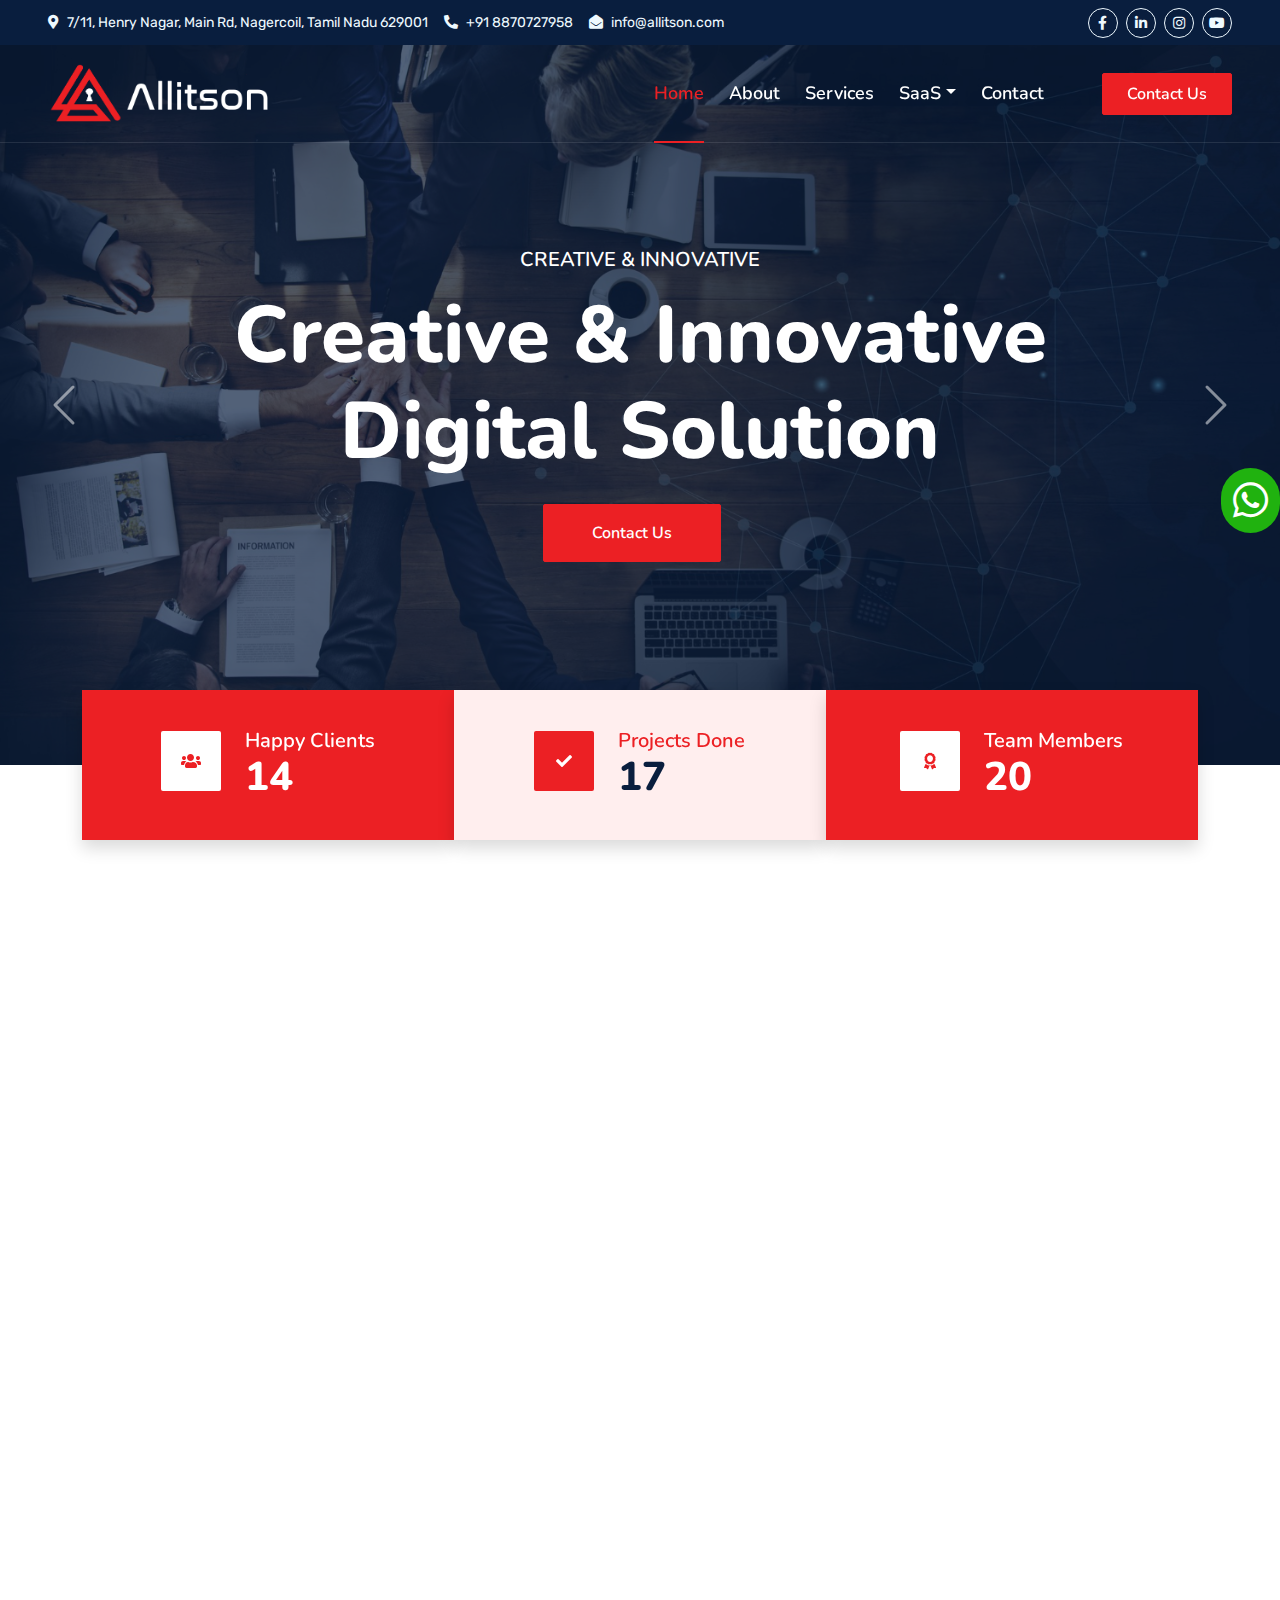
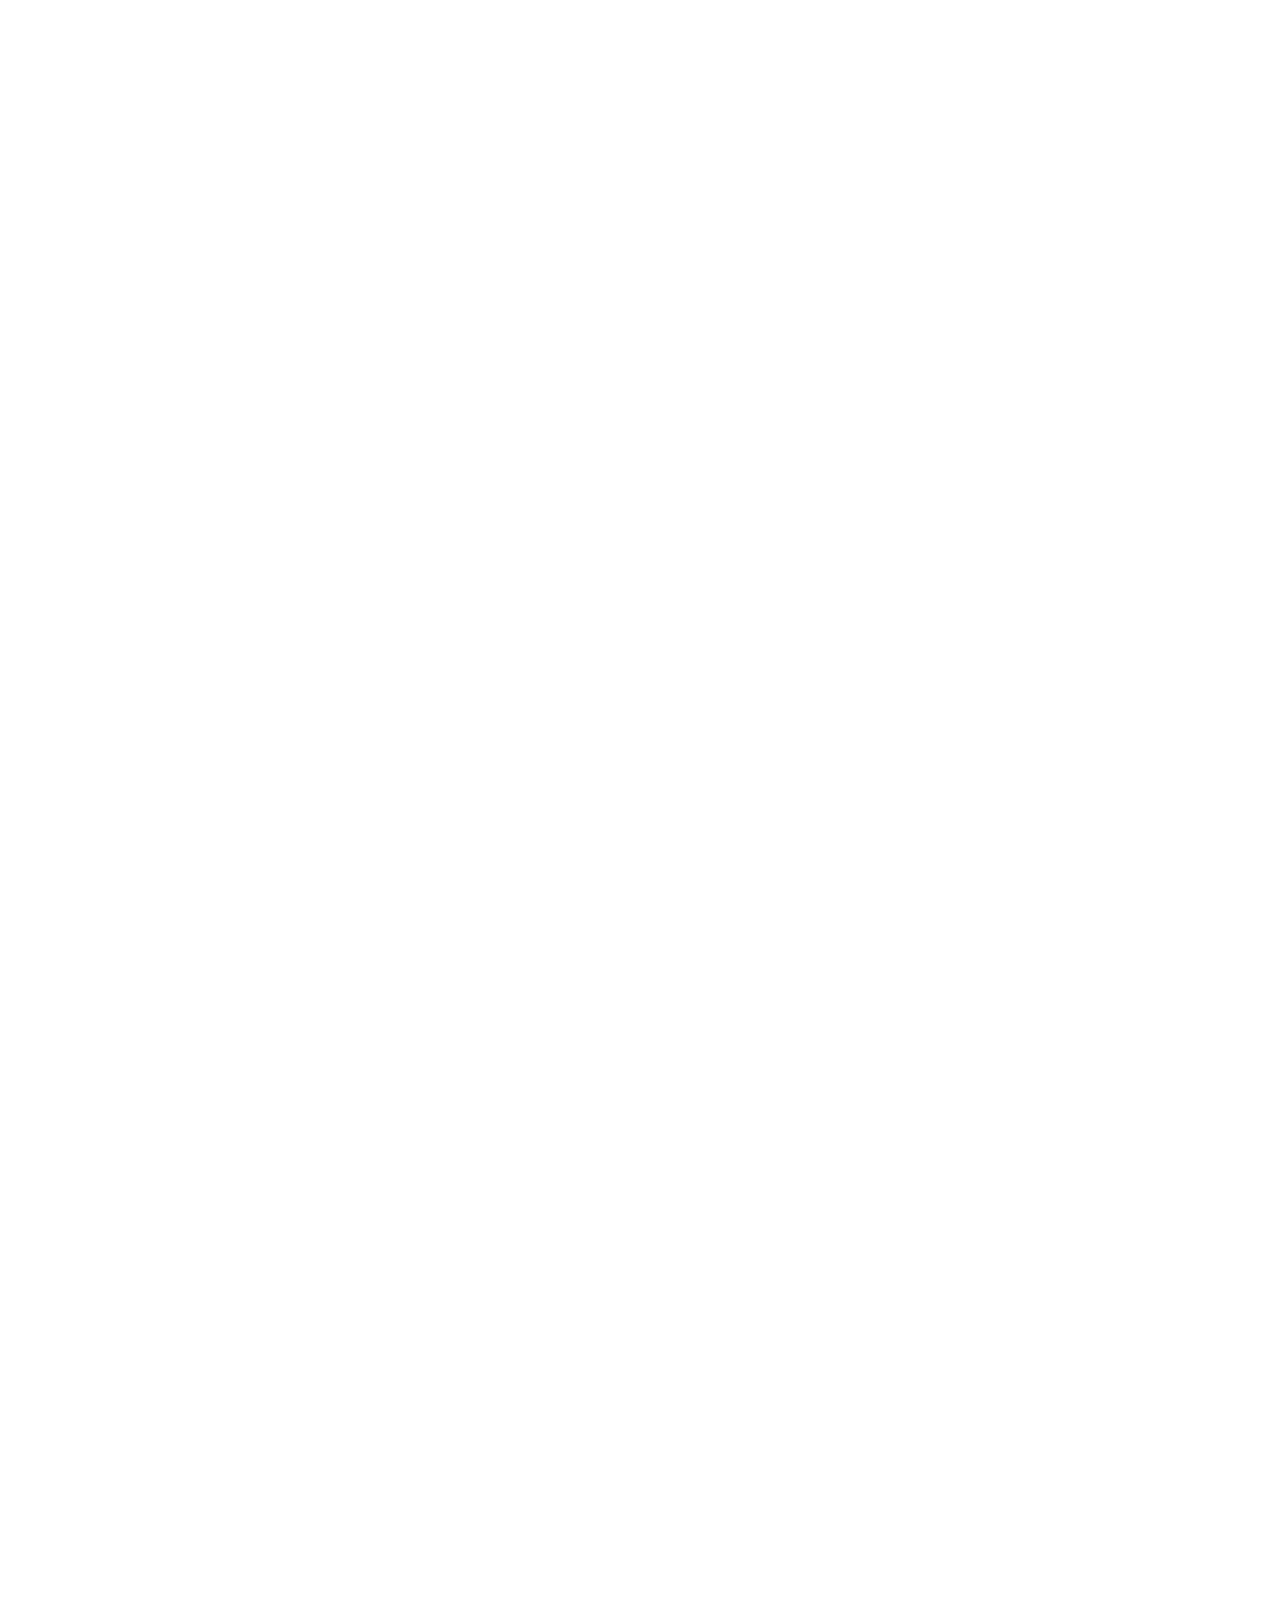
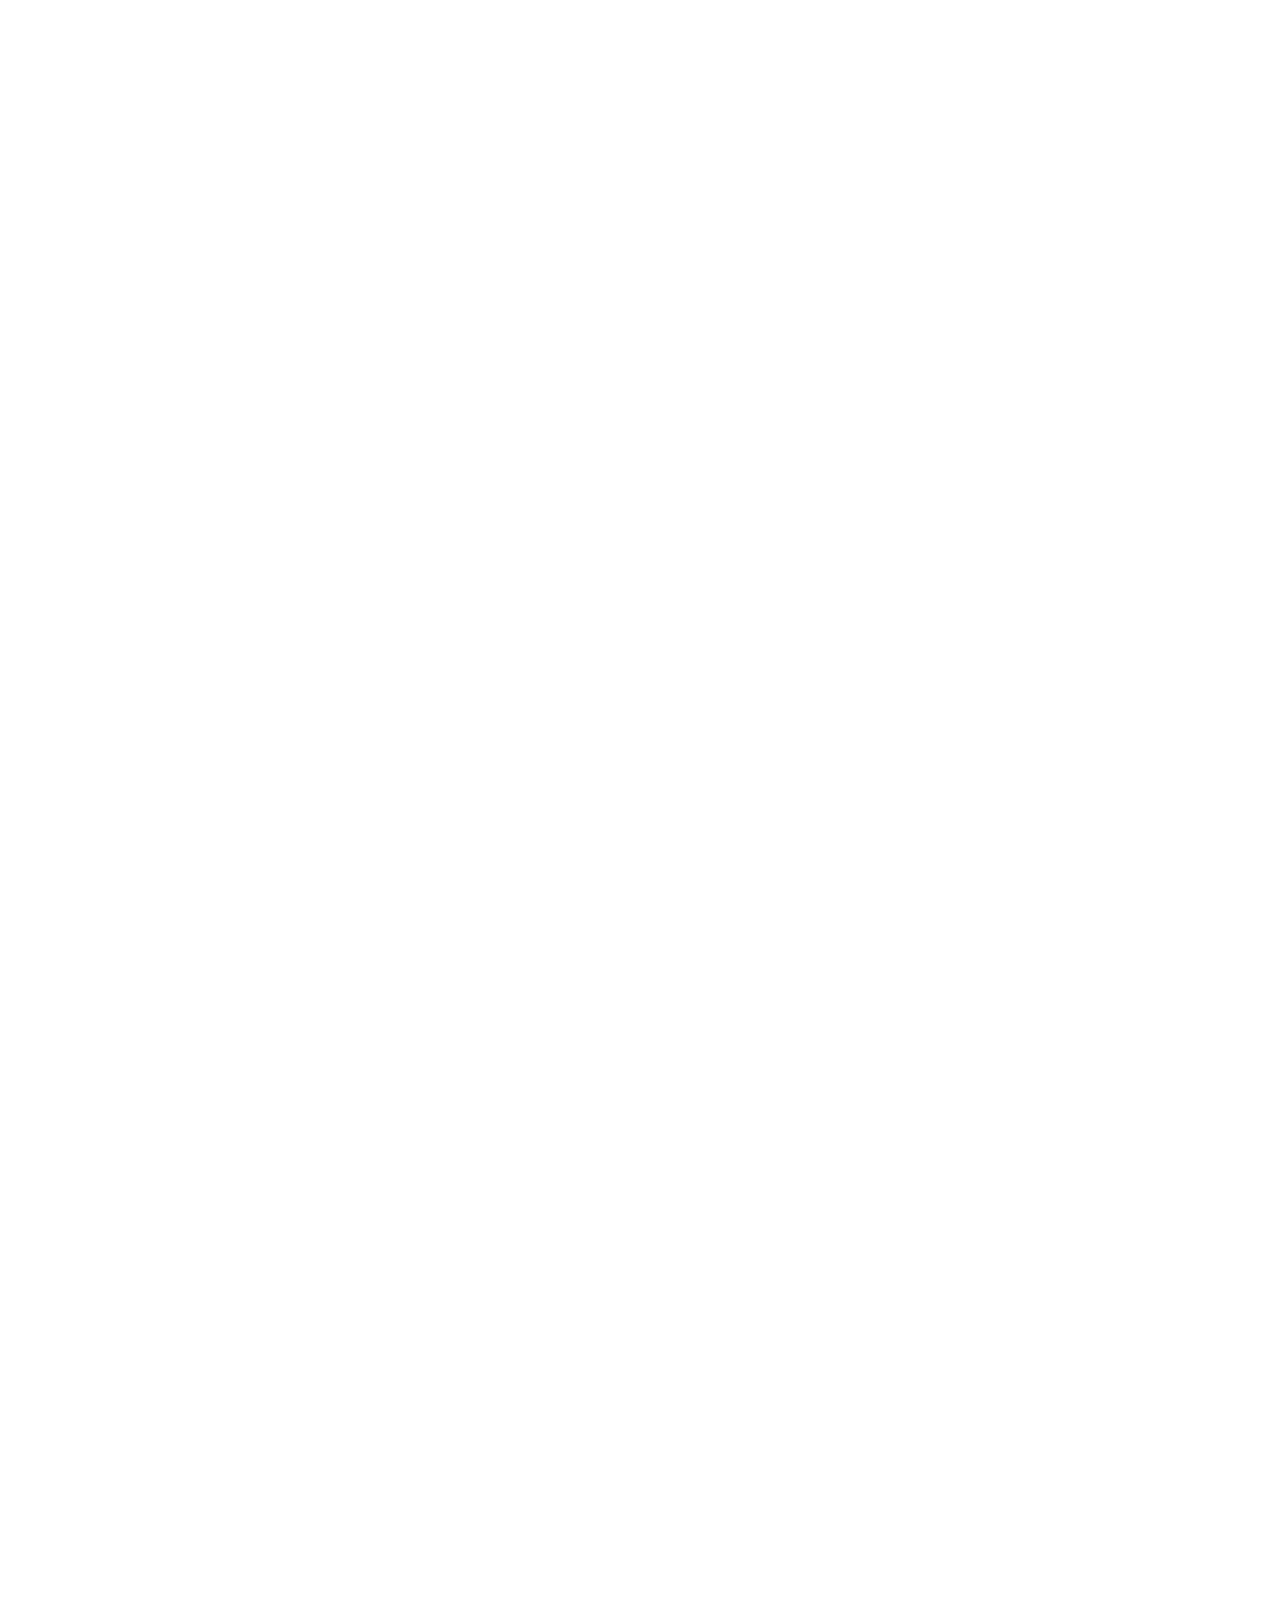
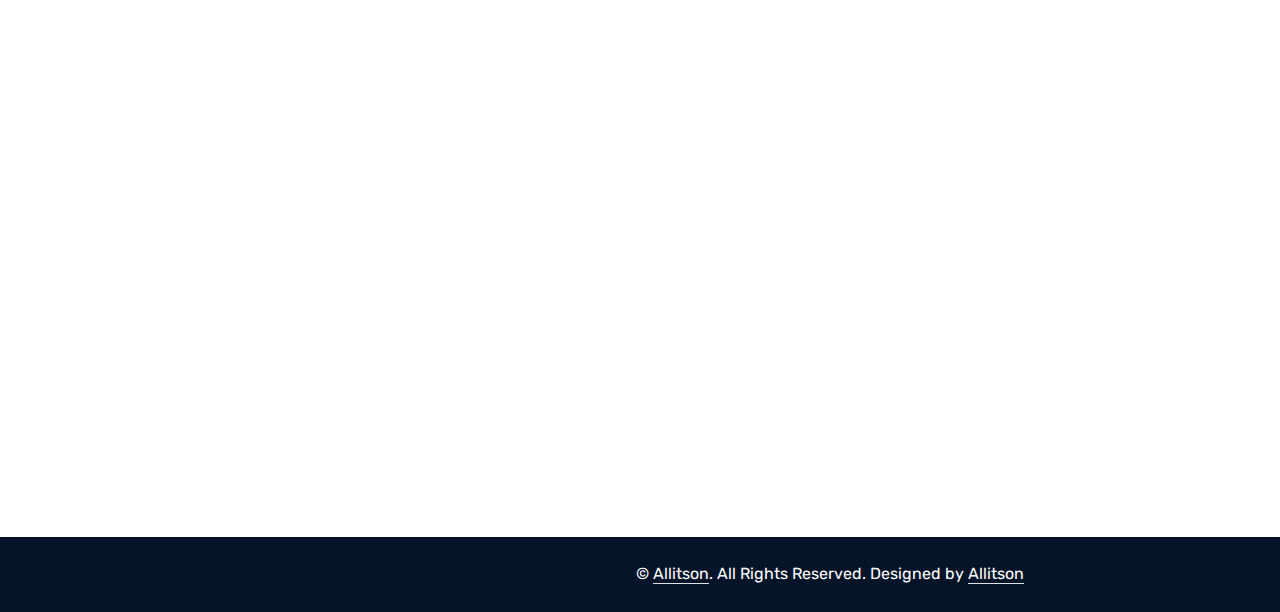
<file: index.html>
<!DOCTYPE html>
<html lang="en">

<head>
    <meta charset="utf-8">
    <title>Allitson</title>
    <meta content="width=device-width, initial-scale=1.0" name="viewport">
    <meta content="" name="keywords">
    <meta content="" name="description">

    <!-- Favicon -->
    <link href="img/allitsonlogo1.png" rel="icon">

    <!-- Google Web Fonts -->
    <link rel="preconnect" href="https://fonts.googleapis.com">
    <link rel="preconnect" href="https://fonts.gstatic.com" crossorigin>
    <link href="https://fonts.googleapis.com/css2?family=Nunito:wght@400;600;700;800&family=Rubik:wght@400;500;600;700&display=swap" rel="stylesheet">

    <!-- Icon Font Stylesheet -->
    <link href="https://cdnjs.cloudflare.com/ajax/libs/font-awesome/5.10.0/css/all.min.css" rel="stylesheet">
    <link href="https://cdn.jsdelivr.net/npm/bootstrap-icons@1.4.1/font/bootstrap-icons.css" rel="stylesheet">

    <!-- Libraries Stylesheet -->
    <link href="lib/owlcarousel/assets/owl.carousel.min.css" rel="stylesheet">
    <link href="lib/animate/animate.min.css" rel="stylesheet">

    <!-- Customized Bootstrap Stylesheet -->
    <link href="css/bootstrap.min.css" rel="stylesheet">

    <!-- Template Stylesheet -->
    <link href="css/style.css" rel="stylesheet">
</head>
<div class="whatsapp">
    <a href="https://api.whatsapp.com/send?phone=918870727958" target="_blank">    
    <h5><i class="fab fa-whatsapp fa-2x"  aria-hidden="true"></i></h5></a>
</div>
</head>
<style>
.whatsapp {
position: fixed;
right: 0px;
z-index: 999;
top: 52%;
}
.whatsapp h5 {
color: white;
background: #20b20f;
padding: 12px;
border-radius: 60px;
}</style>
<body>
    <!-- Spinner Start -->
    <div id="spinner" class="show  position-fixed translate-middle w-100 vh-100 top-50 start-50 d-flex align-items-center justify-content-center">
        <div class="spinner"></div>
    </div>
    <!-- Spinner End -->


    <!-- Topbar Start -->
    <div class="container-fluid bg-dark px-5 d-none d-lg-block">
        <div class="row gx-0">
            <div class="col-lg-8 text-center text-lg-start mb-2 mb-lg-0">
                <div class="d-inline-flex align-items-center" style="height: 45px;">
                    <small class="me-3 text-light"><i class="fa fa-map-marker-alt me-2"></i>7/11, Henry Nagar, Main Rd, Nagercoil, Tamil Nadu 629001</small>
                    <small class="me-3 text-light"><i class="fa fa-phone-alt me-2"></i>+91 8870727958</small>
                    <small class="text-light"><i class="fa fa-envelope-open me-2"></i>info@allitson.com</small>
                </div>
            </div>
            <div class="col-lg-4 text-center text-lg-end">
                <div class="d-inline-flex align-items-center" style="height: 45px;">
                    <!-- <a class="btn btn-sm btn-outline-light btn-sm-square rounded-circle me-2" href=""><i class="fab fa-twitter fw-normal"></i></a> -->
                    <a class="btn btn-sm btn-outline-light btn-sm-square rounded-circle me-2" href="https://www.facebook.com/profile.php?id=100073414026980"><i class="fab fa-facebook-f fw-normal"></i></a>
                    <a class="btn btn-sm btn-outline-light btn-sm-square rounded-circle me-2" href="https://in.linkedin.com/company/allitson-technologies-pvt-ltd"><i class="fab fa-linkedin-in fw-normal"></i></a>
                    <a class="btn btn-sm btn-outline-light btn-sm-square rounded-circle me-2" href="https://www.instagram.com/allitson_technologies/"><i class="fab fa-instagram fw-normal"></i></a>
                    <a class="btn btn-sm btn-outline-light btn-sm-square rounded-circle" href="https://www.youtube.com/channel/UCLorX9qMFgNwDLMkJDh9VvA"><i class="fab fa-youtube fw-normal"></i></a>
                </div>
            </div>
        </div>
    </div>
    <!-- Topbar End -->


    <!-- Navbar & Carousel Start -->
    <div class="container-fluid position-relative p-0">
        <nav class="navbar navbar-expand-lg navbar-dark px-5 py-3 py-lg-0">
            <a href="index.html" class="navbar-brand p-0">
                <h1 class="m-0"><img  class="logo" src="img/allitsonlogo1.png"><img class="logo1"src="img/allitsonlogo.png"></h1>
            </a>
            <button class="navbar-toggler" type="button" data-bs-toggle="collapse" data-bs-target="#navbarCollapse">
                <span class="fa fa-bars"></span>
            </button>
            <div class="collapse navbar-collapse" id="navbarCollapse">
                <div class="navbar-nav ms-auto py-0">
                    <a href="index.html" class="nav-item nav-link active">Home</a>
                    <a href="about.html" class="nav-item nav-link">About</a>
                    <a href="service.html" class="nav-item nav-link">Services</a>
                    <div class="nav-item dropdown">
                        <a href="#" class="nav-link dropdown-toggle" data-bs-toggle="dropdown">SaaS</a>
                        <div class="dropdown-menu m-0">
                            <a href="school.html" class="dropdown-item">School management System</a>
                            <a href="track.html" class="dropdown-item"> Tracking management System</a>
                        </div>
                    </div>
                    <!-- <div class="nav-item dropdown">
                        <a href="#" class="nav-link dropdown-toggle" data-bs-toggle="dropdown">Pages</a>
                        <div class="dropdown-menu m-0">
                            <a href="price.html" class="dropdown-item">Pricing Plan</a>
                            <a href="feature.html" class="dropdown-item">Our features</a>
                            <a href="team.html" class="dropdown-item">Team Members</a>
                            <a href="testimonial.html" class="dropdown-item">Testimonial</a>
                            <a href="quote.html" class="dropdown-item">Free Quote</a>
                        </div>
                    </div> -->
                    <!-- <a href="service.html" class="nav-item nav-link">SaaS</a> -->

         
                    <a href="contact.html" class="nav-item nav-link">Contact</a>
                </div>
                <butaton type="button" class="btn text-primary ms-3" data-bs-toggle="modal" data-bs-target="#searchModal"></butaton>
                <a href="contact.html" class="btn btn-primary py-2 px-4 ms-3">Contact Us</a>
            </div>
        </nav>

        <div id="header-carousel" class="carousel slide carousel-fade" data-bs-ride="carousel">
            <div class="carousel-inner">
                <div class="carousel-item active">
                    <img class="w-100" src="img/digital.jpg" alt="Image">
                    <div class="carousel-caption d-flex flex-column align-items-center justify-content-center">
                        <div class="p-3" style="max-width: 900px;">
                            <h5 class="text-white text-uppercase mb-3 animated slideInDown">Creative & Innovative</h5>
                            <h1 class="display-1 text-white mb-md-4 animated zoomIn">Creative & Innovative Digital Solution</h1>
                            <a href="contact.html" class="btn btn-primary py-md-3 px-md-5 me-3 animated slideInLeft">Contact Us</a>
                            <!-- <a href="" class="btn btn-outline-light py-md-3 px-md-5 animated slideInRight">Contact Us</a> -->
                        </div>
                    </div>
                </div>
                <div class="carousel-item">
                    <img class="w-100" src="img/digital1.jpg" alt="Image">
                    <div class="carousel-caption d-flex flex-column align-items-center justify-content-center">
                        <div class="p-3" style="max-width: 900px;">
                            <h5 class="text-white text-uppercase mb-3 animated slideInDown">Creative & Innovative</h5>
                            <h1 class="display-1 text-white mb-md-4 animated zoomIn">Creative & Innovative Digital Solution</h1>
                            <a href="contact.html" class="btn btn-primary py-md-3 px-md-5 me-3 animated slideInLeft">Contact Us</a>
                            <!-- <a href="" class="btn btn-outline-light py-md-3 px-md-5 animated slideInRight">Contact Us</a> -->
                        </div>
                    </div>
                </div>
            </div>
            <button class="carousel-control-prev" type="button" data-bs-target="#header-carousel"
                data-bs-slide="prev">
                <span class="carousel-control-prev-icon" aria-hidden="true"></span>
                <span class="visually-hidden">Previous</span>
            </button>
            <button class="carousel-control-next" type="button" data-bs-target="#header-carousel"
                data-bs-slide="next">
                <span class="carousel-control-next-icon" aria-hidden="true"></span>
                <span class="visually-hidden">Next</span>
            </button>
        </div>
    </div>
    <!-- Navbar & Carousel End -->


    <!-- Full Screen Search Start -->
    <div class="modal fade" id="searchModal" tabindex="-1">
        <div class="modal-dialog modal-fullscreen">
            <div class="modal-content" style="background: rgba(9, 30, 62, .7);">
                <div class="modal-header border-0">
                    <button type="button" class="btn bg-white btn-close" data-bs-dismiss="modal" aria-label="Close"></button>
                </div>
                <div class="modal-body d-flex align-items-center justify-content-center">
                    <div class="input-group" style="max-width: 600px;">
                        <input type="text" class="form-control bg-transparent border-primary p-3" placeholder="Type search keyword">
                        <button class="btn btn-primary px-4"><i class="bi bi-search"></i></button>
                    </div>
                </div>
            </div>
        </div>
    </div>
    <!-- Full Screen Search End -->


    <!-- Facts Start -->
    <div class="container-fluid facts py-5 pt-lg-0">
        <div class="container py-5 pt-lg-0">
            <div class="row gx-0">
                <div class="col-lg-4 wow zoomIn" data-wow-delay="0.1s">
                    <div class="bg-primary shadow d-flex align-items-center justify-content-center p-4" style="height: 150px;">
                        <div class="bg-white d-flex align-items-center justify-content-center rounded mb-2" style="width: 60px; height: 60px;">
                            <i class="fa fa-users text-primary"></i>
                        </div>
                        <div class="ps-4">
                            <h5 class="text-white mb-0">Happy Clients</h5>
                            <h1 class="text-white mb-0" data-toggle="counter-up">42</h1>
                        </div>
                    </div>
                </div>
                <div class="col-lg-4 wow zoomIn" data-wow-delay="0.3s">
                    <div class="bg-light shadow d-flex align-items-center justify-content-center p-4" style="height: 150px;">
                        <div class="bg-primary d-flex align-items-center justify-content-center rounded mb-2" style="width: 60px; height: 60px;">
                            <i class="fa fa-check text-white"></i>
                        </div>
                        <div class="ps-4">
                            <h5 class="text-primary mb-0">Projects Done</h5>
                            <h1 class="mb-0" data-toggle="counter-up">50</h1>
                        </div>
                    </div>
                </div>
                <div class="col-lg-4 wow zoomIn" data-wow-delay="0.6s">
                    <div class="bg-primary shadow d-flex align-items-center justify-content-center p-4" style="height: 150px;">
                        <div class="bg-white d-flex align-items-center justify-content-center rounded mb-2" style="width: 60px; height: 60px;">
                            <i class="fa fa-award text-primary"></i>
                        </div>
                        <div class="ps-4">
                            <h5 class="text-white mb-0">Team Members</h5>
                            <h1 class="text-white mb-0" data-toggle="counter-up">60</h1>
                        </div>
                    </div>
                </div>
            </div>
        </div>
    </div>
    <!-- Facts Start -->


    <!-- About Start -->
    <div class="container-fluid py-5 wow fadeInUp" data-wow-delay="0.1s">
        <div class="container py-5">
            <div class="row g-5">
                <div class="col-lg-7">
                    <div class="section-title position-relative pb-3 mb-5">
                        <h5 class="fw-bold text-primary text-uppercase">About Us</h5>
                        <h1 class="mb-0">The Best IT Solution With 3 Years of Experience</h1>
                    </div>
                    <p class="mb-4">Our strategic, innovative, and market-leading digital marketing services deliver the best strategies for our customers to elevate their leads or sales and surpass the competition. Give leads the best impression of your brand without compromising on performance, speed, or outcomes through our website development services.</p>
                    <div class="row g-0 mb-3">
                        <div class="col-sm-6 wow zoomIn" data-wow-delay="0.2s">
                            <h5 class="mb-3"><i class="fa fa-check text-primary me-3"></i>Best In Industry</h5>
                            <h5 class="mb-3"><i class="fa fa-check text-primary me-3"></i>Quality Service</h5>
                        </div>
                        <div class="col-sm-6 wow zoomIn" data-wow-delay="0.4s">
                            <h5 class="mb-3"><i class="fa fa-check text-primary me-3"></i>24/7 Support</h5>
                            <h5 class="mb-3"><i class="fa fa-check text-primary me-3"></i>Fair Prices</h5>
                        </div>
                    </div>
                    <div class="d-flex align-items-center mb-4 wow fadeIn" data-wow-delay="0.6s">
                        <div class="bg-primary d-flex align-items-center justify-content-center rounded" style="width: 60px; height: 60px;">
                            <i class="fa fa-phone-alt text-white"></i>
                        </div>
                        <div class="ps-4">
                            <h5 class="mb-2">Call to ask any question</h5>
                            <h4 class="text-primary mb-0">+91 8870727958</h4>
                        </div>
                    </div>
                    <a href="contact.html" class="btn btn-primary py-3 px-5 mt-3 wow zoomIn" data-wow-delay="0.9s">Contact Us</a>
                </div>
                <div class="col-lg-5" style="min-height: 500px;">
                    <div class="position-relative h-100">
                        <img class="position-absolute w-100 h-100 rounded wow zoomIn" data-wow-delay="0.9s" src="img/side.jpg" style="object-fit: cover;">
                    </div>
                </div>
            </div>
        </div>
    </div>
    <!-- About End -->


    <!-- Features Start -->
    <div class="container-fluid py-5 wow fadeInUp" data-wow-delay="0.1s">
        <div class="container py-5">
            <div class="section-title text-center position-relative pb-3 mb-5 mx-auto" style="max-width: 600px;">
                <h5 class="fw-bold text-primary text-uppercase">Why Choose Us</h5>
                <h1 class="mb-0">We Are Here to Grow Your Business Exponentially</h1>
            </div>
            <div class="row g-5">
                <div class="col-lg-4">
                    <div class="row g-5">
                        <div class="col-12 wow zoomIn" data-wow-delay="0.2s">
                            <div class="bg-primary rounded d-flex align-items-center justify-content-center mb-3" style="width: 60px; height: 60px;">
                                <i class="fa fa-cubes text-white"></i>
                            </div>
                            <h4>Best In Industry</h4>
                            <p class="mb-0">Our diverse portfolio is rich with a variety of projects done in multiple industries</p>
                        </div>
                        <div class="col-12 wow zoomIn" data-wow-delay="0.6s">
                            <div class="bg-primary rounded d-flex align-items-center justify-content-center mb-3" style="width: 60px; height: 60px;">
                                <i class="fa fa-award text-white"></i>
                            </div>
                            <h4>Quality Service</h4>
                            <p class="mb-0">Measure the range of services</p>
                        </div>
                    </div>
                </div>
                <div class="col-lg-4  wow zoomIn" data-wow-delay="0.9s" style="min-height: 350px;">
                    <div class="position-relative h-100">
                        <img class="position-absolute w-100 h-100 rounded wow zoomIn" data-wow-delay="0.1s" src="img/center.jpg" style="object-fit: cover;">
                    </div>
                </div>
                <div class="col-lg-4">
                    <div class="row g-5">
                        <div class="col-12 wow zoomIn" data-wow-delay="0.4s">
                            <div class="bg-primary rounded d-flex align-items-center justify-content-center mb-3" style="width: 60px; height: 60px;">
                                <i class="fa fa-users-cog text-white"></i>
                            </div>
                            <h4>24/7 Support</h4>
                            <p class="mb-0">An immediate support system to prevent any danger is vital for the safety of any company website.</p>
                        </div>
                        <div class="col-12 wow zoomIn" data-wow-delay="0.8s">
                            <div class="bg-primary rounded d-flex align-items-center justify-content-center mb-3" style="width: 60px; height: 60px;">
                                <i class="fa fa-phone-alt text-white"></i>
                            </div>
                            <h4> Fair Prices</h4>
                          
                            <p class="mb-0"> We believe pricing should be straightforward, fair and affordable for all businesses.</p>
                        </div>
                    </div>
                </div>
            </div>
        </div>
    </div>
    <!-- Features Start -->


    <!-- Service Start -->
    <div class="container-fluid py-5 wow fadeInUp" data-wow-delay="0.1s">
        <div class="container py-5">
            <div class="section-title text-center position-relative pb-3 mb-5 mx-auto" style="max-width: 600px;">
                <h5 class="fw-bold text-primary text-uppercase">Our Services</h5>
                <h1 class="mb-0">Custom IT Solutions for Your Successful Business</h1>
            </div>
            <div class="row g-5">
                <div class="col-lg-4 col-md-6 wow zoomIn" data-wow-delay="0.3s">
                    <div class="service-item bg-light rounded d-flex flex-column align-items-center justify-content-center text-center">
                        <div class="service-icon">
                            <i class="fa fa-shield-alt text-white"></i>
                        </div>
                        <h4 class="mb-3">Digital Marketing</h4>
                        <p class="m-0">Digital marketing involves some of the same principles as traditional marketing and is often considered a new way for companies to approach consumers and understand their behavior.</p>
                        <a class="btn btn-lg btn-primary rounded" href="digitalmarketing.html">
                            <i class="bi bi-arrow-right"></i>
                        </a>
                    </div>
                </div>
                <div class="col-lg-4 col-md-6 wow zoomIn" data-wow-delay="0.6s">
                    <div class="service-item bg-light rounded d-flex flex-column align-items-center justify-content-center text-center">
                        <div class="service-icon">
                            <i class="fa fa-chart-pie text-white"></i>
                        </div>
                        <h4 class="mb-3">Search Engine Optimization</h4>
                        <p class="m-0"> The process of improving your site to increase its visibility when people search for products or services related to your business </p>
                        <a class="btn btn-lg btn-primary rounded" href="seo.html">
                            <i class="bi bi-arrow-right"></i>
                        </a>
                    </div>
                </div>
                <div class="col-lg-4 col-md-6 wow zoomIn" data-wow-delay="0.9s">
                    <div class="service-item bg-light rounded d-flex flex-column align-items-center justify-content-center text-center">
                        <div class="service-icon">
                            <i class="fa fa-code text-white"></i>
                        </div>
                        <h4 class="mb-3">Ui/Ux Design</h4>
                        <p class="m-0"> The process of creating user-friendly interfaces that enable users to understand how to use complex technical products. </p>
                        <a class="btn btn-lg btn-primary rounded" href="uiux.html">
                            <i class="bi bi-arrow-right"></i>
                        </a>
                    </div>
                </div>
                <div class="col-lg-4 col-md-6 wow zoomIn" data-wow-delay="0.3s">
                    <div class="service-item bg-light rounded d-flex flex-column align-items-center justify-content-center text-center">
                        <div class="service-icon">
                            <i class="fab fa-android text-white"></i>
                        </div>
                        <h4 class="mb-3">Web and Mobile Development</h4>
                        <p class="m-0">The process of creating applications that work on mobile devices running iOS or Android OS and creating websites and web applications that work in web browsers.</p>
                        <a class="btn btn-lg btn-primary rounded" href="webdev.html">
                            <i class="bi bi-arrow-right"></i>
                        </a>
                    </div>
                </div>
                <div class="col-lg-4 col-md-6 wow zoomIn" data-wow-delay="0.6s">
                    <div class="service-item bg-light rounded d-flex flex-column align-items-center justify-content-center text-center">
                        <div class="service-icon">
                            <i class="fa fa-search text-white"></i>
                        </div>
                        <h4 class="mb-3">School/Education  management solutions</h4>
                        <p class="m-0">Transforming Education through Technology Manage and operate your Education business seamlessly using our customised solutions</p>
                        <a class="btn btn-lg btn-primary rounded" href="school.html">
                            <i class="bi bi-arrow-right"></i>
                        </a>
                    </div>
                </div>
                <div class="col-lg-4 col-md-6 wow zoomIn" data-wow-delay="0.6s">
                    <div class="service-item bg-light rounded d-flex flex-column align-items-center justify-content-center text-center">
                        <div class="service-icon">
                            <i class="fa fa-search text-white"></i>
                        </div>
                        <h4 class="mb-3"> Field/Fleet tracking and management Solutions</h4>
                        <p class="m-0">All-Track gives you all the information you require to monitor the productivity of your field operators throughout the day.</p>
                        <a class="btn btn-lg btn-primary rounded" href="track.html">
                            <i class="bi bi-arrow-right"></i>
                        </a>
                    </div>
                </div>
            </div>
        </div>
    </div>
    <!-- Service End -->


    <!-- Pricing Plan Start -->
    <!-- <div class="container-fluid py-5 wow fadeInUp" data-wow-delay="0.1s">
        <div class="container py-5">
            <div class="section-title text-center position-relative pb-3 mb-5 mx-auto" style="max-width: 600px;">
                <h5 class="fw-bold text-primary text-uppercase">Pricing Plans</h5>
                <h1 class="mb-0">We are Offering Competitive Prices for Our Clients</h1>
            </div>
            <div class="row g-0">
                <div class="col-lg-4 wow slideInUp" data-wow-delay="0.6s">
                    <div class="bg-light rounded">
                        <div class="border-bottom py-4 px-5 mb-4">
                            <h4 class="text-primary mb-1">Basic Plan</h4>
                            <small class="text-uppercase">For Small Size Business</small>
                        </div>
                        <div class="p-5 pt-0">
                            <h1 class="display-5 mb-3">
                                <small class="align-top" style="font-size: 22px; line-height: 45px;">$</small>49.00<small
                                    class="align-bottom" style="font-size: 16px; line-height: 40px;">/ Month</small>
                            </h1>
                            <div class="d-flex justify-content-between mb-3"><span>HTML5 & CSS3</span><i class="fa fa-check text-primary pt-1"></i></div>
                            <div class="d-flex justify-content-between mb-3"><span>Bootstrap v5</span><i class="fa fa-check text-primary pt-1"></i></div>
                            <div class="d-flex justify-content-between mb-3"><span>Responsive Layout</span><i class="fa fa-times text-danger pt-1"></i></div>
                            <div class="d-flex justify-content-between mb-2"><span>Cross-browser Support</span><i class="fa fa-times text-danger pt-1"></i></div>
                            <a href="" class="btn btn-primary py-2 px-4 mt-4">Order Now</a>
                        </div>
                    </div>
                </div>
                <div class="col-lg-4 wow slideInUp" data-wow-delay="0.3s">
                    <div class="bg-white rounded shadow position-relative" style="z-index: 1;">
                        <div class="border-bottom py-4 px-5 mb-4">
                            <h4 class="text-primary mb-1">Standard Plan</h4>
                            <small class="text-uppercase">For Medium Size Business</small>
                        </div>
                        <div class="p-5 pt-0">
                            <h1 class="display-5 mb-3">
                                <small class="align-top" style="font-size: 22px; line-height: 45px;">$</small>99.00<small
                                    class="align-bottom" style="font-size: 16px; line-height: 40px;">/ Month</small>
                            </h1>
                            <div class="d-flex justify-content-between mb-3"><span>HTML5 & CSS3</span><i class="fa fa-check text-primary pt-1"></i></div>
                            <div class="d-flex justify-content-between mb-3"><span>Bootstrap v5</span><i class="fa fa-check text-primary pt-1"></i></div>
                            <div class="d-flex justify-content-between mb-3"><span>Responsive Layout</span><i class="fa fa-check text-primary pt-1"></i></div>
                            <div class="d-flex justify-content-between mb-2"><span>Cross-browser Support</span><i class="fa fa-times text-danger pt-1"></i></div>
                            <a href="" class="btn btn-primary py-2 px-4 mt-4">Order Now</a>
                        </div>
                    </div>
                </div>
                <div class="col-lg-4 wow slideInUp" data-wow-delay="0.9s">
                    <div class="bg-light rounded">
                        <div class="border-bottom py-4 px-5 mb-4">
                            <h4 class="text-primary mb-1">Advanced Plan</h4>
                            <small class="text-uppercase">For Large Size Business</small>
                        </div>
                        <div class="p-5 pt-0">
                            <h1 class="display-5 mb-3">
                                <small class="align-top" style="font-size: 22px; line-height: 45px;">$</small>149.00<small
                                    class="align-bottom" style="font-size: 16px; line-height: 40px;">/ Month</small>
                            </h1>
                            <div class="d-flex justify-content-between mb-3"><span>HTML5 & CSS3</span><i class="fa fa-check text-primary pt-1"></i></div>
                            <div class="d-flex justify-content-between mb-3"><span>Bootstrap v5</span><i class="fa fa-check text-primary pt-1"></i></div>
                            <div class="d-flex justify-content-between mb-3"><span>Responsive Layout</span><i class="fa fa-check text-primary pt-1"></i></div>
                            <div class="d-flex justify-content-between mb-2"><span>Cross-browser Support</span><i class="fa fa-check text-primary pt-1"></i></div>
                            <a href="" class="btn btn-primary py-2 px-4 mt-4">Order Now</a>
                        </div>
                    </div>
                </div>
            </div>
        </div>
    </div> -->
    <!-- Pricing Plan End -->


    <!-- Quote Start -->
    <div class="container-fluid py-5 wow fadeInUp" data-wow-delay="0.1s">
        <div class="container py-5">
            <div class="row g-5">
                <div class="col-lg-7">
                    <div class="section-title position-relative pb-3 mb-5">
                        <h5 class="fw-bold text-primary text-uppercase">Request A Quote</h5>
                        <h1 class="mb-0">Need A Service? Please Feel Free to Contact Us</h1>
                    </div>
                    <div class="row gx-3">
                        <div class="col-sm-6 wow zoomIn" data-wow-delay="0.2s">
                            <h5 class="mb-4"><i class="fa fa-reply text-primary me-3"></i>Reply within 24 hours</h5>
                        </div>
                        <div class="col-sm-6 wow zoomIn" data-wow-delay="0.4s">
                            <h5 class="mb-4"><i class="fa fa-phone-alt text-primary me-3"></i>24 hrs telephone support</h5>
                        </div>
                    </div>
                    <p class="mb-4">Have some suggestions, questions, need an advice or looking forward to any services, let us know, we would be happy to hear from you.</p>
                    <p class="mb-4">Need A Service? Please Feel Free to Contact Us.</p>
                    <div class="d-flex align-items-center mt-2 wow zoomIn" data-wow-delay="0.6s">
                        <div class="bg-primary d-flex align-items-center justify-content-center rounded" style="width: 60px; height: 60px;">
                            <i class="fa fa-phone-alt text-white"></i>
                        </div>
                        <div class="ps-4">
                            <h5 class="mb-2">Call to ask any question</h5>
                            <h4 class="text-primary mb-0">+91 8870727958</h4>
                        </div>
                    </div>
                </div>
                <div class="col-lg-5">
                    <div class="bg-primary rounded h-100 d-flex align-items-center p-5 wow zoomIn" data-wow-delay="0.9s">
                        <form>
                            <div class="row g-3">
                                <div class="col-xl-12">
                                    <input type="text" class="form-control bg-light border-0" placeholder="Your Name" style="height: 55px;">
                                </div>
                                <div class="col-12">
                                    <input type="email" class="form-control bg-light border-0" placeholder="Your Email" style="height: 55px;">
                                </div>
                                <div class="col-12">
                                    <select class="form-select bg-light border-0" style="height: 55px;">
                                        <option selected>Select A Service</option>
                                        <option value="1">Digital Marketing</option>
                                        <option value="2">Search Engine Optimization</option>
                                        <option value="3">Ui/Ux Design</option>
                                        <option value="4">Web and Mobile Development</option>
                                        <option value="5">Social Media Marketing</option>

                                    </select>
                                </div>
                                <div class="col-12">
                                    <textarea class="form-control bg-light border-0" rows="3" placeholder="Message"></textarea>
                                </div>
                                <div class="col-12">
                                    <button class="btn btn-dark w-100 py-3" type="submit">Contact Us</button>
                                </div>
                            </div>
                        </form>
                    </div>
                </div>
            </div>
        </div>
    </div>
    <!-- Quote End -->


    <!-- Testimonial Start -->
    <div class="container-fluid py-5 wow fadeInUp" data-wow-delay="0.1s">
        <div class="container py-5">
            <div class="section-title text-center position-relative pb-3 mb-4 mx-auto" style="max-width: 600px;">
                <h5 class="fw-bold text-primary text-uppercase">Testimonial</h5>
                <h1 class="mb-0">What Our Clients Say About Our Digital Services</h1>
            </div>
            <div class="owl-carousel testimonial-carousel wow fadeInUp" data-wow-delay="0.6s">
                <div class="testimonial-item bg-light my-4">
                    <div class="d-flex align-items-center border-bottom pt-5 pb-4 px-5">
                        <i class="fa fa-users text-primary"></i>
                        <div class="ps-4">
                            <h4 class="text-primary mb-1">At Broadband</h4>
                            <!-- <small class="text-uppercase">Profession</small> -->
                        </div>
                    </div>
                    <div class="pt-4 pb-5 px-5">
                        "Allitson has been a real support to my business. Right from designing they were well aware of my needs towards the branding part and executed it in that way."
                    </div>
                </div>
                <div class="testimonial-item bg-light my-4">
                    <div class="d-flex align-items-center border-bottom pt-5 pb-4 px-5">
                        <i class="fa fa-users text-primary"></i>
                        <div class="ps-4">
                            <h4 class="text-primary mb-1">Home Fiber</h4>
                            <!-- <small class="text-uppercase">Profession</small> -->
                        </div>
                    </div>
                    <div class="pt-4 pb-5 px-5">
                        " It is truly remarkable what Allitson delivers. The time and dedication they puts in to every project is very amazing.I really appreciate how fast and meticulously they respond. "
                             
                    </div>
                </div>
                <div class="testimonial-item bg-light my-4">
                    <div class="d-flex align-items-center border-bottom pt-5 pb-4 px-5">
                        <i class="fa fa-users text-primary"></i>
                        <div class="ps-4">
                            <h4 class="text-primary mb-1">Jo Construction</h4>
                            <!-- <small class="text-uppercase">Profession</small> -->
                        </div>
                    </div>
                    <div class="pt-4 pb-5 px-5">
                        " It was a great experience working with them. The liveliness among the employees and passion towards work make them stand out of crowd.  Will surely recommend Allitson."
                            
                    </div>
                </div>
                <div class="testimonial-item bg-light my-4">
                    <div class="d-flex align-items-center border-bottom pt-5 pb-4 px-5">
                        <i class="fa fa-users text-primary"></i>
                        <div class="ps-4">
                            <h4 class="text-primary mb-1">St.John's Group</h4>
                            <!-- <small class="text-uppercase">Profession</small> -->
                        </div>
                    </div>
                    <div class="pt-4 pb-5 px-5">
                          " Team is full of dedicated and highly creative resources. Works on Latest Technologies, One of the best option if one looks for stable company with performance ."
                    </div>
                </div>
            </div>
        </div>
    </div>
    <!-- Testimonial End -->


    <!-- Team Start -->
    <!-- <div class="container-fluid py-5 wow fadeInUp" data-wow-delay="0.1s">
        <div class="container py-5">
            <div class="section-title text-center position-relative pb-3 mb-5 mx-auto" style="max-width: 600px;">
                <h5 class="fw-bold text-primary text-uppercase">Team Members</h5>
                <h1 class="mb-0">Professional Stuffs Ready to Help Your Business</h1>
            </div>
            <div class="row g-5">
                <div class="col-lg-4 wow slideInUp" data-wow-delay="0.3s">
                    <div class="team-item bg-light rounded overflow-hidden">
                        <div class="team-img position-relative overflow-hidden">
                            <img class="img-fluid w-100" src="img/team-1.jpg" alt="">
                            <div class="team-social">
                                <a class="btn btn-lg btn-primary btn-lg-square rounded" href=""><i class="fab fa-twitter fw-normal"></i></a>
                                <a class="btn btn-lg btn-primary btn-lg-square rounded" href=""><i class="fab fa-facebook-f fw-normal"></i></a>
                                <a class="btn btn-lg btn-primary btn-lg-square rounded" href=""><i class="fab fa-instagram fw-normal"></i></a>
                                <a class="btn btn-lg btn-primary btn-lg-square rounded" href=""><i class="fab fa-linkedin-in fw-normal"></i></a>
                            </div>
                        </div>
                        <div class="text-center py-4">
                            <h4 class="text-primary">Full Name</h4>
                            <p class="text-uppercase m-0">Designation</p>
                        </div>
                    </div>
                </div>
                <div class="col-lg-4 wow slideInUp" data-wow-delay="0.6s">
                    <div class="team-item bg-light rounded overflow-hidden">
                        <div class="team-img position-relative overflow-hidden">
                            <img class="img-fluid w-100" src="img/team-2.jpg" alt="">
                            <div class="team-social">
                                <a class="btn btn-lg btn-primary btn-lg-square rounded" href=""><i class="fab fa-twitter fw-normal"></i></a>
                                <a class="btn btn-lg btn-primary btn-lg-square rounded" href=""><i class="fab fa-facebook-f fw-normal"></i></a>
                                <a class="btn btn-lg btn-primary btn-lg-square rounded" href=""><i class="fab fa-instagram fw-normal"></i></a>
                                <a class="btn btn-lg btn-primary btn-lg-square rounded" href=""><i class="fab fa-linkedin-in fw-normal"></i></a>
                            </div>
                        </div>
                        <div class="text-center py-4">
                            <h4 class="text-primary">Full Name</h4>
                            <p class="text-uppercase m-0">Designation</p>
                        </div>
                    </div>
                </div>
                <div class="col-lg-4 wow slideInUp" data-wow-delay="0.9s">
                    <div class="team-item bg-light rounded overflow-hidden">
                        <div class="team-img position-relative overflow-hidden">
                            <img class="img-fluid w-100" src="img/team-3.jpg" alt="">
                            <div class="team-social">
                                <a class="btn btn-lg btn-primary btn-lg-square rounded" href=""><i class="fab fa-twitter fw-normal"></i></a>
                                <a class="btn btn-lg btn-primary btn-lg-square rounded" href=""><i class="fab fa-facebook-f fw-normal"></i></a>
                                <a class="btn btn-lg btn-primary btn-lg-square rounded" href=""><i class="fab fa-instagram fw-normal"></i></a>
                                <a class="btn btn-lg btn-primary btn-lg-square rounded" href=""><i class="fab fa-linkedin-in fw-normal"></i></a>
                            </div>
                        </div>
                        <div class="text-center py-4">
                            <h4 class="text-primary">Full Name</h4>
                            <p class="text-uppercase m-0">Designation</p>
                        </div>
                    </div>
                </div>
            </div>
        </div>
    </div> -->
    <!-- Team End -->


    <!-- Blog Start -->
    <!-- <div class="container-fluid py-5 wow fadeInUp" data-wow-delay="0.1s">
        <div class="container py-5">
            <div class="section-title text-center position-relative pb-3 mb-5 mx-auto" style="max-width: 600px;">
                <h5 class="fw-bold text-primary text-uppercase">Latest Blog</h5>
                <h1 class="mb-0">Read The Latest Articles from Our Blog Post</h1>
            </div>
            <div class="row g-5">
                <div class="col-lg-4 wow slideInUp" data-wow-delay="0.3s">
                    <div class="blog-item bg-light rounded overflow-hidden">
                        <div class="blog-img position-relative overflow-hidden">
                            <img class="img-fluid" src="img/blog-1.jpg" alt="">
                            <a class="position-absolute top-0 start-0 bg-primary text-white rounded-end mt-5 py-2 px-4" href="">Web Design</a>
                        </div>
                        <div class="p-4">
                            <div class="d-flex mb-3">
                                <small class="me-3"><i class="far fa-user text-primary me-2"></i>John Doe</small>
                                <small><i class="far fa-calendar-alt text-primary me-2"></i>01 Jan, 2045</small>
                            </div>
                            <h4 class="mb-3">How to build a website</h4>
                            <p>Dolor et eos labore stet justo sed est sed sed sed dolor stet amet</p>
                            <a class="text-uppercase" href="">Read More <i class="bi bi-arrow-right"></i></a>
                        </div>
                    </div>
                </div>
                <div class="col-lg-4 wow slideInUp" data-wow-delay="0.6s">
                    <div class="blog-item bg-light rounded overflow-hidden">
                        <div class="blog-img position-relative overflow-hidden">
                            <img class="img-fluid" src="img/blog-2.jpg" alt="">
                            <a class="position-absolute top-0 start-0 bg-primary text-white rounded-end mt-5 py-2 px-4" href="">Web Design</a>
                        </div>
                        <div class="p-4">
                            <div class="d-flex mb-3">
                                <small class="me-3"><i class="far fa-user text-primary me-2"></i>John Doe</small>
                                <small><i class="far fa-calendar-alt text-primary me-2"></i>01 Jan, 2045</small>
                            </div>
                            <h4 class="mb-3">How to build a website</h4>
                            <p>Dolor et eos labore stet justo sed est sed sed sed dolor stet amet</p>
                            <a class="text-uppercase" href="">Read More <i class="bi bi-arrow-right"></i></a>
                        </div>
                    </div>
                </div>
                <div class="col-lg-4 wow slideInUp" data-wow-delay="0.9s">
                    <div class="blog-item bg-light rounded overflow-hidden">
                        <div class="blog-img position-relative overflow-hidden">
                            <img class="img-fluid" src="img/blog-3.jpg" alt="">
                            <a class="position-absolute top-0 start-0 bg-primary text-white rounded-end mt-5 py-2 px-4" href="">Web Design</a>
                        </div>
                        <div class="p-4">
                            <div class="d-flex mb-3">
                                <small class="me-3"><i class="far fa-user text-primary me-2"></i>John Doe</small>
                                <small><i class="far fa-calendar-alt text-primary me-2"></i>01 Jan, 2045</small>
                            </div>
                            <h4 class="mb-3">How to build a website</h4>
                            <p>Dolor et eos labore stet justo sed est sed sed sed dolor stet amet</p>
                            <a class="text-uppercase" href="">Read More <i class="bi bi-arrow-right"></i></a>
                        </div>
                    </div>
                </div>
            </div>
        </div>
    </div> -->
    <!-- Blog Start -->


    <!-- Vendor Start -->
    <!-- <div class="container-fluid py-5 wow " data-wow-delay="0.1s">
        <div class="container py-5 mb-5">
            <div class="bg-white">
                <div class="owl-carousel vendor-carousel">
                    <img src="img/group.png" alt="">
                    <img src="img/hrsec.png" alt="">
                    <img src="img/matric.png" alt="">
                    <img src="img/primary.png" alt="">
                    <img src="img/middle.png" alt="">
                    <img src="img/physical.png" alt="">
                    <img src="img/education.png" alt="">
                    <img src="img/homefiber.png" alt="">
                    <img src="img/jo.png" alt="">

                    <img src="img/annai.png" alt="">
                </div>
            </div>
        </div>
    </div> -->
    <!-- Vendor End -->
    

    <!-- Footer Start -->
    <div class="container-fluid bg-dark text-light mt-5 wow fadeInUp" data-wow-delay="0.1s">
        <div class="container">
            <div class="row gx-5">
                <div class="col-lg-4 col-md-6 footer-about">
                    <div class="d-flex flex-column align-items-center justify-content-center text-center h-100 bg-primary p-4">
                        <a href="index.html" class="navbar-brand p-0">
                            <h1 class="m-0"><img class="logo1"src="img/allitsonlogo.png"></h1>
                        </a>
                        <p class="mt-3 mb-4">Have some suggestions, questions, need an advice or looking forward to any services, let us know, we would be happy to hear from you.

                             Please Feel Free to Contact Us.</p>
                        <form action="">
                            <div class="input-group">
                                <input type="text" class="form-control border-white p-3" placeholder="Your Email">
                                <button class="btn btn-dark">Contact Us</button>
                            </div>
                        </form>
                    </div>
                </div>
                <div class="col-lg-8 col-md-6">
                    <div class="row gx-5">
                        <div class="col-lg-4 col-md-12 pt-5 mb-5">
                            <div class="section-title section-title-sm position-relative pb-3 mb-4">
                                <h3 class="text-light mb-0">Get In Touch</h3>
                            </div>
                            <div class="d-flex mb-2">
                                <i class="bi bi-geo-alt text-primary me-2"></i>
                                <p class="mb-0">7/11, Henry Nagar, Main Rd, Nagercoil, Tamil Nadu 629001</p>
                            </div>
                            <div class="d-flex mb-2">
                                <i class="bi bi-envelope-open text-primary me-2"></i>
                                <p class="mb-0">info@allitson.com</p>
                            </div>
                            <div class="d-flex mb-2">
                                <i class="bi bi-telephone text-primary me-2"></i>
                                <p class="mb-0">+91 8870727958</p>
                            </div>
                            <div class="d-flex mt-4">
                                <a class="btn btn-primary btn-square me-2" href="https://www.youtube.com/channel/UCLorX9qMFgNwDLMkJDh9VvA"><i class="fab fa-youtube fw-normal"></i></a>
                                <a class="btn btn-primary btn-square me-2" href="https://www.facebook.com/profile.php?id=100073414026980"><i class="fab fa-facebook-f fw-normal"></i></a>
                                <a class="btn btn-primary btn-square me-2" href="https://in.linkedin.com/company/allitson-technologies-pvt-ltd"><i class="fab fa-linkedin-in fw-normal"></i></a>
                                <a class="btn btn-primary btn-square" href="https://www.instagram.com/allitson_technologies/"><i class="fab fa-instagram fw-normal"></i></a>
                            </div>
                        </div>
                        <div class="col-lg-4 col-md-12 pt-0 pt-lg-5 mb-5">
                            <div class="section-title section-title-sm position-relative pb-3 mb-4">
                                <h3 class="text-light mb-0">Quick Links</h3>
                            </div>
                            <div class="link-animated d-flex flex-column justify-content-start">
                                <a class="text-light mb-2" href="index.html"><i class="bi bi-arrow-right text-primary me-2"></i>Home</a>
                                <a class="text-light mb-2" href="about.html"><i class="bi bi-arrow-right text-primary me-2"></i>About Us</a>
                                <a class="text-light mb-2" href="service.html"><i class="bi bi-arrow-right text-primary me-2"></i>Our Services</a>
                                <!-- <a class="text-light mb-2" href="#"><i class="bi bi-arrow-right text-primary me-2"></i>Meet The Team</a> -->
                                <!-- <a class="text-light mb-2" href="#"><i class="bi bi-arrow-right text-primary me-2"></i>Latest Blog</a> -->
                                <a class="text-light" href="contact.html"><i class="bi bi-arrow-right text-primary me-2"></i>Contact Us</a>
                            </div>
                        </div>
                        <div class="col-lg-4 col-md-12 pt-0 pt-lg-5 mb-5">
                            <div class="section-title section-title-sm position-relative pb-3 mb-4">
                                <h3 class="text-light mb-0">Popular Links</h3>
                            </div>
                            <div class="link-animated d-flex flex-column justify-content-start">
                                <a class="text-light mb-2" href="index.html"><i class="bi bi-arrow-right text-primary me-2"></i>Home</a>
                                <a class="text-light mb-2" href="about.html"><i class="bi bi-arrow-right text-primary me-2"></i>About Us</a>
                                <a class="text-light mb-2" href="service.html"><i class="bi bi-arrow-right text-primary me-2"></i>Our Services</a>
                                <!-- <a class="text-light mb-2" href="#"><i class="bi bi-arrow-right text-primary me-2"></i>Meet The Team</a> -->
                                <!-- <a class="text-light mb-2" href="#"><i class="bi bi-arrow-right text-primary me-2"></i>Latest Blog</a> -->
                                <a class="text-light" href="contact.html"><i class="bi bi-arrow-right text-primary me-2"></i>Contact Us</a>
                            </div>
                        </div>
                            </div>
                        </div>
                    </div>
                </div>
            </div>
        </div>
    </div>
    <div class="container-fluid text-white" style="background: #061429;">
        <div class="container text-center">
            <div class="row justify-content-end">
                <div class="col-lg-8 col-md-6">
                    <div class="d-flex align-items-center justify-content-center" style="height: 75px;">
                        <p class="mb-0">&copy; <a class="text-white border-bottom" href="#">Allitson</a>. All Rights Reserved. 
						
						<!--/*** This template is free as long as you keep the footer author’s credit link/attribution link/backlink. If you'd like to use the template without the footer author’s credit link/attribution link/backlink, you can purchase the Credit Removal License from "https://htmlcodex.com/credit-removal". Thank you for your support. ***/-->
						Designed by <a class="text-white border-bottom" href="https://allitson.com">Allitson</a></p>
                    </div>
                </div>
            </div>
        </div>
    </div>
    <!-- Footer End -->


    <!-- Back to Top -->
    <!-- <a href="#" class="btn btn-lg btn-primary btn-lg-square rounded back-to-top"><i class="bi bi-arrow-up"></i></a> -->
    <button onclick="topFunction()" id="myBtn" title="Go to top" >  <i class="fas fa-arrow-up"></i></button>
    <script>
        // Get the button
        let mybutton = document.getElementById("myBtn");
        
        // When the user scrolls down 20px from the top of the document, show the button
        window.onscroll = function() {scrollFunction()};
        
        function scrollFunction() {
          if (document.body.scrollTop > 20 || document.documentElement.scrollTop > 20) {
            mybutton.style.display = "block";
          } else {
            mybutton.style.display = "none";
          }
        }
        
        // When the user clicks on the button, scroll to the top of the document
        function topFunction() {
          document.body.scrollTop = 0;
          document.documentElement.scrollTop = 0;
        }
        </script>
    <!-- JavaScript Libraries -->
    <script src="https://code.jquery.com/jquery-3.4.1.min.js"></script>
    <script src="https://cdn.jsdelivr.net/npm/bootstrap@5.0.0/dist/js/bootstrap.bundle.min.js"></script>
    <script src="lib/wow/wow.min.js"></script>
    <script src="lib/easing/easing.min.js"></script>
    <script src="lib/waypoints/waypoints.min.js"></script>
    <script src="lib/counterup/counterup.min.js"></script>
    <script src="lib/owlcarousel/owl.carousel.min.js"></script>

    <!-- Template Javascript -->
    <script src="js/main.js"></script>
</body>

</html>
</file>
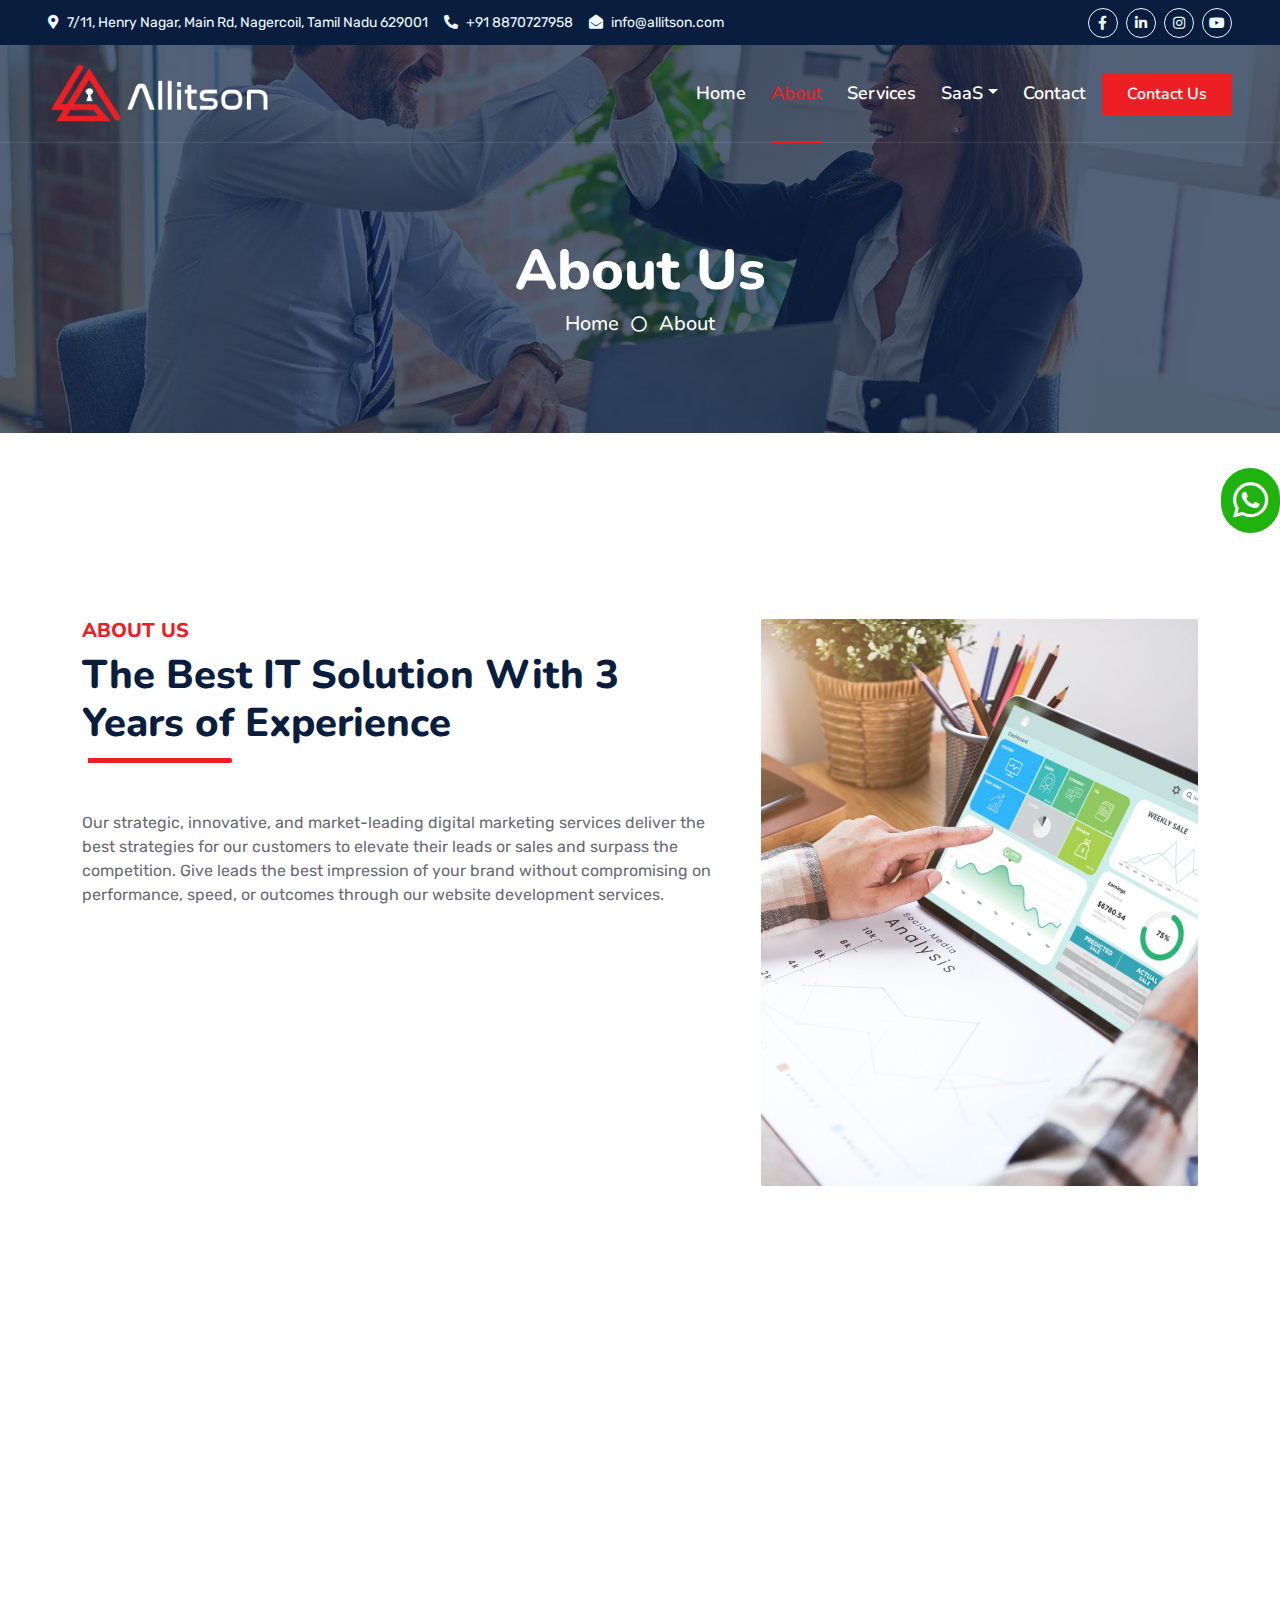
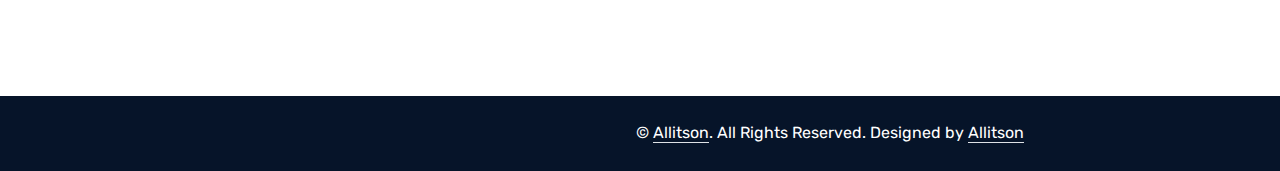
<file: about.html>
<!DOCTYPE html>
<html lang="en">

<head>
    <meta charset="utf-8">
    <title>Allitson</title>
    <meta content="width=device-width, initial-scale=1.0" name="viewport">
    <meta content="Free HTML Templates" name="keywords">
    <meta content="Free HTML Templates" name="description">

    <!-- Favicon -->
    <link href="img/allitsonlogo1.png" rel="icon">
    <!-- Google Web Fonts -->
    <link rel="preconnect" href="https://fonts.googleapis.com">
    <link rel="preconnect" href="https://fonts.gstatic.com" crossorigin>
    <link href="https://fonts.googleapis.com/css2?family=Nunito:wght@400;600;700;800&family=Rubik:wght@400;500;600;700&display=swap" rel="stylesheet">

    <!-- Icon Font Stylesheet -->
    <link href="https://cdnjs.cloudflare.com/ajax/libs/font-awesome/5.10.0/css/all.min.css" rel="stylesheet">
    <link href="https://cdn.jsdelivr.net/npm/bootstrap-icons@1.4.1/font/bootstrap-icons.css" rel="stylesheet">

    <!-- Libraries Stylesheet -->
    <link href="lib/owlcarousel/assets/owl.carousel.min.css" rel="stylesheet">
    <link href="lib/animate/animate.min.css" rel="stylesheet">

    <!-- Customized Bootstrap Stylesheet -->
    <link href="css/bootstrap.min.css" rel="stylesheet">

    <!-- Template Stylesheet -->
    <link href="css/style.css" rel="stylesheet">
</head>
 <div class="whatsapp">
        <a href="https://api.whatsapp.com/send?phone=918870727958" target="_blank">    
        <h5><i class="fab fa-whatsapp fa-2x"  aria-hidden="true"></i></h5></a>
    </div>
</head>
<style>
.whatsapp {
    position: fixed;
    right: 0px;
    z-index: 999;
    top: 52%;
}
.whatsapp h5 {
    color: white;
    background: #20b20f;
    padding: 12px;
    border-radius: 60px;
}</style>
<body>
    <!-- Spinner Start -->
    <div id="spinner" class="show bg-white position-fixed translate-middle w-100 vh-100 top-50 start-50 d-flex align-items-center justify-content-center">
        <div class="spinner"></div>
    </div>
    <!-- Spinner End -->


    <!-- Topbar Start -->
    <div class="container-fluid bg-dark px-5 d-none d-lg-block">
        <div class="row gx-0">
            <div class="col-lg-8 text-center text-lg-start mb-2 mb-lg-0">
                <div class="d-inline-flex align-items-center" style="height: 45px;">
                    <small class="me-3 text-light"><i class="fa fa-map-marker-alt me-2"></i>7/11, Henry Nagar, Main Rd, Nagercoil, Tamil Nadu 629001</small>
                    <small class="me-3 text-light"><i class="fa fa-phone-alt me-2"></i>+91 8870727958</small>
                    <small class="text-light"><i class="fa fa-envelope-open me-2"></i>info@allitson.com</small>
                </div>
            </div>
            <div class="col-lg-4 text-center text-lg-end">
                <div class="d-inline-flex align-items-center" style="height: 45px;">
                    <!-- <a class="btn btn-sm btn-outline-light btn-sm-square rounded-circle me-2" href=""><i class="fab fa-twitter fw-normal"></i></a> -->
                    <a class="btn btn-sm btn-outline-light btn-sm-square rounded-circle me-2" href="https://www.facebook.com/profile.php?id=100073414026980"><i class="fab fa-facebook-f fw-normal"></i></a>
                    <a class="btn btn-sm btn-outline-light btn-sm-square rounded-circle me-2" href="https://in.linkedin.com/company/allitson-technologies-pvt-ltd"><i class="fab fa-linkedin-in fw-normal"></i></a>
                    <a class="btn btn-sm btn-outline-light btn-sm-square rounded-circle me-2" href="https://www.instagram.com/allitson_technologies/"><i class="fab fa-instagram fw-normal"></i></a>
                    <a class="btn btn-sm btn-outline-light btn-sm-square rounded-circle" href="https://www.youtube.com/channel/UCLorX9qMFgNwDLMkJDh9VvA"><i class="fab fa-youtube fw-normal"></i></a>
                </div>
            </div>
        </div>
    </div>
    <!-- Topbar End -->


    <!-- Navbar Start -->
    <div class="container-fluid position-relative p-0">
        <nav class="navbar navbar-expand-lg navbar-dark px-5 py-3 py-lg-0">
            <a href="index.html" class="navbar-brand p-0">
                <h1 class="m-0"><img  class="logo" src="img/allitsonlogo1.png"><img class="logo1"src="img/allitsonlogo.png"></h1>
            </a>
            <button class="navbar-toggler" type="button" data-bs-toggle="collapse" data-bs-target="#navbarCollapse">
                <span class="fa fa-bars"></span>
            </button>
            <div class="collapse navbar-collapse" id="navbarCollapse">
                <div class="navbar-nav ms-auto py-0">
                    <a href="index.html" class="nav-item nav-link">Home</a>
                    <a href="about.html" class="nav-item nav-link active">About</a>
                    <a href="service.html" class="nav-item nav-link">Services</a>
                    <div class="nav-item dropdown">
                        <a href="#" class="nav-link dropdown-toggle" data-bs-toggle="dropdown">SaaS</a>
                        <div class="dropdown-menu m-0">
                            <a href="school.html" class="dropdown-item">School management System</a>
                            <a href="track.html" class="dropdown-item"> Tracking management System</a>
                        </div>
                    </div>
                    <!-- <div class="nav-item dropdown">
                        <a href="#" class="nav-link dropdown-toggle" data-bs-toggle="dropdown">Blog</a>
                        <div class="dropdown-menu m-0">
                            <a href="blog.html" class="dropdown-item">Blog Grid</a>
                            <a href="detail.html" class="dropdown-item">Blog Detail</a>
                        </div>
                    </div> -->
                    <!-- <div class="nav-item dropdown">
                        <a href="#" class="nav-link dropdown-toggle" data-bs-toggle="dropdown">Pages</a>
                        <div class="dropdown-menu m-0">
                            <a href="price.html" class="dropdown-item">Pricing Plan</a>
                            <a href="feature.html" class="dropdown-item">Our features</a>
                            <a href="team.html" class="dropdown-item">Team Members</a>
                            <a href="testimonial.html" class="dropdown-item">Testimonial</a>
                            <a href="quote.html" class="dropdown-item">Free Quote</a>
                        </div>
                    </div> -->
                    <a href="contact.html" class="nav-item nav-link">Contact</a>
                </div>
                <!-- <butaton type="button" class="btn text-primary ms-3" data-bs-toggle="modal" data-bs-target="#searchModal"><i class="fa fa-search"></i></butaton> -->
                <a href="contact.html" class="btn btn-primary py-2 px-4 ms-3">Contact Us</a>
            </div>
        </nav>

        <div class="container-fluid bg-primary py-5 bg-header" style="margin-bottom: 90px;">
            <div class="row py-5">
                <div class="col-12 pt-lg-5 mt-lg-5 text-center">
                    <h1 class="display-4 text-white animated zoomIn">About Us</h1>
                    <a href="" class="h5 text-white">Home</a>
                    <i class="far fa-circle text-white px-2"></i>
                    <a href="" class="h5 text-white">About</a>
                </div>
            </div>
        </div>
    </div>
    <!-- Navbar End -->


    <!-- Full Screen Search Start -->
    <div class="modal fade" id="searchModal" tabindex="-1">
        <div class="modal-dialog modal-fullscreen">
            <div class="modal-content" style="background: rgba(9, 30, 62, .7);">
                <div class="modal-header border-0">
                    <button type="button" class="btn bg-white btn-close" data-bs-dismiss="modal" aria-label="Close"></button>
                </div>
                <div class="modal-body d-flex align-items-center justify-content-center">
                    <div class="input-group" style="max-width: 600px;">
                        <input type="text" class="form-control bg-transparent border-primary p-3" placeholder="Type search keyword">
                        <button class="btn btn-primary px-4"><i class="bi bi-search"></i></button>
                    </div>
                </div>
            </div>
        </div>
    </div>
    <!-- Full Screen Search End -->


    <!-- About Start -->
    <div class="container-fluid py-5 wow fadeInUp" data-wow-delay="0.1s">
        <div class="container py-5">
            <div class="row g-5">
                <div class="col-lg-7">
                    <div class="section-title position-relative pb-3 mb-5">
                        <h5 class="fw-bold text-primary text-uppercase">About Us</h5>
                        <h1 class="mb-0">The Best IT Solution With 3 Years of Experience</h1>
                    </div>
                    <p class="mb-4">Our strategic, innovative, and market-leading digital marketing services deliver the best strategies for our customers to elevate their leads or sales and surpass the competition. Give leads the best impression of your brand without compromising on performance, speed, or outcomes through our website development services.</p>
                    <div class="row g-0 mb-3">
                        <div class="col-sm-6 wow zoomIn" data-wow-delay="0.2s">
                            <h5 class="mb-3"><i class="fa fa-check text-primary me-3"></i>Best In Industry</h5>
                            <h5 class="mb-3"><i class="fa fa-check text-primary me-3"></i>Quality Service</h5>
                        </div>
                        <div class="col-sm-6 wow zoomIn" data-wow-delay="0.4s">
                            <h5 class="mb-3"><i class="fa fa-check text-primary me-3"></i>24/7 Support</h5>
                            <h5 class="mb-3"><i class="fa fa-check text-primary me-3"></i>Fair Prices</h5>
                        </div>
                    </div>
                    <div class="d-flex align-items-center mb-4 wow fadeIn" data-wow-delay="0.6s">
                        <div class="bg-primary d-flex align-items-center justify-content-center rounded" style="width: 60px; height: 60px;">
                            <i class="fa fa-phone-alt text-white"></i>
                        </div>
                        <div class="ps-4">
                            <h5 class="mb-2">Call to ask any question</h5>
                            <h4 class="text-primary mb-0">+91 8870727958</h4>
                        </div>
                    </div>
                    <a href="contact.html" class="btn btn-primary py-3 px-5 mt-3 wow zoomIn" data-wow-delay="0.9s">Contact Us</a>
                </div>
                <div class="col-lg-5" style="min-height: 500px;">
                    <div class="position-relative h-100">
                        <img class="position-absolute w-100 h-100 rounded wow zoomIn" data-wow-delay="0.9s" src="img/about1.jpg" style="object-fit: cover;">
                    </div>
                </div>
            </div>
        </div>
    </div>
    <!-- About End -->


    <!-- Team Start -->
    <!-- <div class="container-fluid py-5 wow fadeInUp" data-wow-delay="0.1s">
        <div class="container py-5">
            <div class="section-title text-center position-relative pb-3 mb-5 mx-auto" style="max-width: 600px;">
                <h5 class="fw-bold text-primary text-uppercase">Team Members</h5>
                <h1 class="mb-0">Professional Stuffs Ready to Help Your Business</h1>
            </div>
            <div class="row g-5">
                <div class="col-lg-4 wow slideInUp" data-wow-delay="0.3s">
                    <div class="team-item bg-light rounded overflow-hidden">
                        <div class="team-img position-relative overflow-hidden">
                            <img class="img-fluid w-100" src="img/team-1.jpg" alt="">
                            <div class="team-social">
                                <a class="btn btn-lg btn-primary btn-lg-square rounded" href=""><i class="fab fa-twitter fw-normal"></i></a>
                                <a class="btn btn-lg btn-primary btn-lg-square rounded" href=""><i class="fab fa-facebook-f fw-normal"></i></a>
                                <a class="btn btn-lg btn-primary btn-lg-square rounded" href=""><i class="fab fa-instagram fw-normal"></i></a>
                                <a class="btn btn-lg btn-primary btn-lg-square rounded" href=""><i class="fab fa-linkedin-in fw-normal"></i></a>
                            </div>
                        </div>
                        <div class="text-center py-4">
                            <h4 class="text-primary">Full Name</h4>
                            <p class="text-uppercase m-0">Designation</p>
                        </div>
                    </div>
                </div>
                <div class="col-lg-4 wow slideInUp" data-wow-delay="0.6s">
                    <div class="team-item bg-light rounded overflow-hidden">
                        <div class="team-img position-relative overflow-hidden">
                            <img class="img-fluid w-100" src="img/team-2.jpg" alt="">
                            <div class="team-social">
                                <a class="btn btn-lg btn-primary btn-lg-square rounded" href=""><i class="fab fa-twitter fw-normal"></i></a>
                                <a class="btn btn-lg btn-primary btn-lg-square rounded" href=""><i class="fab fa-facebook-f fw-normal"></i></a>
                                <a class="btn btn-lg btn-primary btn-lg-square rounded" href=""><i class="fab fa-instagram fw-normal"></i></a>
                                <a class="btn btn-lg btn-primary btn-lg-square rounded" href=""><i class="fab fa-linkedin-in fw-normal"></i></a>
                            </div>
                        </div>
                        <div class="text-center py-4">
                            <h4 class="text-primary">Full Name</h4>
                            <p class="text-uppercase m-0">Designation</p>
                        </div>
                    </div>
                </div>
                <div class="col-lg-4 wow slideInUp" data-wow-delay="0.9s">
                    <div class="team-item bg-light rounded overflow-hidden">
                        <div class="team-img position-relative overflow-hidden">
                            <img class="img-fluid w-100" src="img/team-3.jpg" alt="">
                            <div class="team-social">
                                <a class="btn btn-lg btn-primary btn-lg-square rounded" href=""><i class="fab fa-twitter fw-normal"></i></a>
                                <a class="btn btn-lg btn-primary btn-lg-square rounded" href=""><i class="fab fa-facebook-f fw-normal"></i></a>
                                <a class="btn btn-lg btn-primary btn-lg-square rounded" href=""><i class="fab fa-instagram fw-normal"></i></a>
                                <a class="btn btn-lg btn-primary btn-lg-square rounded" href=""><i class="fab fa-linkedin-in fw-normal"></i></a>
                            </div>
                        </div>
                        <div class="text-center py-4">
                            <h4 class="text-primary">Full Name</h4>
                            <p class="text-uppercase m-0">Designation</p>
                        </div>
                    </div>
                </div>
            </div>
        </div>
    </div> -->
    <!-- Team End -->


    <!-- Vendor Start -->
    <!-- <div class="container-fluid py-5 wow " data-wow-delay="0.1s">
        <div class="container py-5 mb-5">
            <div class="bg-white">
                <div class="owl-carousel vendor-carousel">
                    <img src="img/group.png" alt="">
                    <img src="img/hrsec.png" alt="">
                    <img src="img/matric.png" alt="">
                    <img src="img/primary.png" alt="">
                    <img src="img/middle.png" alt="">
                    <img src="img/physical.png" alt="">
                    <img src="img/education.png" alt="">
                    <img src="img/homefiber.png" alt="">
                    <img src="img/jo.png" alt="">

                    <img src="img/annai.png" alt="">
                </div>
            </div>
        </div>
    </div> -->
    <!-- Vendor End -->
    

    <!-- Footer Start -->
    <div class="container-fluid bg-dark text-light mt-5 wow fadeInUp" data-wow-delay="0.1s">
        <div class="container">
            <div class="row gx-5">
                <div class="col-lg-4 col-md-6 footer-about">
                    <div class="d-flex flex-column align-items-center justify-content-center text-center h-100 bg-primary p-4">
                        <a href="index.html" class="navbar-brand p-0">
                            <h1 class="m-0"><img class="logo1"src="img/allitsonlogo.png"></h1>
                        </a>
                        <p class="mt-3 mb-4">Have some suggestions, questions, need an advice or looking forward to any services, let us know, we would be happy to hear from you.

                             Please Feel Free to Contact Us.</p>
                        <form action="">
                            <div class="input-group">
                                <input type="text" class="form-control border-white p-3" placeholder="Your Email">
                                <button class="btn btn-dark">Contact Us</button>
                            </div>
                        </form>
                    </div>
                </div>
                <div class="col-lg-8 col-md-6">
                    <div class="row gx-5">
                        <div class="col-lg-4 col-md-12 pt-5 mb-5">
                            <div class="section-title section-title-sm position-relative pb-3 mb-4">
                                <h3 class="text-light mb-0">Get In Touch</h3>
                            </div>
                            <div class="d-flex mb-2">
                                <i class="bi bi-geo-alt text-primary me-2"></i>
                                <p class="mb-0">7/11, Henry Nagar, Main Rd, Nagercoil, Tamil Nadu 629001</p>
                            </div>
                            <div class="d-flex mb-2">
                                <i class="bi bi-envelope-open text-primary me-2"></i>
                                <p class="mb-0">info@allitson.com</p>
                            </div>
                            <div class="d-flex mb-2">
                                <i class="bi bi-telephone text-primary me-2"></i>
                                <p class="mb-0">+91 8870727958</p>
                            </div>
                            <div class="d-flex mt-4">

                                <a class="btn btn-primary btn-square me-2" href="https://www.youtube.com/channel/UCLorX9qMFgNwDLMkJDh9VvA"><i class="fab fa-youtube fw-normal"></i></a>
                                <a class="btn btn-primary btn-square me-2" href="https://www.facebook.com/profile.php?id=100073414026980"><i class="fab fa-facebook-f fw-normal"></i></a>
                                <a class="btn btn-primary btn-square me-2" href="https://in.linkedin.com/company/allitson-technologies-pvt-ltd"><i class="fab fa-linkedin-in fw-normal"></i></a>
                                <a class="btn btn-primary btn-square" href="https://www.instagram.com/allitson_technologies/"><i class="fab fa-instagram fw-normal"></i></a>
                            </div>
                        </div>
                        <div class="col-lg-4 col-md-12 pt-0 pt-lg-5 mb-5">
                            <div class="section-title section-title-sm position-relative pb-3 mb-4">
                                <h3 class="text-light mb-0">Quick Links</h3>
                            </div>
                            <div class="link-animated d-flex flex-column justify-content-start">
                                <a class="text-light mb-2" href="index.html"><i class="bi bi-arrow-right text-primary me-2"></i>Home</a>
                                <a class="text-light mb-2" href="about.html"><i class="bi bi-arrow-right text-primary me-2"></i>About Us</a>
                                <a class="text-light mb-2" href="service.html"><i class="bi bi-arrow-right text-primary me-2"></i>Our Services</a>
                                <!-- <a class="text-light mb-2" href="#"><i class="bi bi-arrow-right text-primary me-2"></i>Meet The Team</a> -->
                                <!-- <a class="text-light mb-2" href="#"><i class="bi bi-arrow-right text-primary me-2"></i>Latest Blog</a> -->
                                <a class="text-light" href="contact.html"><i class="bi bi-arrow-right text-primary me-2"></i>Contact Us</a>
                            </div>
                        </div>
                        <div class="col-lg-4 col-md-12 pt-0 pt-lg-5 mb-5">
                            <div class="section-title section-title-sm position-relative pb-3 mb-4">
                                <h3 class="text-light mb-0">Popular Links</h3>
                            </div>
                            <div class="link-animated d-flex flex-column justify-content-start">
                                <a class="text-light mb-2" href="index.html"><i class="bi bi-arrow-right text-primary me-2"></i>Home</a>
                                <a class="text-light mb-2" href="about.html"><i class="bi bi-arrow-right text-primary me-2"></i>About Us</a>
                                <a class="text-light mb-2" href="service.html"><i class="bi bi-arrow-right text-primary me-2"></i>Our Services</a>
                                <!-- <a class="text-light mb-2" href="#"><i class="bi bi-arrow-right text-primary me-2"></i>Meet The Team</a> -->
                                <!-- <a class="text-light mb-2" href="#"><i class="bi bi-arrow-right text-primary me-2"></i>Latest Blog</a> -->
                                <a class="text-light" href="contact.html"><i class="bi bi-arrow-right text-primary me-2"></i>Contact Us</a>
                            </div>
                        </div>
                            </div>
                        </div>
                    </div>
                </div>
            </div>
        </div>
    </div>
    <div class="container-fluid text-white" style="background: #061429;">
        <div class="container text-center">
            <div class="row justify-content-end">
                <div class="col-lg-8 col-md-6">
                    <div class="d-flex align-items-center justify-content-center" style="height: 75px;">
                        <p class="mb-0">&copy; <a class="text-white border-bottom" href="#">Allitson</a>. All Rights Reserved. 
						
						<!--/*** This template is free as long as you keep the footer author’s credit link/attribution link/backlink. If you'd like to use the template without the footer author’s credit link/attribution link/backlink, you can purchase the Credit Removal License from "https://htmlcodex.com/credit-removal". Thank you for your support. ***/-->
						Designed by <a class="text-white border-bottom" href="https://allitson.com">Allitson</a></p>
                    </div>
                </div>
            </div>
        </div>
    </div>
    <!-- Footer End -->


    <!-- Back to Top -->
    <!-- <a href="#" class="btn btn-lg btn-primary btn-lg-square rounded back-to-top"><i class="bi bi-arrow-up"></i></a> -->
    <button onclick="topFunction()" id="myBtn" title="Go to top" >  <i class="fas fa-arrow-up"></i></button>
    <script>
        // Get the button
        let mybutton = document.getElementById("myBtn");
        
        // When the user scrolls down 20px from the top of the document, show the button
        window.onscroll = function() {scrollFunction()};
        
        function scrollFunction() {
          if (document.body.scrollTop > 20 || document.documentElement.scrollTop > 20) {
            mybutton.style.display = "block";
          } else {
            mybutton.style.display = "none";
          }
        }
        
        // When the user clicks on the button, scroll to the top of the document
        function topFunction() {
          document.body.scrollTop = 0;
          document.documentElement.scrollTop = 0;
        }
        </script>


    <!-- JavaScript Libraries -->
    <script src="https://code.jquery.com/jquery-3.4.1.min.js"></script>
    <script src="https://cdn.jsdelivr.net/npm/bootstrap@5.0.0/dist/js/bootstrap.bundle.min.js"></script>
    <script src="lib/wow/wow.min.js"></script>
    <script src="lib/easing/easing.min.js"></script>
    <script src="lib/waypoints/waypoints.min.js"></script>
    <script src="lib/counterup/counterup.min.js"></script>
    <script src="lib/owlcarousel/owl.carousel.min.js"></script>

    <!-- Template Javascript -->
    <script src="js/main.js"></script>
</body>

</html>
</file>
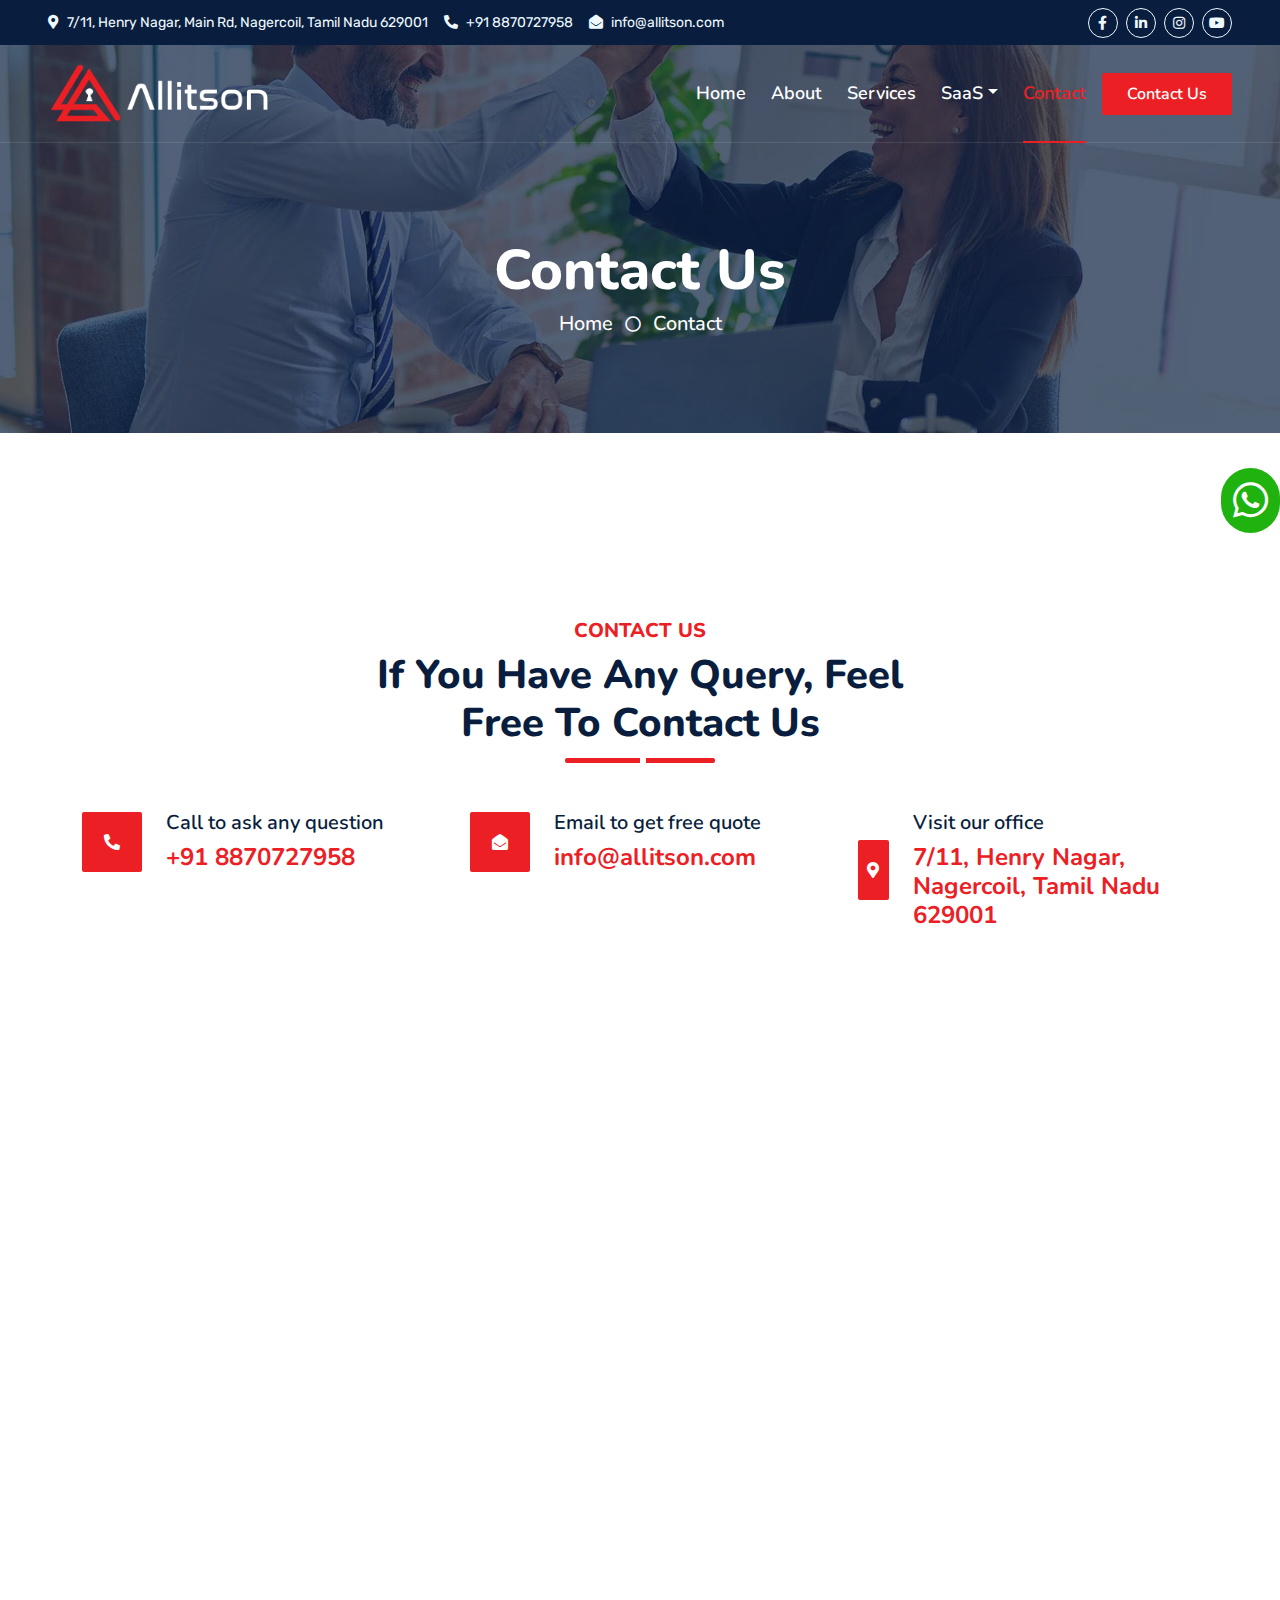
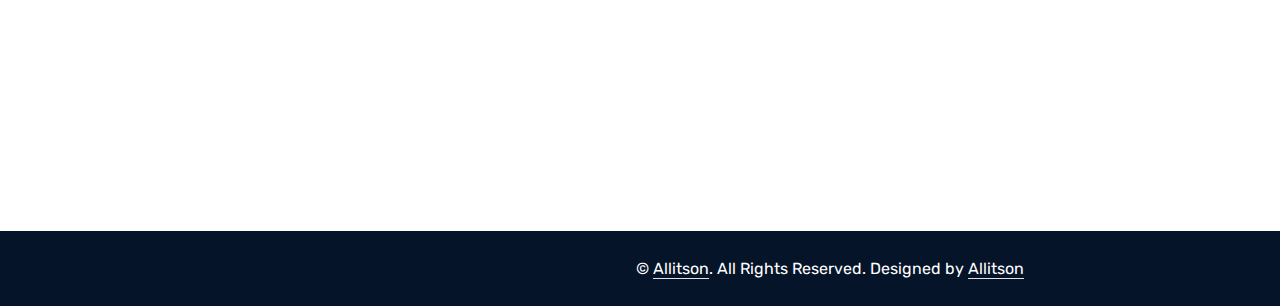
<file: contact.html>
<!DOCTYPE html>
<html lang="en">

<head>
    <meta charset="utf-8">
    <title>Allitson</title>
    <meta content="width=device-width, initial-scale=1.0" name="viewport">
    <meta content="Free HTML Templates" name="keywords">
    <meta content="Free HTML Templates" name="description">

    <!-- Favicon -->
    <link href="img/allitsonlogo1.png" rel="icon">

    <!-- Google Web Fonts -->
    <link rel="preconnect" href="https://fonts.googleapis.com">
    <link rel="preconnect" href="https://fonts.gstatic.com" crossorigin>
    <link href="https://fonts.googleapis.com/css2?family=Nunito:wght@400;600;700;800&family=Rubik:wght@400;500;600;700&display=swap" rel="stylesheet">

    <!-- Icon Font Stylesheet -->
    <link href="https://cdnjs.cloudflare.com/ajax/libs/font-awesome/5.10.0/css/all.min.css" rel="stylesheet">
    <link href="https://cdn.jsdelivr.net/npm/bootstrap-icons@1.4.1/font/bootstrap-icons.css" rel="stylesheet">

    <!-- Libraries Stylesheet -->
    <link href="lib/owlcarousel/assets/owl.carousel.min.css" rel="stylesheet">
    <link href="lib/animate/animate.min.css" rel="stylesheet">

    <!-- Customized Bootstrap Stylesheet -->
    <link href="css/bootstrap.min.css" rel="stylesheet">

    <!-- Template Stylesheet -->
    <link href="css/style.css" rel="stylesheet">
</head>
 <div class="whatsapp">
        <a href="https://api.whatsapp.com/send?phone=918870727958" target="_blank">    
        <h5><i class="fab fa-whatsapp fa-2x"  aria-hidden="true"></i></h5></a>
    </div>
</head>
<style>
.whatsapp {
    position: fixed;
    right: 0px;
    z-index: 999;
    top: 52%;
}
.whatsapp h5 {
    color: white;
    background: #20b20f;
    padding: 12px;
    border-radius: 60px;
}</style>
<body>
    <!-- Spinner Start -->
    <div id="spinner" class="show bg-white position-fixed translate-middle w-100 vh-100 top-50 start-50 d-flex align-items-center justify-content-center">
        <div class="spinner"></div>
    </div>
    <!-- Spinner End -->


    <!-- Topbar Start -->
    <div class="container-fluid bg-dark px-5 d-none d-lg-block">
        <div class="row gx-0">
            <div class="col-lg-8 text-center text-lg-start mb-2 mb-lg-0">
                <div class="d-inline-flex align-items-center" style="height: 45px;">
                    <small class="me-3 text-light"><i class="fa fa-map-marker-alt me-2"></i>7/11, Henry Nagar, Main Rd, Nagercoil, Tamil Nadu 629001</small>
                    <small class="me-3 text-light"><i class="fa fa-phone-alt me-2"></i>+91 8870727958</small>
                    <small class="text-light"><i class="fa fa-envelope-open me-2"></i>info@allitson.com</small>
                </div>
            </div>
            <div class="col-lg-4 text-center text-lg-end">
                <div class="d-inline-flex align-items-center" style="height: 45px;">
                    <a class="btn btn-sm btn-outline-light btn-sm-square rounded-circle me-2" href="https://www.facebook.com/profile.php?id=100073414026980"><i class="fab fa-facebook-f fw-normal"></i></a>
                    <a class="btn btn-sm btn-outline-light btn-sm-square rounded-circle me-2" href="https://in.linkedin.com/company/allitson-technologies-pvt-ltd"><i class="fab fa-linkedin-in fw-normal"></i></a>
                    <a class="btn btn-sm btn-outline-light btn-sm-square rounded-circle me-2" href="https://www.instagram.com/allitson_technologies/"><i class="fab fa-instagram fw-normal"></i></a>
                    <a class="btn btn-sm btn-outline-light btn-sm-square rounded-circle" href="https://www.youtube.com/channel/UCLorX9qMFgNwDLMkJDh9VvA"><i class="fab fa-youtube fw-normal"></i></a>
                </div>
            </div>
        </div>
    </div>
    <!-- Topbar End -->


    <!-- Navbar Start -->
    <div class="container-fluid position-relative p-0">
        <nav class="navbar navbar-expand-lg navbar-dark px-5 py-3 py-lg-0">
            <a href="index.html" class="navbar-brand p-0">
                <h1 class="m-0"><img  class="logo" src="img/allitsonlogo1.png"><img class="logo1"src="img/allitsonlogo.png"></h1>
            </a>
            <button class="navbar-toggler" type="button" data-bs-toggle="collapse" data-bs-target="#navbarCollapse">
                <span class="fa fa-bars"></span>
            </button>
            <div class="collapse navbar-collapse" id="navbarCollapse">
                <div class="navbar-nav ms-auto py-0">
                    <a href="index.html" class="nav-item nav-link">Home</a>
                    <a href="about.html" class="nav-item nav-link">About</a>
                    <a href="service.html" class="nav-item nav-link">Services</a>
                    <div class="nav-item dropdown">
                        <a href="#" class="nav-link dropdown-toggle" data-bs-toggle="dropdown">SaaS</a>
                        <div class="dropdown-menu m-0">
                            <a href="school.html" class="dropdown-item">School management System</a>
                            <a href="track.html" class="dropdown-item"> Tracking management System</a>
                        </div>
                    </div>
                    <!-- <div class="nav-item dropdown">
                        <a href="#" class="nav-link dropdown-toggle" data-bs-toggle="dropdown">Blog</a>
                        <div class="dropdown-menu m-0">
                            <a href="blog.html" class="dropdown-item">Blog Grid</a>
                            <a href="detail.html" class="dropdown-item">Blog Detail</a>
                        </div>
                    </div>
                    <div class="nav-item dropdown">
                        <a href="#" class="nav-link dropdown-toggle" data-bs-toggle="dropdown">Pages</a>
                        <div class="dropdown-menu m-0">
                            <a href="price.html" class="dropdown-item">Pricing Plan</a>
                            <a href="feature.html" class="dropdown-item">Our features</a>
                            <a href="team.html" class="dropdown-item">Team Members</a>
                            <a href="testimonial.html" class="dropdown-item">Testimonial</a>
                            <a href="quote.html" class="dropdown-item">Free Quote</a>
                        </div>
                    </div> -->
                    <a href="contact.html" class="nav-item nav-link active">Contact</a>
                </div>
                <!-- <butaton type="button" class="btn text-primary ms-3" data-bs-toggle="modal" data-bs-target="#searchModal"><i class="fa fa-search"></i></butaton> -->
                <a href="contact.html" class="btn btn-primary py-2 px-4 ms-3">Contact Us</a>
            </div>
        </nav>

        <div class="container-fluid bg-primary py-5 bg-header" style="margin-bottom: 90px;">
            <div class="row py-5">
                <div class="col-12 pt-lg-5 mt-lg-5 text-center">
                    <h1 class="display-4 text-white animated zoomIn">Contact Us</h1>
                    <a href="" class="h5 text-white">Home</a>
                    <i class="far fa-circle text-white px-2"></i>
                    <a href="" class="h5 text-white">Contact</a>
                </div>
            </div>
        </div>
    </div>
    <!-- Navbar End -->


    <!-- Full Screen Search Start -->
    <div class="modal fade" id="searchModal" tabindex="-1">
        <div class="modal-dialog modal-fullscreen">
            <div class="modal-content" style="background: rgba(9, 30, 62, .7);">
                <div class="modal-header border-0">
                    <button type="button" class="btn bg-white btn-close" data-bs-dismiss="modal" aria-label="Close"></button>
                </div>
                <div class="modal-body d-flex align-items-center justify-content-center">
                    <div class="input-group" style="max-width: 600px;">
                        <input type="text" class="form-control bg-transparent border-primary p-3" placeholder="Type search keyword">
                        <button class="btn btn-primary px-4"><i class="bi bi-search"></i></button>
                    </div>
                </div>
            </div>
        </div>
    </div>
    <!-- Full Screen Search End -->


    <!-- Contact Start -->
    <div class="container-fluid py-5 wow fadeInUp" data-wow-delay="0.1s">
        <div class="container py-5">
            <div class="section-title text-center position-relative pb-3 mb-5 mx-auto" style="max-width: 600px;">
                <h5 class="fw-bold text-primary text-uppercase">Contact Us</h5>
                <h1 class="mb-0">If You Have Any Query, Feel Free To Contact Us</h1>
            </div>
            <div class="row g-5 mb-5">
                <div class="col-lg-4">
                    <div class="d-flex align-items-center wow fadeIn" data-wow-delay="0.1s">
                        <div class="bg-primary d-flex align-items-center justify-content-center rounded" style="width: 60px; height: 60px;">
                            <i class="fa fa-phone-alt text-white"></i>
                        </div>
                        <div class="ps-4">
                            <h5 class="mb-2">Call to ask any question</h5>
                            <h4 class="text-primary mb-0">+91 8870727958</h4>
                        </div>
                    </div>
                </div>
                <div class="col-lg-4">
                    <div class="d-flex align-items-center wow fadeIn" data-wow-delay="0.4s">
                        <div class="bg-primary d-flex align-items-center justify-content-center rounded" style="width: 60px; height: 60px;">
                            <i class="fa fa-envelope-open text-white"></i>
                        </div>
                        <div class="ps-4">
                            <h5 class="mb-2">Email to get free quote</h5>
                            <h4 class="text-primary mb-0">info@allitson.com</h4>
                        </div>
                    </div>
                </div>
                <div class="col-lg-4">
                    <div class="d-flex align-items-center wow fadeIn" data-wow-delay="0.8s">
                        <div class="bg-primary d-flex align-items-center justify-content-center rounded" style="width: 60px; height: 60px;">
                            <i class="fa fa-map-marker-alt text-white"></i>
                        </div>
                        <div class="ps-4">
                            <h5 class="mb-2">Visit our office</h5>
                            <h4 class="text-primary mb-0">7/11, Henry Nagar, Nagercoil, Tamil Nadu 629001</h4>
                        </div>
                    </div>
                </div>
            </div>
            <div class="row g-5">
                <div class="col-lg-6 wow slideInUp" data-wow-delay="0.3s">
                    <form>
                        <div class="row g-3">
                            <div class="col-md-6">
                                <input type="text" class="form-control border-0 bg-light px-4" placeholder="Your Name" style="height: 55px;">
                            </div>
                            <div class="col-md-6">
                                <input type="email" class="form-control border-0 bg-light px-4" placeholder="Your Email" style="height: 55px;">
                            </div>
                            <div class="col-12">
                                <input type="text" class="form-control border-0 bg-light px-4" placeholder="Subject" style="height: 55px;">
                            </div>
                            <div class="col-12">
                                <textarea class="form-control border-0 bg-light px-4 py-3" rows="4" placeholder="Message"></textarea>
                            </div>
                            <div class="col-12">
                                <button class="btn btn-primary w-100 py-3" type="submit">Send Message</button>
                            </div>
                        </div>
                    </form>
                </div>
                <div class="col-lg-6 wow slideInUp" data-wow-delay="0.6s">
                    <iframe  class="position-relative rounded w-100 h-100" src="https://www.google.com/maps/embed?pb=!1m18!1m12!1m3!1d3949.1879265037833!2d77.42306121525321!3d8.183815503904574!2m3!1f0!2f0!3f0!3m2!1i1024!2i768!4f13.1!3m3!1m2!1s0x3b04f1dec6016dbb%3A0xd8314eecf9104a63!2sAllitson%20Technologies%20private%20limited!5e0!3m2!1sen!2sin!4v1673855254503!5m2!1sen!2sin" width="600" height="450" style="border:0;" allowfullscreen="" loading="lazy" referrerpolicy="no-referrer-when-downgrade"></iframe>
                       
                </div>
            </div>
        </div>
    </div>
    <!-- Contact End -->


    <!-- Vendor Start -->
    <!-- <div class="container-fluid py-5 wow " data-wow-delay="0.1s">
        <div class="container py-5 mb-5">
            <div class="bg-white">
                <div class="owl-carousel vendor-carousel">
                    <img src="img/group.png" alt="">
                    <img src="img/hrsec.png" alt="">
                    <img src="img/matric.png" alt="">
                    <img src="img/primary.png" alt="">
                    <img src="img/middle.png" alt="">
                    <img src="img/physical.png" alt="">
                    <img src="img/education.png" alt="">
                    <img src="img/homefiber.png" alt="">
                    <img src="img/jo.png" alt="">

                    <img src="img/annai.png" alt="">
                </div>
            </div>
        </div>
    </div> -->
    <!-- Vendor End -->
    

    <!-- Footer Start -->
    <div class="container-fluid bg-dark text-light mt-5 wow fadeInUp" data-wow-delay="0.1s">
        <div class="container">
            <div class="row gx-5">
                <div class="col-lg-4 col-md-6 footer-about">
                    <div class="d-flex flex-column align-items-center justify-content-center text-center h-100 bg-primary p-4">
                        <a href="index.html" class="navbar-brand p-0">
                            <h1 class="m-0"><img class="logo1"src="img/allitsonlogo.png"></h1>
                        </a>
                        <p class="mt-3 mb-4">Have some suggestions, questions, need an advice or looking forward to any services, let us know, we would be happy to hear from you.

                             Please Feel Free to Contact Us.</p>
                        <form action="">
                            <div class="input-group">
                                <input type="text" class="form-control border-white p-3" placeholder="Your Email">
                                <button class="btn btn-dark">Contact Us</button>
                            </div>
                        </form>
                    </div>
                </div>
                <div class="col-lg-8 col-md-6">
                    <div class="row gx-5">
                        <div class="col-lg-4 col-md-12 pt-5 mb-5">
                            <div class="section-title section-title-sm position-relative pb-3 mb-4">
                                <h3 class="text-light mb-0">Get In Touch</h3>
                            </div>
                            <div class="d-flex mb-2">
                                <i class="bi bi-geo-alt text-primary me-2"></i>
                                <p class="mb-0">7/11, Henry Nagar, Main Rd, Nagercoil, Tamil Nadu 629001</p>
                            </div>
                            <div class="d-flex mb-2">
                                <i class="bi bi-envelope-open text-primary me-2"></i>
                                <p class="mb-0">info@allitson.com</p>
                            </div>
                            <div class="d-flex mb-2">
                                <i class="bi bi-telephone text-primary me-2"></i>
                                <p class="mb-0">+91 8870727958</p>
                            </div>
                            <div class="d-flex mt-4">
                                <a class="btn btn-primary btn-square me-2" href="https://www.youtube.com/channel/UCLorX9qMFgNwDLMkJDh9VvA"><i class="fab fa-youtube fw-normal"></i></a>
                                <a class="btn btn-primary btn-square me-2" href="https://www.facebook.com/profile.php?id=100073414026980"><i class="fab fa-facebook-f fw-normal"></i></a>
                                <a class="btn btn-primary btn-square me-2" href="https://in.linkedin.com/company/allitson-technologies-pvt-ltd"><i class="fab fa-linkedin-in fw-normal"></i></a>
                                <a class="btn btn-primary btn-square" href="https://www.instagram.com/allitson_technologies/"><i class="fab fa-instagram fw-normal"></i></a>
                            </div>
                        </div>
                        <div class="col-lg-4 col-md-12 pt-0 pt-lg-5 mb-5">
                            <div class="section-title section-title-sm position-relative pb-3 mb-4">
                                <h3 class="text-light mb-0">Quick Links</h3>
                            </div>
                            <div class="link-animated d-flex flex-column justify-content-start">
                                <a class="text-light mb-2" href="index.html"><i class="bi bi-arrow-right text-primary me-2"></i>Home</a>
                                <a class="text-light mb-2" href="about.html"><i class="bi bi-arrow-right text-primary me-2"></i>About Us</a>
                                <a class="text-light mb-2" href="service.html"><i class="bi bi-arrow-right text-primary me-2"></i>Our Services</a>
                                <!-- <a class="text-light mb-2" href="#"><i class="bi bi-arrow-right text-primary me-2"></i>Meet The Team</a> -->
                                <!-- <a class="text-light mb-2" href="#"><i class="bi bi-arrow-right text-primary me-2"></i>Latest Blog</a> -->
                                <a class="text-light" href="contact.html"><i class="bi bi-arrow-right text-primary me-2"></i>Contact Us</a>
                            </div>
                        </div>
                        <div class="col-lg-4 col-md-12 pt-0 pt-lg-5 mb-5">
                            <div class="section-title section-title-sm position-relative pb-3 mb-4">
                                <h3 class="text-light mb-0">Popular Links</h3>
                            </div>
                            <div class="link-animated d-flex flex-column justify-content-start">
                                <a class="text-light mb-2" href="index.html"><i class="bi bi-arrow-right text-primary me-2"></i>Home</a>
                                <a class="text-light mb-2" href="about.html"><i class="bi bi-arrow-right text-primary me-2"></i>About Us</a>
                                <a class="text-light mb-2" href="service.html"><i class="bi bi-arrow-right text-primary me-2"></i>Our Services</a>
                                <!-- <a class="text-light mb-2" href="#"><i class="bi bi-arrow-right text-primary me-2"></i>Meet The Team</a> -->
                                <!-- <a class="text-light mb-2" href="#"><i class="bi bi-arrow-right text-primary me-2"></i>Latest Blog</a> -->
                                <a class="text-light" href="contact.html"><i class="bi bi-arrow-right text-primary me-2"></i>Contact Us</a>
                            </div>
                        </div>
                            </div>
                        </div>
                    </div>
                </div>
            </div>
        </div>
    </div>
    <div class="container-fluid text-white" style="background: #061429;">
        <div class="container text-center">
            <div class="row justify-content-end">
                <div class="col-lg-8 col-md-6">
                    <div class="d-flex align-items-center justify-content-center" style="height: 75px;">
                        <p class="mb-0">&copy; <a class="text-white border-bottom" href="#">Allitson</a>. All Rights Reserved. 
						
						<!--/*** This template is free as long as you keep the footer author’s credit link/attribution link/backlink. If you'd like to use the template without the footer author’s credit link/attribution link/backlink, you can purchase the Credit Removal License from "https://htmlcodex.com/credit-removal". Thank you for your support. ***/-->
						Designed by <a class="text-white border-bottom" href="https://allitson.com">Allitson</a></p>
                    </div>
                </div>
            </div>
        </div>
    </div>
    <!-- Footer End -->


    <!-- Back to Top -->
    <!-- <a href="#" class="btn btn-lg btn-primary btn-lg-square rounded back-to-top"><i class="bi bi-arrow-up"></i></a> -->
    <button onclick="topFunction()" id="myBtn" title="Go to top" >  <i class="fas fa-arrow-up"></i></button>
    <script>
        // Get the button
        let mybutton = document.getElementById("myBtn");
        
        // When the user scrolls down 20px from the top of the document, show the button
        window.onscroll = function() {scrollFunction()};
        
        function scrollFunction() {
          if (document.body.scrollTop > 20 || document.documentElement.scrollTop > 20) {
            mybutton.style.display = "block";
          } else {
            mybutton.style.display = "none";
          }
        }
        
        // When the user clicks on the button, scroll to the top of the document
        function topFunction() {
          document.body.scrollTop = 0;
          document.documentElement.scrollTop = 0;
        }
        </script>


    <!-- JavaScript Libraries -->
    <script src="https://code.jquery.com/jquery-3.4.1.min.js"></script>
    <script src="https://cdn.jsdelivr.net/npm/bootstrap@5.0.0/dist/js/bootstrap.bundle.min.js"></script>
    <script src="lib/wow/wow.min.js"></script>
    <script src="lib/easing/easing.min.js"></script>
    <script src="lib/waypoints/waypoints.min.js"></script>
    <script src="lib/counterup/counterup.min.js"></script>
    <script src="lib/owlcarousel/owl.carousel.min.js"></script>

    <!-- Template Javascript -->
    <script src="js/main.js"></script>
</body>

</html>
</file>
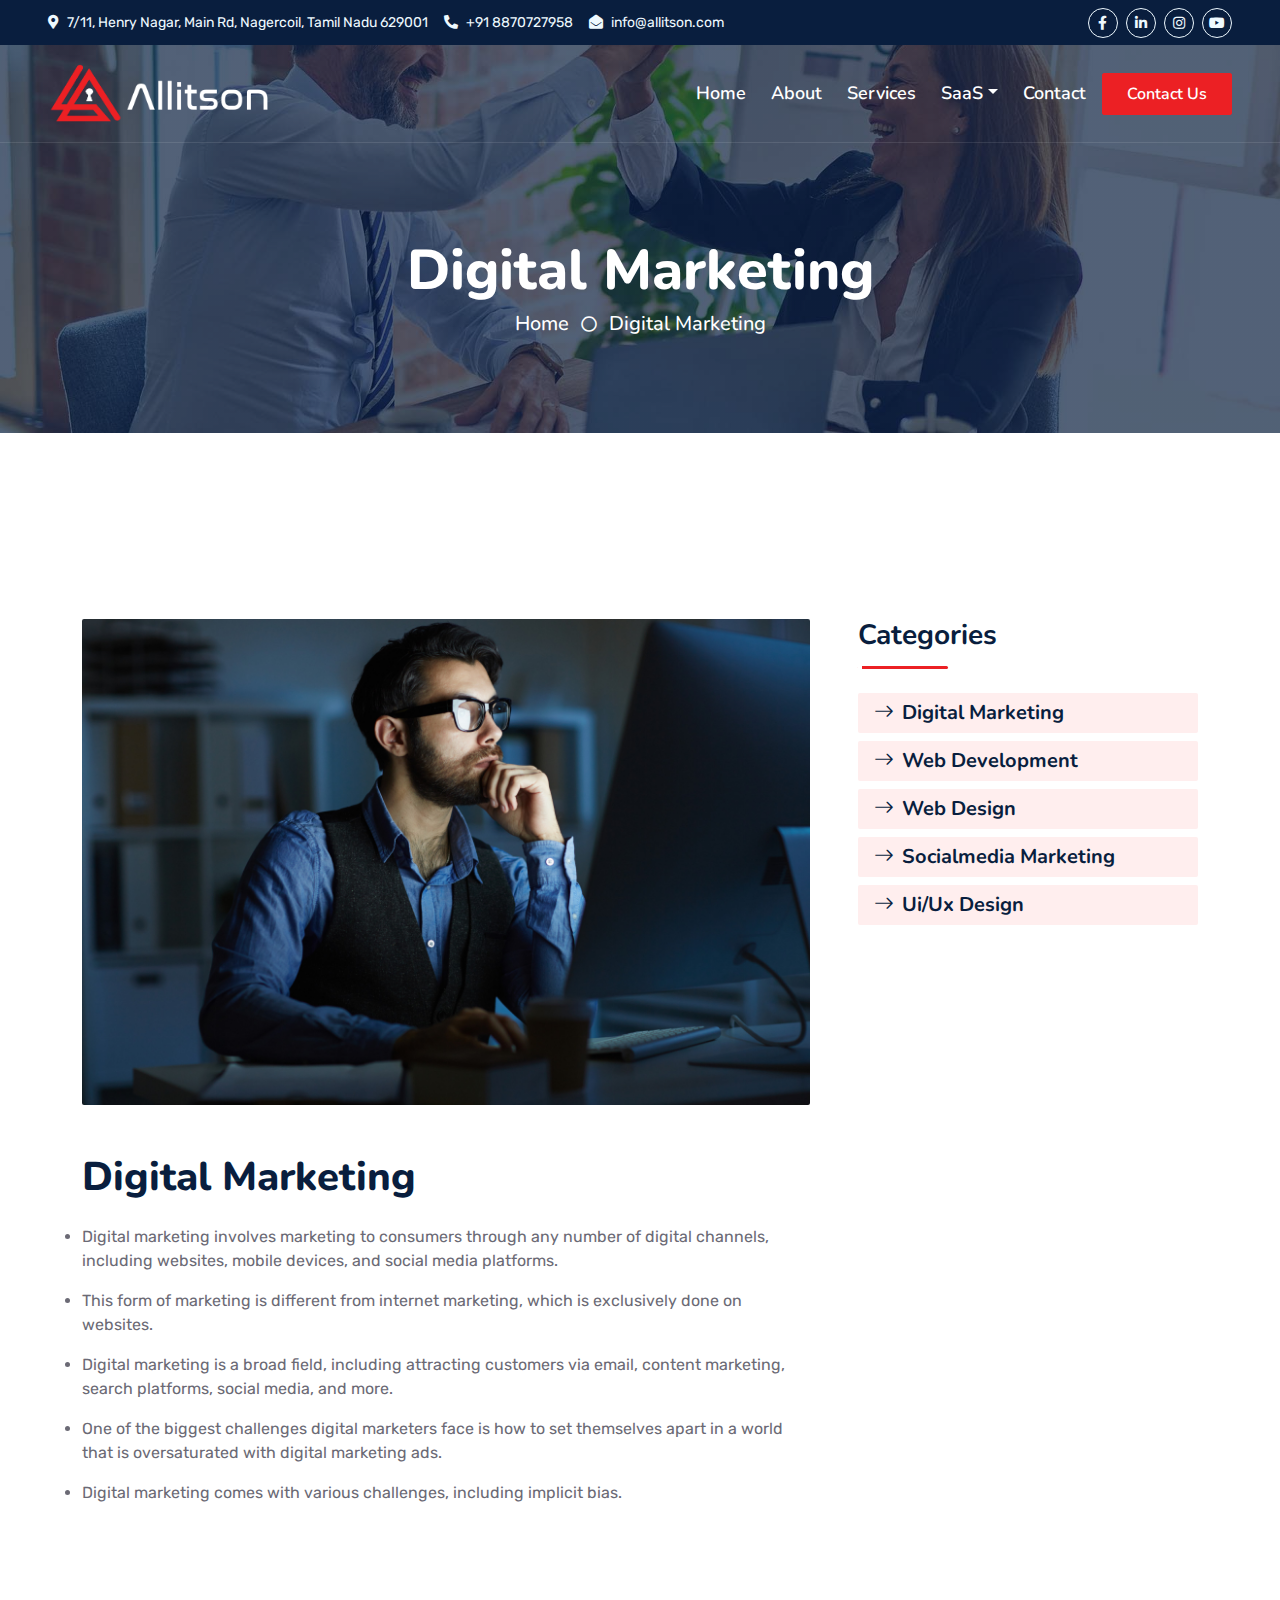
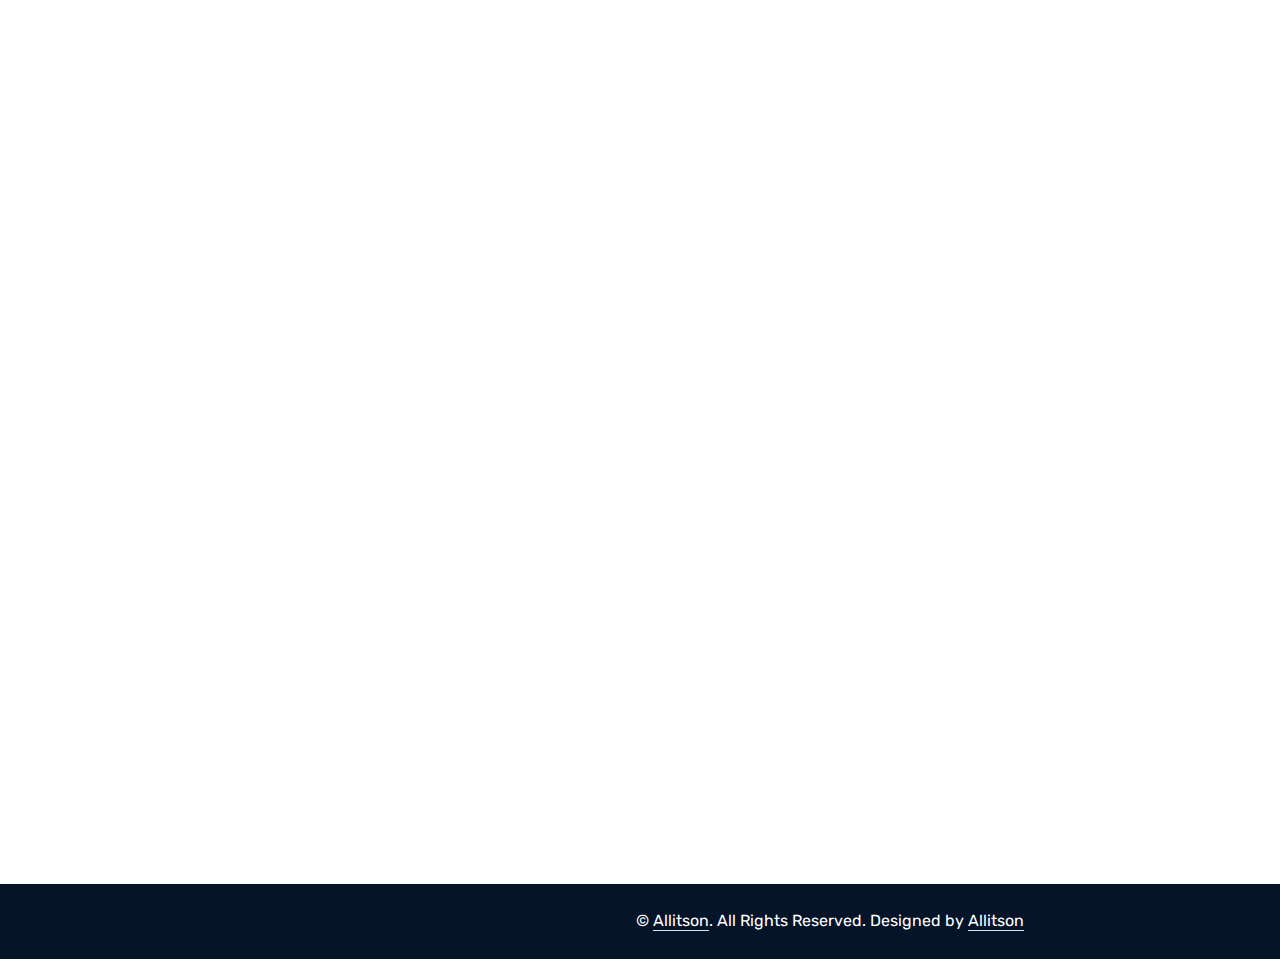
<file: digitalmarketing.html>
<!DOCTYPE html>
<html lang="en">

<head>
    <meta charset="utf-8">
    <title>Allitson</title>
    <meta content="width=device-width, initial-scale=1.0" name="viewport">
    <meta content="Free HTML Templates" name="keywords">
    <meta content="Free HTML Templates" name="description">

    <!-- Favicon -->
    <link href="img/allitsonlogo1.png" rel="icon">

    <!-- Google Web Fonts -->
    <link rel="preconnect" href="https://fonts.googleapis.com">
    <link rel="preconnect" href="https://fonts.gstatic.com" crossorigin>
    <link href="https://fonts.googleapis.com/css2?family=Nunito:wght@400;600;700;800&family=Rubik:wght@400;500;600;700&display=swap" rel="stylesheet">

    <!-- Icon Font Stylesheet -->
    <link href="https://cdnjs.cloudflare.com/ajax/libs/font-awesome/5.10.0/css/all.min.css" rel="stylesheet">
    <link href="https://cdn.jsdelivr.net/npm/bootstrap-icons@1.4.1/font/bootstrap-icons.css" rel="stylesheet">

    <!-- Libraries Stylesheet -->
    <link href="lib/owlcarousel/assets/owl.carousel.min.css" rel="stylesheet">
    <link href="lib/animate/animate.min.css" rel="stylesheet">

    <!-- Customized Bootstrap Stylesheet -->
    <link href="css/bootstrap.min.css" rel="stylesheet">

    <!-- Template Stylesheet -->
    <link href="css/style.css" rel="stylesheet">
</head>

<body>
    <!-- Spinner Start -->
    <div id="spinner" class="show bg-white position-fixed translate-middle w-100 vh-100 top-50 start-50 d-flex align-items-center justify-content-center">
        <div class="spinner"></div>
    </div>
    <!-- Spinner End -->


    <!-- Topbar Start -->
    <div class="container-fluid bg-dark px-5 d-none d-lg-block">
        <div class="row gx-0">
            <div class="col-lg-8 text-center text-lg-start mb-2 mb-lg-0">
                <div class="d-inline-flex align-items-center" style="height: 45px;">
                    <small class="me-3 text-light"><i class="fa fa-map-marker-alt me-2"></i>7/11, Henry Nagar, Main Rd, Nagercoil, Tamil Nadu 629001</small>
                    <small class="me-3 text-light"><i class="fa fa-phone-alt me-2"></i>+91 8870727958</small>
                    <small class="text-light"><i class="fa fa-envelope-open me-2"></i>info@allitson.com</small>
                </div>
            </div>
            <div class="col-lg-4 text-center text-lg-end">
                <div class="d-inline-flex align-items-center" style="height: 45px;">
                     <!-- <a class="btn btn-sm btn-outline-light btn-sm-square rounded-circle me-2" href=""><i class="fab fa-twitter fw-normal"></i></a> -->
                     <a class="btn btn-sm btn-outline-light btn-sm-square rounded-circle me-2" href="https://www.facebook.com/profile.php?id=100073414026980"><i class="fab fa-facebook-f fw-normal"></i></a>
                    <a class="btn btn-sm btn-outline-light btn-sm-square rounded-circle me-2" href="https://in.linkedin.com/company/allitson-technologies-pvt-ltd"><i class="fab fa-linkedin-in fw-normal"></i></a>
                    <a class="btn btn-sm btn-outline-light btn-sm-square rounded-circle me-2" href="https://www.instagram.com/allitson_technologies/"><i class="fab fa-instagram fw-normal"></i></a>
                    <a class="btn btn-sm btn-outline-light btn-sm-square rounded-circle" href="https://www.youtube.com/channel/UCLorX9qMFgNwDLMkJDh9VvA"><i class="fab fa-youtube fw-normal"></i></a>
                </div>
            </div>
        </div>
    </div>
    <!-- Topbar End -->


    <!-- Navbar Start -->
    <div class="container-fluid position-relative p-0">
        <nav class="navbar navbar-expand-lg navbar-dark px-5 py-3 py-lg-0">
            <a href="index.html" class="navbar-brand p-0">
                <h1 class="m-0"><img  class="logo" src="img/allitsonlogo1.png"><img class="logo1"src="img/allitsonlogo.png"></h1>
            </a>
            <button class="navbar-toggler" type="button" data-bs-toggle="collapse" data-bs-target="#navbarCollapse">
                <span class="fa fa-bars"></span>
            </button>
            <div class="collapse navbar-collapse" id="navbarCollapse">
                <div class="navbar-nav ms-auto py-0">
                    <a href="index.html" class="nav-item nav-link">Home</a>
                    <a href="about.html" class="nav-item nav-link ">About</a>
                    <a href="service.html" class="nav-item nav-link">Services</a>
                    <div class="nav-item dropdown">
                        <a href="#" class="nav-link dropdown-toggle" data-bs-toggle="dropdown">SaaS</a>
                        <div class="dropdown-menu m-0">
                            <a href="school.html" class="dropdown-item">School management System</a>
                            <a href="track.html" class="dropdown-item"> Tracking management System</a>
                        </div>
                    </div>
                    <!-- <div class="nav-item dropdown">
                        <a href="#" class="nav-link dropdown-toggle" data-bs-toggle="dropdown">Blog</a>
                        <div class="dropdown-menu m-0">
                            <a href="blog.html" class="dropdown-item">Blog Grid</a>
                            <a href="detail.html" class="dropdown-item">Blog Detail</a>
                        </div>
                    </div> -->
                    <!-- <div class="nav-item dropdown">
                        <a href="#" class="nav-link dropdown-toggle" data-bs-toggle="dropdown">Pages</a>
                        <div class="dropdown-menu m-0">
                            <a href="price.html" class="dropdown-item">Pricing Plan</a>
                            <a href="feature.html" class="dropdown-item">Our features</a>
                            <a href="team.html" class="dropdown-item">Team Members</a>
                            <a href="testimonial.html" class="dropdown-item">Testimonial</a>
                            <a href="quote.html" class="dropdown-item">Free Quote</a>
                        </div>
                    </div> -->
                    <a href="contact.html" class="nav-item nav-link">Contact</a>
                </div>
                <!-- <butaton type="button" class="btn text-primary ms-3" data-bs-toggle="modal" data-bs-target="#searchModal"><i class="fa fa-search"></i></butaton> -->
                <a href="contact.html" class="btn btn-primary py-2 px-4 ms-3">Contact Us</a>
            </div>
        </nav>

        <div class="container-fluid bg-primary py-5 bg-header" style="margin-bottom: 90px;">
            <div class="row py-5">
                <div class="col-12 pt-lg-5 mt-lg-5 text-center">
                    <h1 class="display-4 text-white animated zoomIn">Digital Marketing</h1>
                    <a href="" class="h5 text-white">Home</a>
                    <i class="far fa-circle text-white px-2"></i>
                    <a href="" class="h5 text-white">Digital Marketing</a>
                </div>
            </div>
        </div>
    </div>
    <!-- Navbar End -->


    <!-- Full Screen Search Start -->
    <div class="modal fade" id="searchModal" tabindex="-1">
        <div class="modal-dialog modal-fullscreen">
            <div class="modal-content" style="background: rgba(9, 30, 62, .7);">
                <div class="modal-header border-0">
                    <button type="button" class="btn bg-white btn-close" data-bs-dismiss="modal" aria-label="Close"></button>
                </div>
                <div class="modal-body d-flex align-items-center justify-content-center">
                    <div class="input-group" style="max-width: 600px;">
                        <input type="text" class="form-control bg-transparent border-primary p-3" placeholder="Type search keyword">
                        <button class="btn btn-primary px-4"><i class="bi bi-search"></i></button>
                    </div>
                </div>
            </div>
        </div>
    </div>
    <!-- Full Screen Search End -->


    <!-- Blog Start -->
    <div class="container-fluid py-5 wow fadeInUp" data-wow-delay="0.1s">
        <div class="container py-5">
            <div class="row g-5">
                <div class="col-lg-8">
                    <!-- Blog Detail Start -->
                    <div class="mb-5">
                        <img class="img-fluid w-100 rounded mb-5" src="img/digitalmarketing.jpg" alt="">
                        <h1 class="mb-4"> Digital Marketing</h1>
                        <p><li>Digital marketing involves marketing to consumers through any number of digital channels, including websites, mobile devices, and social media platforms.</li></p>
                        <p> <li>This form of marketing is different from internet marketing, which is exclusively done on websites.</li></p>
                        <p>  <li>Digital marketing is a broad field, including attracting customers via email, content marketing, search platforms, social media, and more.</li></p>
                        <p> <li>One of the biggest challenges digital marketers face is how to set themselves apart in a world that is oversaturated with digital marketing ads.</li></p>
                        <p> <li>  Digital marketing comes with various challenges, including implicit bias.</li></p>
                    </div>
                    <!-- Blog Detail End -->
    
                    <!-- Comment List Start -->
                    <!-- <div class="mb-5">
                        <div class="section-title section-title-sm position-relative pb-3 mb-4">
                            <h3 class="mb-0">3 Comments</h3>
                        </div>
                        <div class="d-flex mb-4">
                            <img src="img/user.jpg" class="img-fluid rounded" style="width: 45px; height: 45px;">
                            <div class="ps-3">
                                <h6><a href="">John Doe</a> <small><i>01 Jan 2045</i></small></h6>
                                <p>Diam amet duo labore stet elitr invidunt ea clita ipsum voluptua, tempor labore
                                    accusam ipsum et no at. Kasd diam tempor rebum magna dolores sed eirmod</p>
                                <button class="btn btn-sm btn-light">Reply</button>
                            </div>
                        </div>
                        <div class="d-flex mb-4">
                            <img src="img/user.jpg" class="img-fluid rounded" style="width: 45px; height: 45px;">
                            <div class="ps-3">
                                <h6><a href="">John Doe</a> <small><i>01 Jan 2045</i></small></h6>
                                <p>Diam amet duo labore stet elitr invidunt ea clita ipsum voluptua, tempor labore
                                    accusam ipsum et no at. Kasd diam tempor rebum magna dolores sed eirmod</p>
                                <button class="btn btn-sm btn-light">Reply</button>
                            </div>
                        </div>
                        <div class="d-flex ms-5 mb-4">
                            <img src="img/user.jpg" class="img-fluid rounded" style="width: 45px; height: 45px;">
                            <div class="ps-3">
                                <h6><a href="">John Doe</a> <small><i>01 Jan 2045</i></small></h6>
                                <p>Diam amet duo labore stet elitr invidunt ea clita ipsum voluptua, tempor labore
                                    accusam ipsum et no at. Kasd diam tempor rebum magna dolores sed eirmod</p>
                                <button class="btn btn-sm btn-light">Reply</button>
                            </div>
                        </div>
                    </div> -->
                    <!-- Comment List End -->
    
                    <!-- Comment Form Start -->
                    <!-- <div class="bg-light rounded p-5">
                        <div class="section-title section-title-sm position-relative pb-3 mb-4">
                            <h3 class="mb-0">Leave A Comment</h3>
                        </div>
                        <form>
                            <div class="row g-3">
                                <div class="col-12 col-sm-6">
                                    <input type="text" class="form-control bg-white border-0" placeholder="Your Name" style="height: 55px;">
                                </div>
                                <div class="col-12 col-sm-6">
                                    <input type="email" class="form-control bg-white border-0" placeholder="Your Email" style="height: 55px;">
                                </div>
                                <div class="col-12">
                                    <input type="text" class="form-control bg-white border-0" placeholder="Website" style="height: 55px;">
                                </div>
                                <div class="col-12">
                                    <textarea class="form-control bg-white border-0" rows="5" placeholder="Comment"></textarea>
                                </div>
                                <div class="col-12">
                                    <button class="btn btn-primary w-100 py-3" type="submit">Leave Your Comment</button>
                                </div>
                            </div>
                        </form>
                    </div> -->
                    <!-- Comment Form End -->
                </div>
    
                <!-- Sidebar Start -->
                <div class="col-lg-4">
                    <!-- Search Form Start -->
                    <!-- <div class="mb-5 wow slideInUp" data-wow-delay="0.1s">
                        <div class="input-group">
                            <input type="text" class="form-control p-3" placeholder="Keyword">
                            <button class="btn btn-primary px-4"><i class="bi bi-search"></i></button>
                        </div>
                    </div> -->
                    <!-- Search Form End -->
    
                    <!-- Category Start -->
                    <div class="mb-5 wow slideInUp" data-wow-delay="0.1s">
                        <div class="section-title section-title-sm position-relative pb-3 mb-4">
                            <h3 class="mb-0">Categories</h3>
                        </div>
                        <div class="link-animated d-flex flex-column justify-content-start">
                            <a class="h5 fw-semi-bold bg-light rounded py-2 px-3 mb-2" ><i class="bi bi-arrow-right me-2"></i>Digital Marketing</a>
                            <a class="h5 fw-semi-bold bg-light rounded py-2 px-3 mb-2" ><i class="bi bi-arrow-right me-2"></i>Web Development</a>
                            <a class="h5 fw-semi-bold bg-light rounded py-2 px-3 mb-2" ><i class="bi bi-arrow-right me-2"></i>Web Design</a>
                            <a class="h5 fw-semi-bold bg-light rounded py-2 px-3 mb-2" ><i class="bi bi-arrow-right me-2"></i>Socialmedia Marketing</a>
                            <a class="h5 fw-semi-bold bg-light rounded py-2 px-3 mb-2"><i class="bi bi-arrow-right me-2"></i>Ui/Ux Design</a>
                        </div>
                    </div>
                    <!-- Category End -->
    
                    <!-- Recent Post Start -->
                    <!-- <div class="mb-5 wow slideInUp" data-wow-delay="0.1s">
                        <div class="section-title section-title-sm position-relative pb-3 mb-4">
                            <h3 class="mb-0">Recent Post</h3>
                        </div>
                        <div class="d-flex rounded overflow-hidden mb-3">
                            <img class="img-fluid" src="img/blog-1.jpg" style="width: 100px; height: 100px; object-fit: cover;" alt="">
                            <a href="" class="h5 fw-semi-bold d-flex align-items-center bg-light px-3 mb-0">Lorem ipsum dolor sit amet adipis elit
                            </a>
                        </div>
                        <div class="d-flex rounded overflow-hidden mb-3">
                            <img class="img-fluid" src="img/blog-2.jpg" style="width: 100px; height: 100px; object-fit: cover;" alt="">
                            <a href="" class="h5 fw-semi-bold d-flex align-items-center bg-light px-3 mb-0">Lorem ipsum dolor sit amet adipis elit
                            </a>
                        </div>
                        <div class="d-flex rounded overflow-hidden mb-3">
                            <img class="img-fluid" src="img/blog-3.jpg" style="width: 100px; height: 100px; object-fit: cover;" alt="">
                            <a href="" class="h5 fw-semi-bold d-flex align-items-center bg-light px-3 mb-0">Lorem ipsum dolor sit amet adipis elit
                            </a>
                        </div>
                        <div class="d-flex rounded overflow-hidden mb-3">
                            <img class="img-fluid" src="img/blog-1.jpg" style="width: 100px; height: 100px; object-fit: cover;" alt="">
                            <a href="" class="h5 fw-semi-bold d-flex align-items-center bg-light px-3 mb-0">Lorem ipsum dolor sit amet adipis elit
                            </a>
                        </div>
                        <div class="d-flex rounded overflow-hidden mb-3">
                            <img class="img-fluid" src="img/blog-2.jpg" style="width: 100px; height: 100px; object-fit: cover;" alt="">
                            <a href="" class="h5 fw-semi-bold d-flex align-items-center bg-light px-3 mb-0">Lorem ipsum dolor sit amet adipis elit
                            </a>
                        </div>
                        <div class="d-flex rounded overflow-hidden mb-3">
                            <img class="img-fluid" src="img/blog-3.jpg" style="width: 100px; height: 100px; object-fit: cover;" alt="">
                            <a href="" class="h5 fw-semi-bold d-flex align-items-center bg-light px-3 mb-0">Lorem ipsum dolor sit amet adipis elit
                            </a>
                        </div>
                    </div> -->
                    <!-- Recent Post End -->
    
                    <!-- Image Start -->
                    <!-- <div class="mb-5 wow slideInUp" data-wow-delay="0.1s">
                        <img src="img/blog-1.jpg" alt="" class="img-fluid rounded">
                    </div> -->
                    <!-- Image End -->
    
                    <!-- Tags Start -->
                    <div class="mb-5 wow slideInUp" data-wow-delay="0.1s">
                        <div class="section-title section-title-sm position-relative pb-3 mb-4">
                            <h3 class="mb-0">Tag Cloud</h3>
                        </div>
                        <div class="d-flex flex-wrap m-n1">
                            <a href="" class="btn btn-light m-1">marketing</a>
                            <a href="" class="btn btn-light m-1">seo</a>
                            <a href="" class="btn btn-light m-1">target ad</a>
                            <a href="" class="btn btn-light m-1">digital marketing</a>
                            <a href="" class="btn btn-light m-1">affiliate marketing</a>
                            <a href="" class="btn btn-light m-1">social media marketing</a>
                            <a href="" class="btn btn-light m-1">marketing strategy</a>
                            <a href="" class="btn btn-light m-1">email marketing</a>
                            <a href="" class="btn btn-light m-1">marketing plan</a>
                            <a href="" class="btn btn-light m-1">e marketing</a>
                            <a href="" class="btn btn-light m-1">Writing</a>
                            <a href="" class="btn btn-light m-1">digital marketing agency</a>
                        </div>
                    </div>
                    <!-- Tags End -->
    
                    <!-- Plain Text Start -->
                    <div class="wow slideInUp" data-wow-delay="0.1s">
                        <div class="section-title section-title-sm position-relative pb-3 mb-4">
                            <h3 class="mb-0">24/7 Support</h3>
                        </div>
                        <div class="bg-light text-center" style="padding: 30px;">
                            <p>An immediate support system to prevent any danger is vital for the safety of any company website.</p>
                            <a href="contact.html" class="btn btn-primary py-2 px-4">Contact Us</a>
                        </div>
                    </div>
                    <!-- Plain Text End -->
                </div>
                <!-- Sidebar End -->
            </div>
        </div>
    </div>
    <!-- Blog End -->


    <!-- Vendor Start -->
    <div class="container-fluid py-5 wow " data-wow-delay="0.1s">
        <div class="container py-5 mb-5">
            <div class="bg-white">
                <div class="owl-carousel vendor-carousel">
                    <img src="img/group.png" alt="">
                    <img src="img/hrsec.png" alt="">
                    <img src="img/matric.png" alt="">
                    <img src="img/primary.png" alt="">
                    <img src="img/middle.png" alt="">
                    <img src="img/physical.png" alt="">
                    <img src="img/education.png" alt="">
                    <img src="img/homefiber.png" alt="">
                    <img src="img/jo.png" alt="">

                    <img src="img/annai.png" alt="">
                </div>
            </div>
        </div>
    </div>
    <!-- Vendor End -->
    

    <!-- Footer Start -->
    <div class="container-fluid bg-dark text-light mt-5 wow fadeInUp" data-wow-delay="0.1s">
        <div class="container">
            <div class="row gx-5">
                <div class="col-lg-4 col-md-6 footer-about">
                    <div class="d-flex flex-column align-items-center justify-content-center text-center h-100 bg-primary p-4">
                        <a href="index.html" class="navbar-brand p-0">
                            <h1 class="m-0"><img class="logo1"src="img/allitsonlogo.png"></h1>
                        </a>
                        <p class="mt-3 mb-4">Have some suggestions, questions, need an advice or looking forward to any services, let us know, we would be happy to hear from you.

                             Please Feel Free to Contact Us.</p>
                        <form action="">
                            <div class="input-group">
                                <input type="text" class="form-control border-white p-3" placeholder="Your Email">
                                <button class="btn btn-dark">Contact Us</button>
                            </div>
                        </form>
                    </div>
                </div>
                <div class="col-lg-8 col-md-6">
                    <div class="row gx-5">
                        <div class="col-lg-4 col-md-12 pt-5 mb-5">
                            <div class="section-title section-title-sm position-relative pb-3 mb-4">
                                <h3 class="text-light mb-0">Get In Touch</h3>
                            </div>
                            <div class="d-flex mb-2">
                                <i class="bi bi-geo-alt text-primary me-2"></i>
                                <p class="mb-0">7/11, Henry Nagar, Main Rd, Nagercoil, Tamil Nadu 629001</p>
                            </div>
                            <div class="d-flex mb-2">
                                <i class="bi bi-envelope-open text-primary me-2"></i>
                                <p class="mb-0">info@allitson.com</p>
                            </div>
                            <div class="d-flex mb-2">
                                <i class="bi bi-telephone text-primary me-2"></i>
                                <p class="mb-0">+91 8870727958</p>
                            </div>
                            <div class="d-flex mt-4">
                                <a class="btn btn-primary btn-square me-2" href="https://www.youtube.com/channel/UCLorX9qMFgNwDLMkJDh9VvA"><i class="fab fa-youtube fw-normal"></i></a>
                                <a class="btn btn-primary btn-square me-2" href="https://www.facebook.com/profile.php?id=100073414026980"><i class="fab fa-facebook-f fw-normal"></i></a>
                                <a class="btn btn-primary btn-square me-2" href="https://in.linkedin.com/company/allitson-technologies-pvt-ltd"><i class="fab fa-linkedin-in fw-normal"></i></a>
                                <a class="btn btn-primary btn-square" href="https://www.instagram.com/allitson_technologies/"><i class="fab fa-instagram fw-normal"></i></a>
                            </div>
                        </div>
                        <div class="col-lg-4 col-md-12 pt-0 pt-lg-5 mb-5">
                            <div class="section-title section-title-sm position-relative pb-3 mb-4">
                                <h3 class="text-light mb-0">Quick Links</h3>
                            </div>
                            <div class="link-animated d-flex flex-column justify-content-start">
                                <a class="text-light mb-2" href="index.html"><i class="bi bi-arrow-right text-primary me-2"></i>Home</a>
                                <a class="text-light mb-2" href="about.html"><i class="bi bi-arrow-right text-primary me-2"></i>About Us</a>
                                <a class="text-light mb-2" href="service.html"><i class="bi bi-arrow-right text-primary me-2"></i>Our Services</a>
                                <!-- <a class="text-light mb-2" href="#"><i class="bi bi-arrow-right text-primary me-2"></i>Meet The Team</a> -->
                                <!-- <a class="text-light mb-2" href="#"><i class="bi bi-arrow-right text-primary me-2"></i>Latest Blog</a> -->
                                <a class="text-light" href="contact.html"><i class="bi bi-arrow-right text-primary me-2"></i>Contact Us</a>
                            </div>
                        </div>
                        <div class="col-lg-4 col-md-12 pt-0 pt-lg-5 mb-5">
                            <div class="section-title section-title-sm position-relative pb-3 mb-4">
                                <h3 class="text-light mb-0">Popular Links</h3>
                            </div>
                            <div class="link-animated d-flex flex-column justify-content-start">
                                <a class="text-light mb-2" href="index.html"><i class="bi bi-arrow-right text-primary me-2"></i>Home</a>
                                <a class="text-light mb-2" href="about.html"><i class="bi bi-arrow-right text-primary me-2"></i>About Us</a>
                                <a class="text-light mb-2" href="service.html"><i class="bi bi-arrow-right text-primary me-2"></i>Our Services</a>
                                <!-- <a class="text-light mb-2" href="#"><i class="bi bi-arrow-right text-primary me-2"></i>Meet The Team</a> -->
                                <!-- <a class="text-light mb-2" href="#"><i class="bi bi-arrow-right text-primary me-2"></i>Latest Blog</a> -->
                                <a class="text-light" href="contact.html"><i class="bi bi-arrow-right text-primary me-2"></i>Contact Us</a>
                            </div>
                        </div>
                            </div>
                        </div>
                    </div>
                </div>
            </div>
        </div>
    </div>
    <div class="container-fluid text-white" style="background: #061429;">
        <div class="container text-center">
            <div class="row justify-content-end">
                <div class="col-lg-8 col-md-6">
                    <div class="d-flex align-items-center justify-content-center" style="height: 75px;">
                        <p class="mb-0">&copy; <a class="text-white border-bottom" href="#">Allitson</a>. All Rights Reserved. 
						
						<!--/*** This template is free as long as you keep the footer author’s credit link/attribution link/backlink. If you'd like to use the template without the footer author’s credit link/attribution link/backlink, you can purchase the Credit Removal License from "https://htmlcodex.com/credit-removal". Thank you for your support. ***/-->
						Designed by <a class="text-white border-bottom" href="https://allitson.com">Allitson</a></p>
                    </div>
                </div>
            </div>
        </div>
    </div>
    <!-- Footer End -->


    <!-- Back to Top -->
    <!-- <a href="#" class="btn btn-lg btn-primary btn-lg-square rounded back-to-top"><i class="bi bi-arrow-up"></i></a> -->
    <button onclick="topFunction()" id="myBtn" title="Go to top" >  <i class="fas fa-arrow-up"></i></button>
    <script>
        // Get the button
        let mybutton = document.getElementById("myBtn");
        
        // When the user scrolls down 20px from the top of the document, show the button
        window.onscroll = function() {scrollFunction()};
        
        function scrollFunction() {
          if (document.body.scrollTop > 20 || document.documentElement.scrollTop > 20) {
            mybutton.style.display = "block";
          } else {
            mybutton.style.display = "none";
          }
        }
        
        // When the user clicks on the button, scroll to the top of the document
        function topFunction() {
          document.body.scrollTop = 0;
          document.documentElement.scrollTop = 0;
        }
        </script>
    <!-- JavaScript Libraries -->
    <script src="https://code.jquery.com/jquery-3.4.1.min.js"></script>
    <script src="https://cdn.jsdelivr.net/npm/bootstrap@5.0.0/dist/js/bootstrap.bundle.min.js"></script>
    <script src="lib/wow/wow.min.js"></script>
    <script src="lib/easing/easing.min.js"></script>
    <script src="lib/waypoints/waypoints.min.js"></script>
    <script src="lib/counterup/counterup.min.js"></script>
    <script src="lib/owlcarousel/owl.carousel.min.js"></script>

    <!-- Template Javascript -->
    <script src="js/main.js"></script>
</body>

</html>
</file>
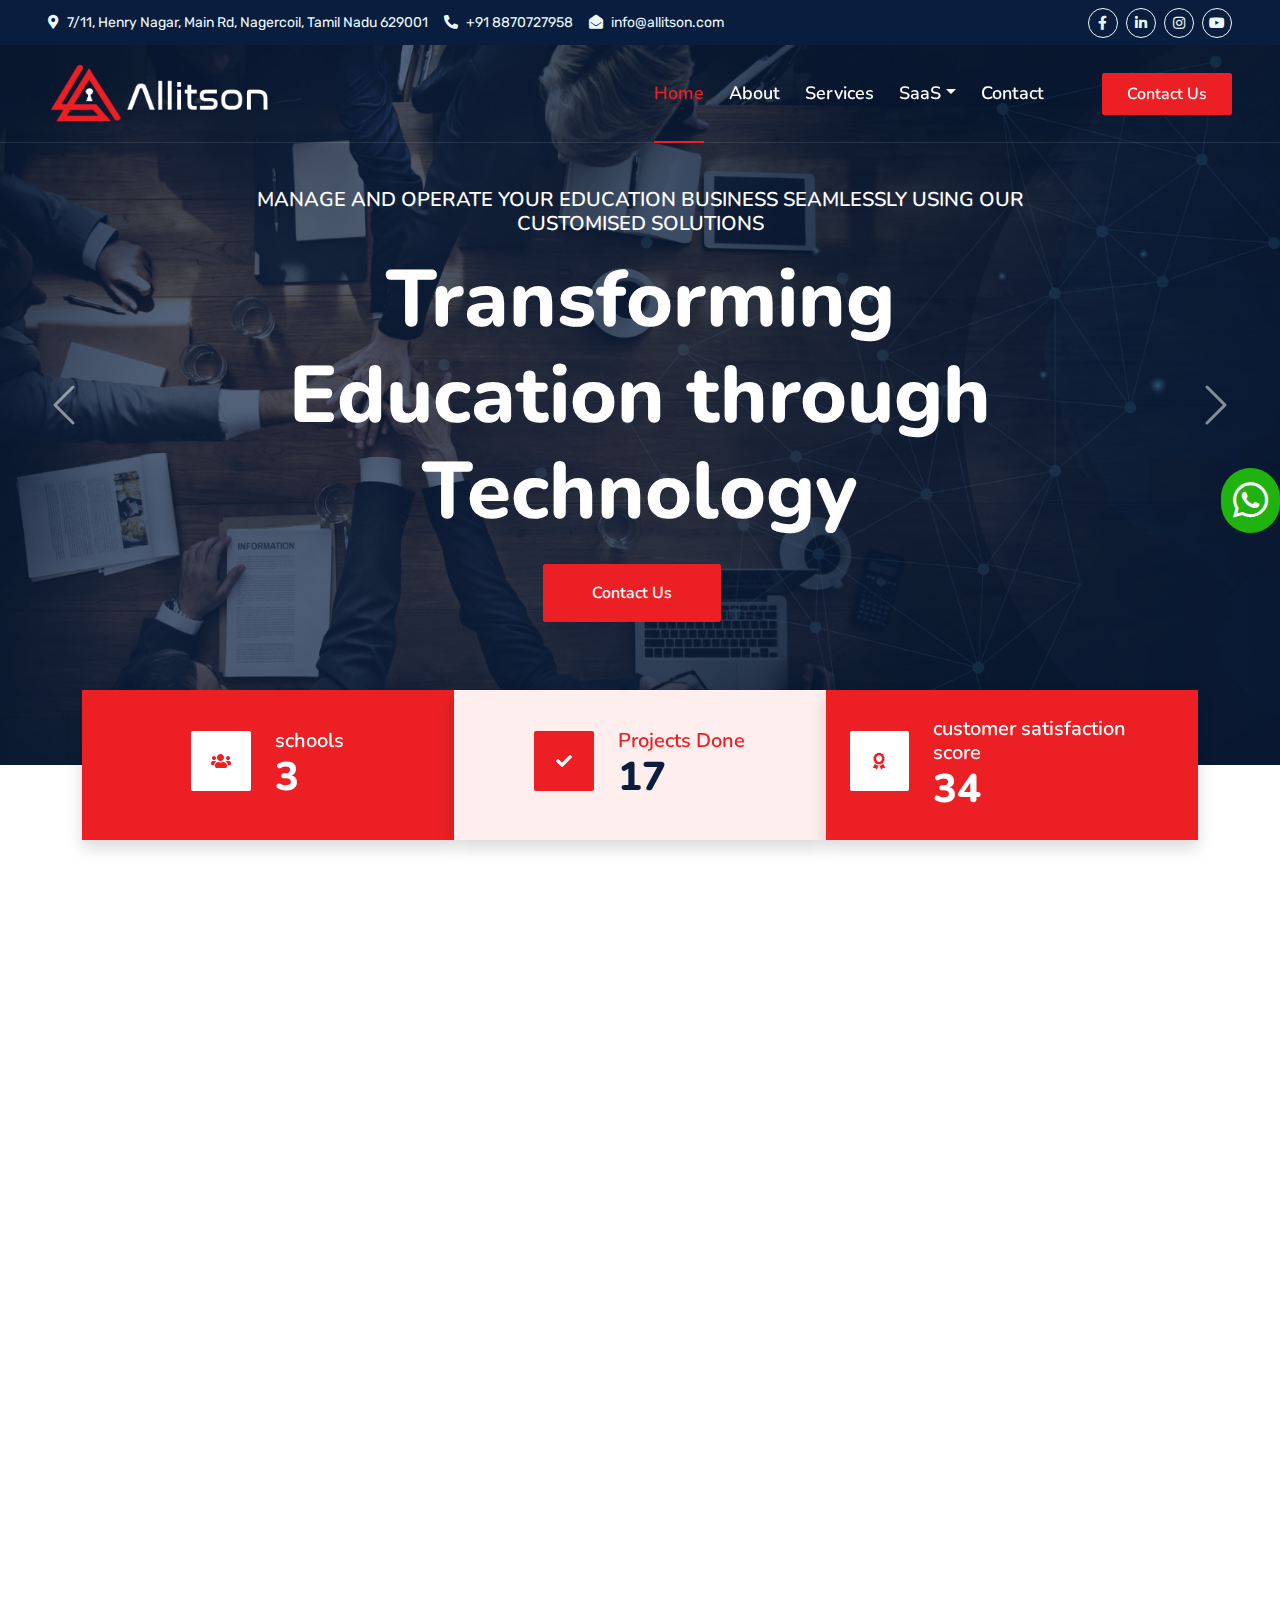
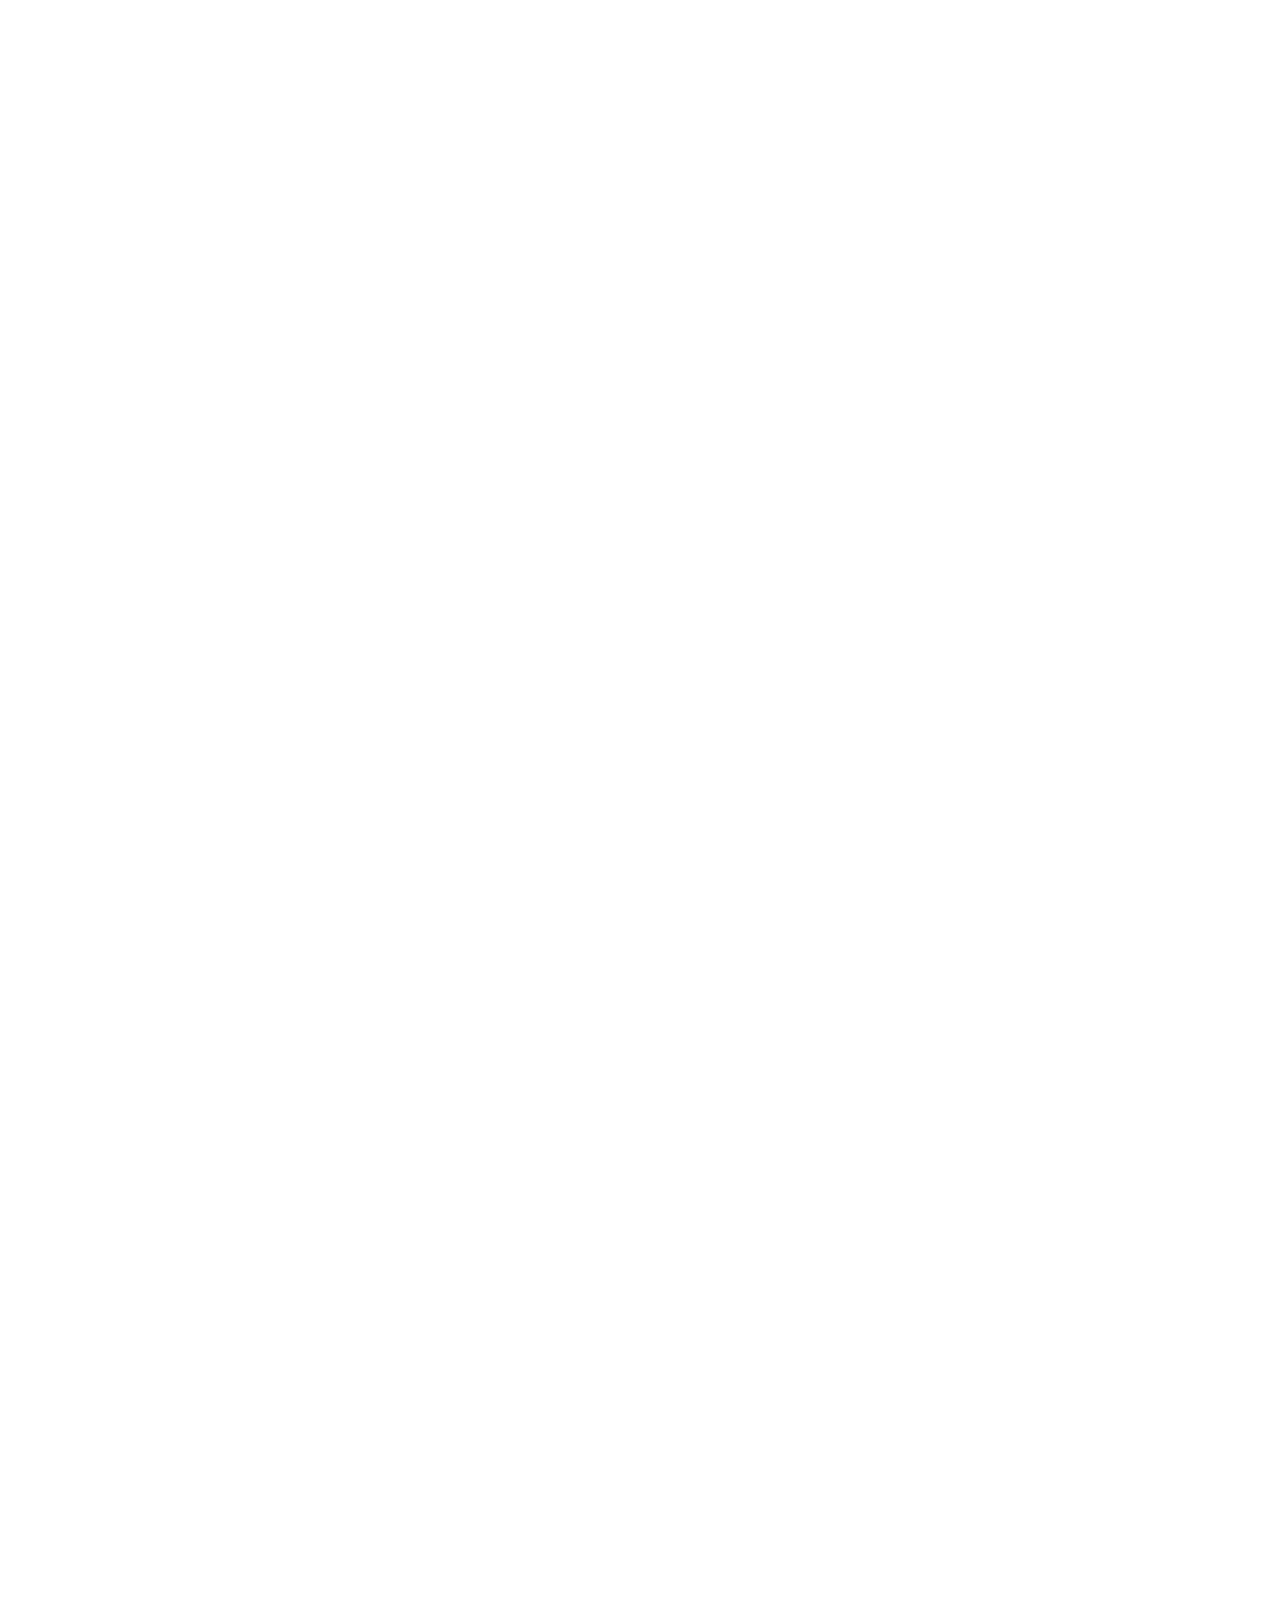
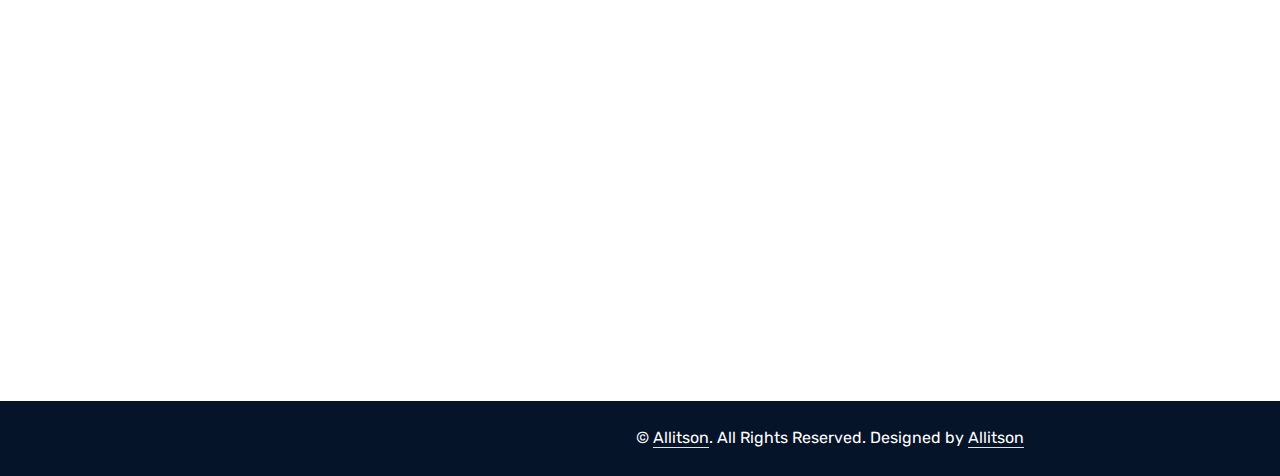
<file: school.html>
<!DOCTYPE html>
<html lang="en">

<head>
    <meta charset="utf-8">
    <title>Allitson</title>
    <meta content="width=device-width, initial-scale=1.0" name="viewport">
    <meta content="Free HTML Templates" name="keywords">
    <meta content="Free HTML Templates" name="description">

    <!-- Favicon -->
    <link href="img/allitsonlogo1.png" rel="icon">

    <!-- Google Web Fonts -->
    <link rel="preconnect" href="https://fonts.googleapis.com">
    <link rel="preconnect" href="https://fonts.gstatic.com" crossorigin>
    <link href="https://fonts.googleapis.com/css2?family=Nunito:wght@400;600;700;800&family=Rubik:wght@400;500;600;700&display=swap" rel="stylesheet">

    <!-- Icon Font Stylesheet -->
    <link href="https://cdnjs.cloudflare.com/ajax/libs/font-awesome/5.10.0/css/all.min.css" rel="stylesheet">
    <link href="https://cdn.jsdelivr.net/npm/bootstrap-icons@1.4.1/font/bootstrap-icons.css" rel="stylesheet">

    <!-- Libraries Stylesheet -->
    <link href="lib/owlcarousel/assets/owl.carousel.min.css" rel="stylesheet">
    <link href="lib/animate/animate.min.css" rel="stylesheet">

    <!-- Customized Bootstrap Stylesheet -->
    <link href="css/bootstrap.min.css" rel="stylesheet">

    <!-- Template Stylesheet -->
    <link href="css/style.css" rel="stylesheet">
</head>
 <div class="whatsapp">
        <a href="https://api.whatsapp.com/send?phone=918870727958" target="_blank">    
        <h5><i class="fab fa-whatsapp fa-2x"  aria-hidden="true"></i></h5></a>
    </div>
</head>
<style>
.whatsapp {
    position: fixed;
    right: 0px;
    z-index: 999;
    top: 52%;
}
.whatsapp h5 {
    color: white;
    background: #20b20f;
    padding: 12px;
    border-radius: 60px;
}</style>
<body>
    <!-- Spinner Start -->
    <div id="spinner" class="show  position-fixed translate-middle w-100 vh-100 top-50 start-50 d-flex align-items-center justify-content-center">
        <div class="spinner"></div>
    </div>
    <!-- Spinner End -->


    <!-- Topbar Start -->
    <div class="container-fluid bg-dark px-5 d-none d-lg-block">
        <div class="row gx-0">
            <div class="col-lg-8 text-center text-lg-start mb-2 mb-lg-0">
                <div class="d-inline-flex align-items-center" style="height: 45px;">
                    <small class="me-3 text-light"><i class="fa fa-map-marker-alt me-2"></i>7/11, Henry Nagar, Main Rd, Nagercoil, Tamil Nadu 629001</small>
                    <small class="me-3 text-light"><i class="fa fa-phone-alt me-2"></i>+91 8870727958</small>
                    <small class="text-light"><i class="fa fa-envelope-open me-2"></i>info@allitson.com</small>
                </div>
            </div>
            <div class="col-lg-4 text-center text-lg-end">
                <div class="d-inline-flex align-items-center" style="height: 45px;">
                    <!-- <a class="btn btn-sm btn-outline-light btn-sm-square rounded-circle me-2" href=""><i class="fab fa-twitter fw-normal"></i></a> -->
                    <a class="btn btn-sm btn-outline-light btn-sm-square rounded-circle me-2" href=""><i class="fab fa-facebook-f fw-normal"></i></a>
                    <a class="btn btn-sm btn-outline-light btn-sm-square rounded-circle me-2" href="https://in.linkedin.com/company/allitson-technologies-pvt-ltd"><i class="fab fa-linkedin-in fw-normal"></i></a>
                    <a class="btn btn-sm btn-outline-light btn-sm-square rounded-circle me-2" href=""><i class="fab fa-instagram fw-normal"></i></a>
                    <a class="btn btn-sm btn-outline-light btn-sm-square rounded-circle" href=""><i class="fab fa-youtube fw-normal"></i></a>
                </div>
            </div>
        </div>
    </div>
    <!-- Topbar End -->


    <!-- Navbar & Carousel Start -->
    <div class="container-fluid position-relative p-0">
        <nav class="navbar navbar-expand-lg navbar-dark px-5 py-3 py-lg-0">
            <a href="index.html" class="navbar-brand p-0">
                <h1 class="m-0"><img  class="logo" src="img/allitsonlogo1.png"><img class="logo1"src="img/allitsonlogo.png"></h1>
            </a>
            <button class="navbar-toggler" type="button" data-bs-toggle="collapse" data-bs-target="#navbarCollapse">
                <span class="fa fa-bars"></span>
            </button>
            <div class="collapse navbar-collapse" id="navbarCollapse">
                <div class="navbar-nav ms-auto py-0">
                    <a href="index.html" class="nav-item nav-link active">Home</a>
                    <a href="about.html" class="nav-item nav-link">About</a>
                    <a href="service.html" class="nav-item nav-link">Services</a>
                    <div class="nav-item dropdown">
                        <a href="#" class="nav-link dropdown-toggle" data-bs-toggle="dropdown">SaaS</a>
                        <div class="dropdown-menu m-0">
                            <a href="school.html" class="dropdown-item">School management System</a>
                            <a href="track.html" class="dropdown-item"> Tracking management System</a>
                        </div>
                    </div>
                    <!-- <div class="nav-item dropdown">
                        <a href="#" class="nav-link dropdown-toggle" data-bs-toggle="dropdown">Pages</a>
                        <div class="dropdown-menu m-0">
                            <a href="price.html" class="dropdown-item">Pricing Plan</a>
                            <a href="feature.html" class="dropdown-item">Our features</a>
                            <a href="team.html" class="dropdown-item">Team Members</a>
                            <a href="testimonial.html" class="dropdown-item">Testimonial</a>
                            <a href="quote.html" class="dropdown-item">Free Quote</a>
                        </div>
                    </div> -->
                    <!-- <a href="service.html" class="nav-item nav-link">SaaS</a> -->

         
                    <a href="contact.html" class="nav-item nav-link">Contact</a>
                </div>
                <butaton type="button" class="btn text-primary ms-3" data-bs-toggle="modal" data-bs-target="#searchModal"></butaton>
                <a href="contact.html" class="btn btn-primary py-2 px-4 ms-3">Contact Us</a>
            </div>
        </nav>

        <div id="header-carousel" class="carousel slide carousel-fade" data-bs-ride="carousel">
            <div class="carousel-inner">
                <div class="carousel-item active">
                    <img class="w-100" src="img/digital.jpg" alt="Image">
                    <div class="carousel-caption d-flex flex-column align-items-center justify-content-center">
                        <div class="p-3" style="max-width: 900px;">
                            <h5 class="text-white text-uppercase mb-3 animated slideInDown">Manage and operate your Education business seamlessly using our customised solutions</h5>
                            <h1 class="display-1 text-white mb-md-4 animated zoomIn">Transforming Education through Technology</h1>
                            <a href="contact.html" class="btn btn-primary py-md-3 px-md-5 me-3 animated slideInLeft">Contact Us</a>
                            <!-- <a href="" class="btn btn-outline-light py-md-3 px-md-5 animated slideInRight">Contact Us</a> -->
                        </div>
                    </div>
                </div>
                <div class="carousel-item">
                    <img class="w-100" src="img/digital1.jpg" alt="Image">
                    <div class="carousel-caption d-flex flex-column align-items-center justify-content-center">
                        <div class="p-3" style="max-width: 900px;">
                            <h5 class="text-white text-uppercase mb-3 animated slideInDown">Manage and operate your Education business seamlessly using our customised solutions</h5>
                            <h1 class="display-1 text-white mb-md-4 animated zoomIn">Transforming Education through Technology</h1>
                            <a href="contact.html" class="btn btn-primary py-md-3 px-md-5 me-3 animated slideInLeft">Contact Us</a>
                            <!-- <a href="" class="btn btn-outline-light py-md-3 px-md-5 animated slideInRight">Contact Us</a> -->
                        </div>
                    </div>
                </div>
            </div>
            <button class="carousel-control-prev" type="button" data-bs-target="#header-carousel"
                data-bs-slide="prev">
                <span class="carousel-control-prev-icon" aria-hidden="true"></span>
                <span class="visually-hidden">Previous</span>
            </button>
            <button class="carousel-control-next" type="button" data-bs-target="#header-carousel"
                data-bs-slide="next">
                <span class="carousel-control-next-icon" aria-hidden="true"></span>
                <span class="visually-hidden">Next</span>
            </button>
        </div>
    </div>
    <!-- Navbar & Carousel End -->


    <!-- Full Screen Search Start -->
    <div class="modal fade" id="searchModal" tabindex="-1">
        <div class="modal-dialog modal-fullscreen">
            <div class="modal-content" style="background: rgba(9, 30, 62, .7);">
                <div class="modal-header border-0">
                    <button type="button" class="btn bg-white btn-close" data-bs-dismiss="modal" aria-label="Close"></button>
                </div>
                <div class="modal-body d-flex align-items-center justify-content-center">
                    <div class="input-group" style="max-width: 600px;">
                        <input type="text" class="form-control bg-transparent border-primary p-3" placeholder="Type search keyword">
                        <button class="btn btn-primary px-4"><i class="bi bi-search"></i></button>
                    </div>
                </div>
            </div>
        </div>
    </div>
    <!-- Full Screen Search End -->


    <!-- Facts Start -->
    <div class="container-fluid facts py-5 pt-lg-0">
        <div class="container py-5 pt-lg-0">
            <div class="row gx-0">
                <div class="col-lg-4 wow zoomIn" data-wow-delay="0.1s">
                    <div class="bg-primary shadow d-flex align-items-center justify-content-center p-4" style="height: 150px;">
                        <div class="bg-white d-flex align-items-center justify-content-center rounded mb-2" style="width: 60px; height: 60px;">
                            <i class="fa fa-users text-primary"></i>
                        </div>
                        <div class="ps-4">
                            <h5 class="text-white mb-0">schools</h5>
                            <h1 class="text-white mb-0" data-toggle="counter-up">10</h1>
                        </div>
                    </div>
                </div>
                <div class="col-lg-4 wow zoomIn" data-wow-delay="0.3s">
                    <div class="bg-light shadow d-flex align-items-center justify-content-center p-4" style="height: 150px;">
                        <div class="bg-primary d-flex align-items-center justify-content-center rounded mb-2" style="width: 60px; height: 60px;">
                            <i class="fa fa-check text-white"></i>
                        </div>
                        <div class="ps-4">
                            <h5 class="text-primary mb-0">Projects Done</h5>
                            <h1 class="mb-0" data-toggle="counter-up">50</h1>
                        </div>
                    </div>
                </div>
                <div class="col-lg-4 wow zoomIn" data-wow-delay="0.6s">
                    <div class="bg-primary shadow d-flex align-items-center justify-content-center p-4" style="height: 150px;">
                        <div class="bg-white d-flex align-items-center justify-content-center rounded mb-2" style="width: 60px; height: 60px;">
                            <i class="fa fa-award text-primary"></i>
                        </div>
                        <div class="ps-4">
                            <h5 class="text-white mb-0">customer
                                satisfaction score</h5>
                            <h1 class="text-white mb-0" data-toggle="counter-up">100</h1>
                        </div>
                    </div>
                </div>
            </div>
        </div>
    </div>
    <!-- Facts Start -->


    <!-- About Start -->
    <div class="container-fluid py-5 wow fadeInUp" data-wow-delay="0.1s">
        <div class="container py-5">
            <div class="row g-5">
                <div class="col-lg-6">
                    <div class="section-title position-relative pb-3 mb-5">
                        <h5 class="fw-bold text-primary text-uppercase">About All-School by ALLITSON</h5>
                        <h1 class="mb-0">The Best IT Solution With 3 Years of Experience</h1>
                    </div>
                    <!-- <p class="mb-4">Our strategic, innovative, and market-leading digital marketing services deliver the best strategies for our customers to elevate their leads or sales and surpass the competition. Give leads the best impression of your brand without compromising on performance, speed, or outcomes through our website development services.</p> -->
                    <div class="row g-0 mb-3">
                        <div class="col-sm-12 wow zoomIn" data-wow-delay="0.2s">
                            <h5 class="mb-6"><i class="fa fa-check text-primary me-3"></i>All-School from Allitson Technologies is a cloud-based and on-premise school management solution built to manage student data, daily operations and communications. The solution helps teachers, students, administrators and parents access real-time data on student performance, progress and more.
                            </h5><br>
                            <!-- <h5 class="mb-3"><i class="fa fa-check text-primary me-3"></i>Quality Service</h5> -->
                        </div>
                        <div class="col-sm-12 wow zoomIn" data-wow-delay="0.4s">
                            <h5 class="mb-6"><i class="fa fa-check text-primary me-3"></i>
                                Student management is a core module and tracks attendance, grades, class ranking, fees, contact details and other vital records. Parents are sent automatic notifications when their student is marked as absent and can login to view assignments, grades and other activities.</h5>
                            <!-- <h5 class="mb-3"><i class="fa fa-check text-primary me-3"></i>Fair Prices</h5> --><br>
                        </div>
                        <div class="col-sm-12 wow zoomIn" data-wow-delay="0.4s">
                            <h5 class="mb-6"><i class="fa fa-check text-primary me-3"></i>The Smart Learning Management/ Homework module lets teachers manage assignments, as well as send due date reminders to students. At the same time, the messaging module enables individual and group communications between all stakeholders via text and voice messaging.</h5>
                            <!-- <h5 class="mb-3"><i class="fa fa-check text-primary me-3"></i>Fair Prices</h5> --><br>
                        </div>
                        <div class="col-sm-12 wow zoomIn" data-wow-delay="0.4s">
                            <h5 class="mb-6"><i class="fa fa-check text-primary me-3"></i>On the administrative side, the staff management and human resource modules store employee records, which support recruitment, payroll, leave and attendance.</h5>
                            <!-- <h5 class="mb-3"><i class="fa fa-check text-primary me-3"></i>Fair Prices</h5> --><br>
                        </div>
                        <div class="col-sm-12 wow zoomIn" data-wow-delay="0.4s">
                            <h5 class="mb-6"><i class="fa fa-check text-primary me-3"></i>Other modules include library , transportation, fee, admission and exam management – all of which can be customised based on your requirements.</h5>
                            <!-- <h5 class="mb-3"><i class="fa fa-check text-primary me-3"></i>Fair Prices</h5> --><br>
                        </div>
                    </div>
                    <div class="d-flex align-items-center mb-4 wow fadeIn" data-wow-delay="0.6s">
                        <div class="bg-primary d-flex align-items-center justify-content-center rounded" style="width: 60px; height: 60px;">
                            <i class="fa fa-phone-alt text-white"></i>
                        </div>
                        <div class="ps-4">
                            <h5 class="mb-2">Call to ask any question</h5>
                            <h4 class="text-primary mb-0">+91 8870727958</h4>
                        </div>
                    </div>
                    <a href="contact.html" class="btn btn-primary py-3 px-5 mt-3 wow zoomIn" data-wow-delay="0.9s">Contact Us</a>
                </div>
                <div class="col-lg-6" style="min-height: 500px;">
                    <div class="position-relative h-100">
                        <img class="position-absolute w-100 h-100 rounded wow zoomIn" data-wow-delay="0.9s" src="img/school.png" style="width: 100px";>
                    </div>
                </div>
            </div>
        </div>
    </div>
    <!-- About End -->


    <!-- Features Start -->
   


    <!-- Service Start -->
  
    <div class="container-fluid py-5 wow " data-wow-delay="0.1s" >
        <div class="container py-5 mb-5" >
            <div class="bg-white" >
                <div class="owl-carousel vendor-carousel"  style="height:400px;">
                    <img src="img/1.jpg" alt=""  style="height:400px;width: 400px;"><br><br>
                    <img src="img/2.jpg" alt=""   style="height:400px;width: 400px;"><br><br>
                    <img src="img/3.jpg" alt=""  style="height:400px;width: 400px;"><br><br>
                    <img src="img/4.jpg" alt=""  style="height:400px;width: 400px;"><br><br>
                    <img src="img/5.jpg" alt=""  style="height:400px;width: 400px;"><br><br>
                    <!-- <img src="img/physical.png" alt="">
                    <img src="img/education.png" alt="">
                    <img src="img/homefiber.png" alt="">
                    <img src="img/jo.png" alt="">

                    <img src="img/annai.png" alt=""> -->
                </div>
            </div>
        </div>
    </div>


    <!-- Quote Start -->
   

    <!-- Testimonial Start -->
   
   


    <!-- Vendor Start -->
    <div class="container-fluid py-5 wow " data-wow-delay="0.1s">
        <div class="container py-5 mb-5">
            <div class="bg-white">
                <div class="owl-carousel vendor-carousel">
                    <img src="img/group.png" alt="">
                    <img src="img/hrsec.png" alt="">
                    <img src="img/matric.png" alt="">
                    <img src="img/primary.png" alt="">
                    <img src="img/middle.png" alt="">
                    <img src="img/physical.png" alt="">
                    <img src="img/education.png" alt="">
                    <!-- <img src="img/homefiber.png" alt="">
                    <img src="img/jo.png" alt=""> -->

                    <img src="img/annai.png" alt="">
                </div>
            </div>
        </div>
    </div>
    <!-- Vendor End -->
    

    <!-- Footer Start -->
    <div class="container-fluid bg-dark text-light mt-5 wow fadeInUp" data-wow-delay="0.1s">
        <div class="container">
            <div class="row gx-5">
                <div class="col-lg-4 col-md-6 footer-about">
                    <div class="d-flex flex-column align-items-center justify-content-center text-center h-100 bg-primary p-4">
                        <a href="index.html" class="navbar-brand p-0">
                            <h1 class="m-0"><img class="logo1"src="img/allitsonlogo.png"></h1>
                        </a>
                        <p class="mt-3 mb-4">Have some suggestions, questions, need an advice or looking forward to any services, let us know, we would be happy to hear from you.

                             Please Feel Free to Contact Us.</p>
                        <form action="">
                            <div class="input-group">
                                <input type="text" class="form-control border-white p-3" placeholder="Your Email">
                                <button class="btn btn-dark">Contact Us</button>
                            </div>
                        </form>
                    </div>
                </div>
                <div class="col-lg-8 col-md-6">
                    <div class="row gx-5">
                        <div class="col-lg-4 col-md-12 pt-5 mb-5">
                            <div class="section-title section-title-sm position-relative pb-3 mb-4">
                                <h3 class="text-light mb-0">Get In Touch</h3>
                            </div>
                            <div class="d-flex mb-2">
                                <i class="bi bi-geo-alt text-primary me-2"></i>
                                <p class="mb-0">7/11, Henry Nagar, Main Rd, Nagercoil, Tamil Nadu 629001</p>
                            </div>
                            <div class="d-flex mb-2">
                                <i class="bi bi-envelope-open text-primary me-2"></i>
                                <p class="mb-0">info@allitson.com</p>
                            </div>
                            <div class="d-flex mb-2">
                                <i class="bi bi-telephone text-primary me-2"></i>
                                <p class="mb-0">+91 8870727958</p>
                            </div>
                            <div class="d-flex mt-4">
                                <a class="btn btn-primary btn-square me-2" href="https://www.youtube.com/channel/UCLorX9qMFgNwDLMkJDh9VvA"><i class="fab fa-youtube fw-normal"></i></a>
                                <a class="btn btn-primary btn-square me-2" href="https://www.facebook.com/profile.php?id=100073414026980"><i class="fab fa-facebook-f fw-normal"></i></a>
                                <a class="btn btn-primary btn-square me-2" href="https://in.linkedin.com/company/allitson-technologies-pvt-ltd"><i class="fab fa-linkedin-in fw-normal"></i></a>
                                <a class="btn btn-primary btn-square" href="https://www.instagram.com/allitson_technologies/"><i class="fab fa-instagram fw-normal"></i></a>
                            </div>
                        </div>
                        <div class="col-lg-4 col-md-12 pt-0 pt-lg-5 mb-5">
                            <div class="section-title section-title-sm position-relative pb-3 mb-4">
                                <h3 class="text-light mb-0">Quick Links</h3>
                            </div>
                            <div class="link-animated d-flex flex-column justify-content-start">
                                <a class="text-light mb-2" href="index.html"><i class="bi bi-arrow-right text-primary me-2"></i>Home</a>
                                <a class="text-light mb-2" href="about.html"><i class="bi bi-arrow-right text-primary me-2"></i>About Us</a>
                                <a class="text-light mb-2" href="service.html"><i class="bi bi-arrow-right text-primary me-2"></i>Our Services</a>
                                <!-- <a class="text-light mb-2" href="#"><i class="bi bi-arrow-right text-primary me-2"></i>Meet The Team</a> -->
                                <!-- <a class="text-light mb-2" href="#"><i class="bi bi-arrow-right text-primary me-2"></i>Latest Blog</a> -->
                                <a class="text-light" href="contact.html"><i class="bi bi-arrow-right text-primary me-2"></i>Contact Us</a>
                            </div>
                        </div>
                        <div class="col-lg-4 col-md-12 pt-0 pt-lg-5 mb-5">
                            <div class="section-title section-title-sm position-relative pb-3 mb-4">
                                <h3 class="text-light mb-0">Popular Links</h3>
                            </div>
                            <div class="link-animated d-flex flex-column justify-content-start">
                                <a class="text-light mb-2" href="index.html"><i class="bi bi-arrow-right text-primary me-2"></i>Home</a>
                                <a class="text-light mb-2" href="about.html"><i class="bi bi-arrow-right text-primary me-2"></i>About Us</a>
                                <a class="text-light mb-2" href="service.html"><i class="bi bi-arrow-right text-primary me-2"></i>Our Services</a>
                                <!-- <a class="text-light mb-2" href="#"><i class="bi bi-arrow-right text-primary me-2"></i>Meet The Team</a> -->
                                <!-- <a class="text-light mb-2" href="#"><i class="bi bi-arrow-right text-primary me-2"></i>Latest Blog</a> -->
                                <a class="text-light" href="contact.html"><i class="bi bi-arrow-right text-primary me-2"></i>Contact Us</a>
                            </div>
                        </div>
                            </div>
                        </div>
                    </div>
                </div>
            </div>
        </div>
    </div>
    <div class="container-fluid text-white" style="background: #061429;">
        <div class="container text-center">
            <div class="row justify-content-end">
                <div class="col-lg-8 col-md-6">
                    <div class="d-flex align-items-center justify-content-center" style="height: 75px;">
                        <p class="mb-0">&copy; <a class="text-white border-bottom" href="#">Allitson</a>. All Rights Reserved. 
						
						<!--/*** This template is free as long as you keep the footer author’s credit link/attribution link/backlink. If you'd like to use the template without the footer author’s credit link/attribution link/backlink, you can purchase the Credit Removal License from "https://htmlcodex.com/credit-removal". Thank you for your support. ***/-->
						Designed by <a class="text-white border-bottom" href="https://allitson.com">Allitson</a></p>
                    </div>
                </div>
            </div>
        </div>
    </div>
    <!-- Footer End -->


    <!-- Back to Top -->
    <!-- <a href="#" class="btn btn-lg btn-primary btn-lg-square rounded back-to-top"><i class="bi bi-arrow-up"></i></a> -->
    <button onclick="topFunction()" id="myBtn" title="Go to top" >  <i class="fas fa-arrow-up"></i></button>
    <script>
        // Get the button
        let mybutton = document.getElementById("myBtn");
        
        // When the user scrolls down 20px from the top of the document, show the button
        window.onscroll = function() {scrollFunction()};
        
        function scrollFunction() {
          if (document.body.scrollTop > 20 || document.documentElement.scrollTop > 20) {
            mybutton.style.display = "block";
          } else {
            mybutton.style.display = "none";
          }
        }
        
        // When the user clicks on the button, scroll to the top of the document
        function topFunction() {
          document.body.scrollTop = 0;
          document.documentElement.scrollTop = 0;
        }
        </script>
    <!-- JavaScript Libraries -->
    <script src="https://code.jquery.com/jquery-3.4.1.min.js"></script>
    <script src="https://cdn.jsdelivr.net/npm/bootstrap@5.0.0/dist/js/bootstrap.bundle.min.js"></script>
    <script src="lib/wow/wow.min.js"></script>
    <script src="lib/easing/easing.min.js"></script>
    <script src="lib/waypoints/waypoints.min.js"></script>
    <script src="lib/counterup/counterup.min.js"></script>
    <script src="lib/owlcarousel/owl.carousel.min.js"></script>

    <!-- Template Javascript -->
    <script src="js/main.js"></script>
</body>

</html>
</file>
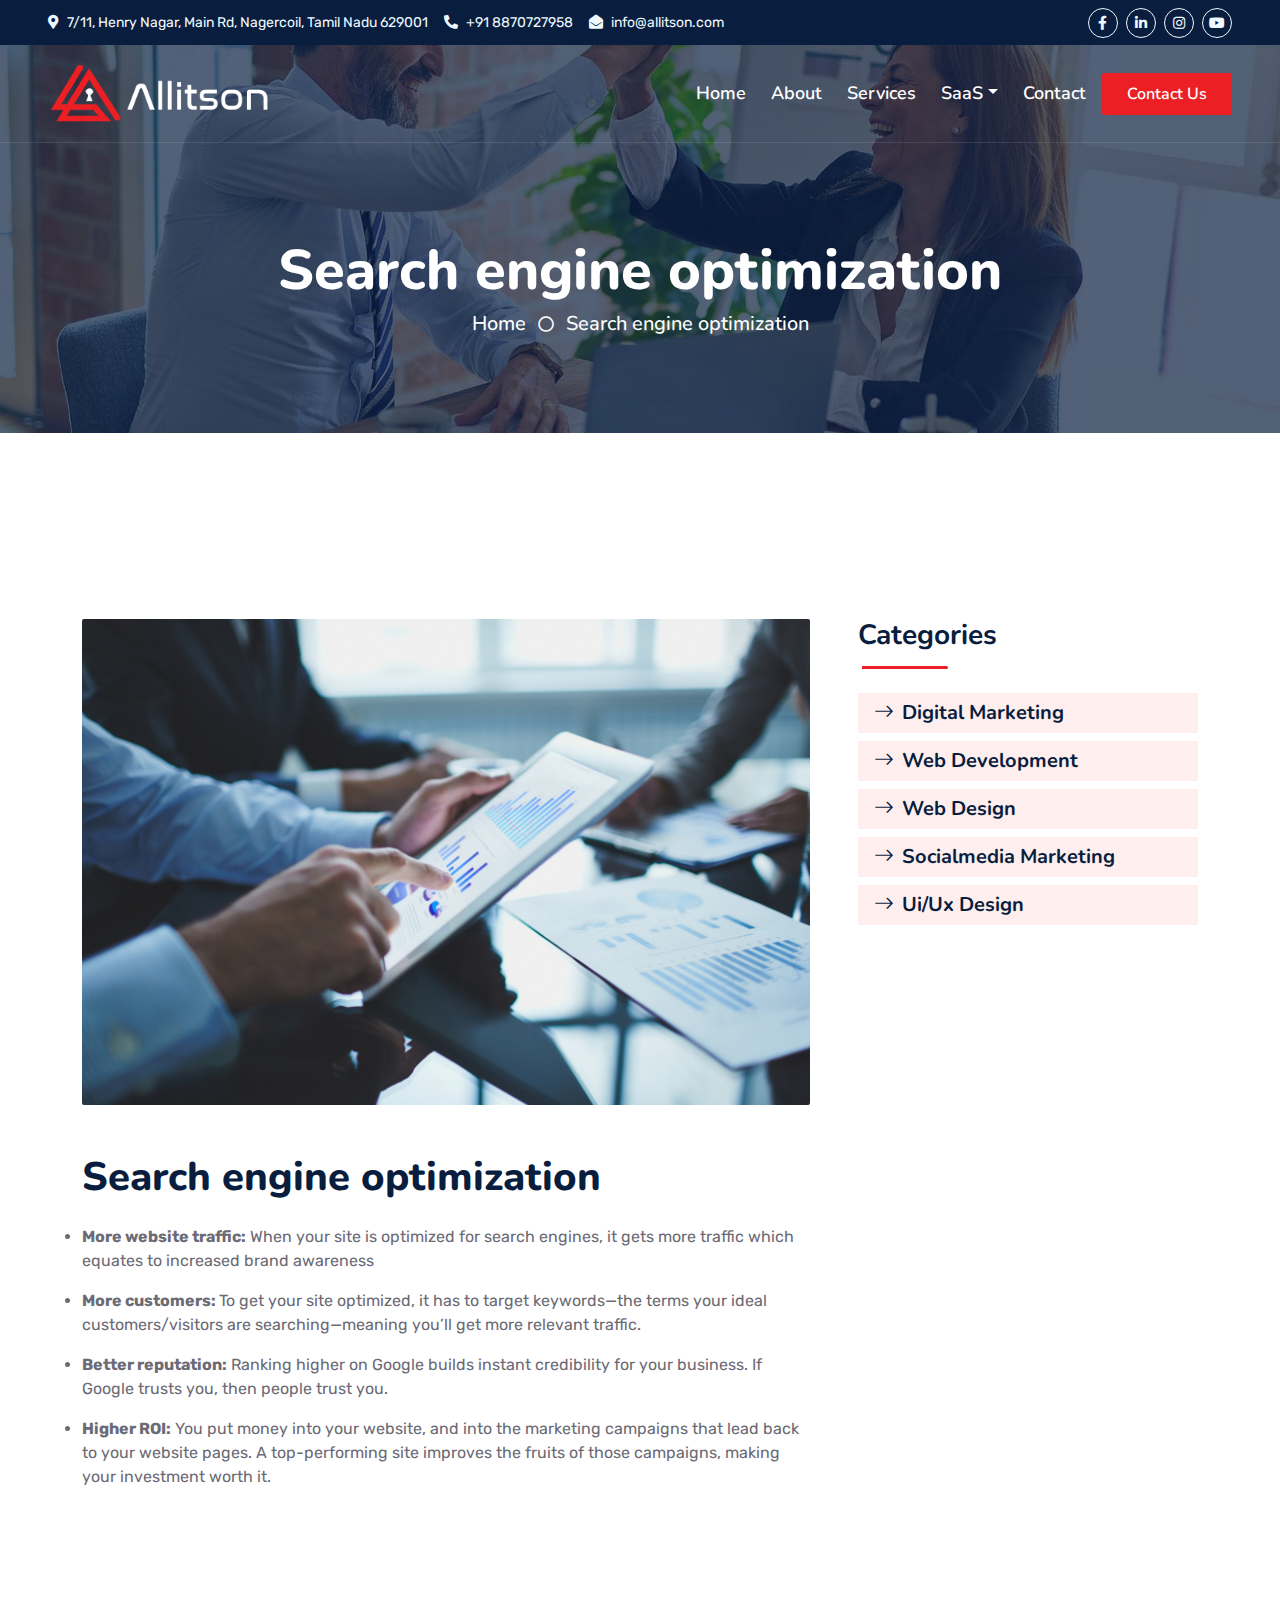
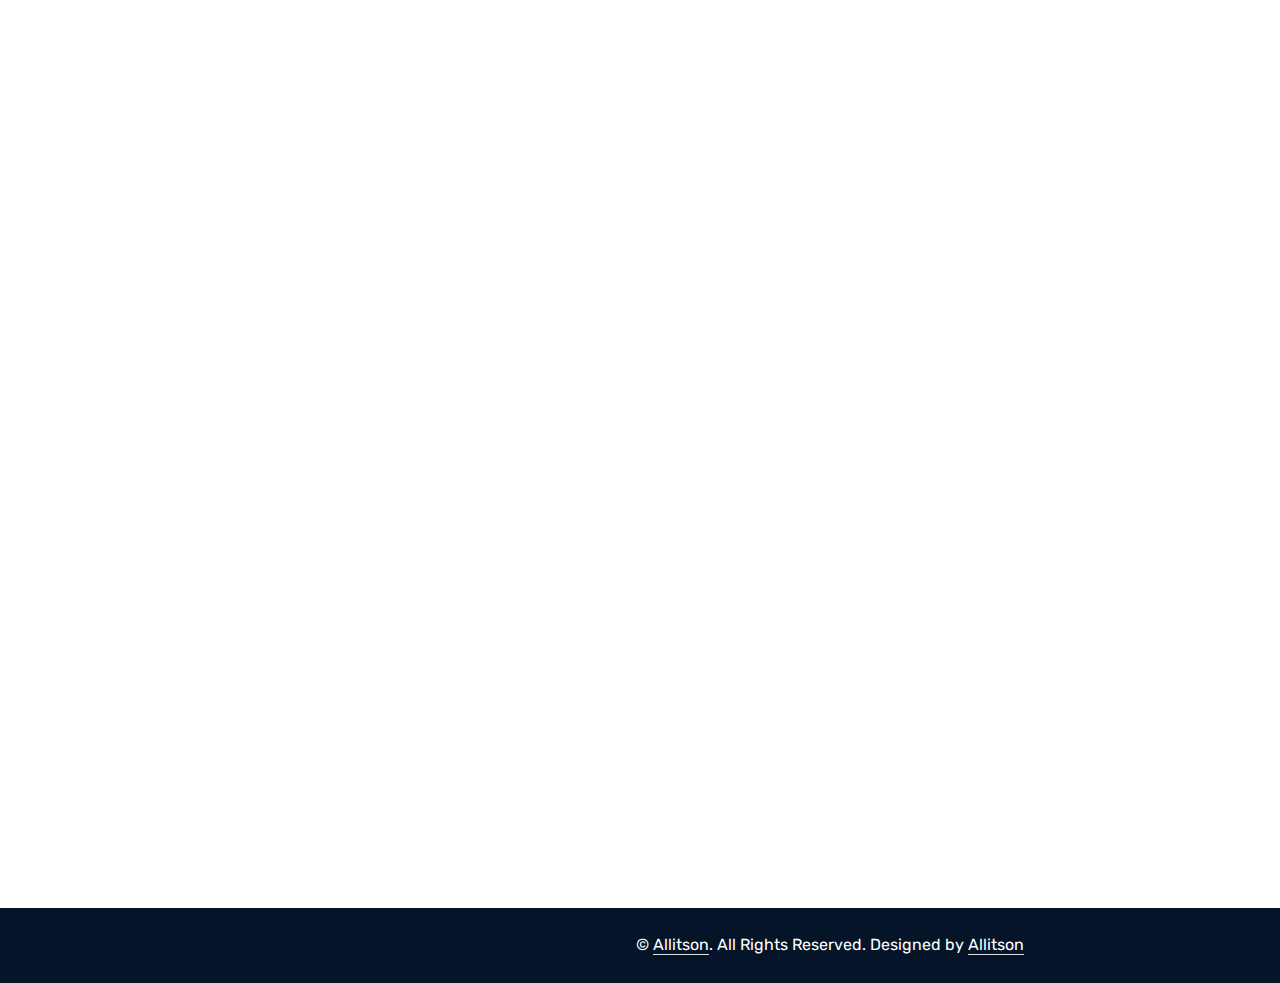
<file: seo.html>
<!DOCTYPE html>
<html lang="en">

<head>
    <meta charset="utf-8">
    <title>Allitson</title>
    <meta content="width=device-width, initial-scale=1.0" name="viewport">
    <meta content="Free HTML Templates" name="keywords">
    <meta content="Free HTML Templates" name="description">

    <!-- Favicon -->
    <link href="img/allitsonlogo1.png" rel="icon">

    <!-- Google Web Fonts -->
    <link rel="preconnect" href="https://fonts.googleapis.com">
    <link rel="preconnect" href="https://fonts.gstatic.com" crossorigin>
    <link href="https://fonts.googleapis.com/css2?family=Nunito:wght@400;600;700;800&family=Rubik:wght@400;500;600;700&display=swap" rel="stylesheet">

    <!-- Icon Font Stylesheet -->
    <link href="https://cdnjs.cloudflare.com/ajax/libs/font-awesome/5.10.0/css/all.min.css" rel="stylesheet">
    <link href="https://cdn.jsdelivr.net/npm/bootstrap-icons@1.4.1/font/bootstrap-icons.css" rel="stylesheet">

    <!-- Libraries Stylesheet -->
    <link href="lib/owlcarousel/assets/owl.carousel.min.css" rel="stylesheet">
    <link href="lib/animate/animate.min.css" rel="stylesheet">

    <!-- Customized Bootstrap Stylesheet -->
    <link href="css/bootstrap.min.css" rel="stylesheet">

    <!-- Template Stylesheet -->
    <link href="css/style.css" rel="stylesheet">
</head>

<body>
    <!-- Spinner Start -->
    <div id="spinner" class="show bg-white position-fixed translate-middle w-100 vh-100 top-50 start-50 d-flex align-items-center justify-content-center">
        <div class="spinner"></div>
    </div>
    <!-- Spinner End -->


    <!-- Topbar Start -->
    <div class="container-fluid bg-dark px-5 d-none d-lg-block">
        <div class="row gx-0">
            <div class="col-lg-8 text-center text-lg-start mb-2 mb-lg-0">
                <div class="d-inline-flex align-items-center" style="height: 45px;">
                    <small class="me-3 text-light"><i class="fa fa-map-marker-alt me-2"></i>7/11, Henry Nagar, Main Rd, Nagercoil, Tamil Nadu 629001</small>
                    <small class="me-3 text-light"><i class="fa fa-phone-alt me-2"></i>+91 8870727958</small>
                    <small class="text-light"><i class="fa fa-envelope-open me-2"></i>info@allitson.com</small>
                </div>
            </div>
            <div class="col-lg-4 text-center text-lg-end">
                <div class="d-inline-flex align-items-center" style="height: 45px;">
                     <!-- <a class="btn btn-sm btn-outline-light btn-sm-square rounded-circle me-2" href=""><i class="fab fa-twitter fw-normal"></i></a> -->
                     <a class="btn btn-sm btn-outline-light btn-sm-square rounded-circle me-2" href="https://www.facebook.com/profile.php?id=100073414026980"><i class="fab fa-facebook-f fw-normal"></i></a>
                     <a class="btn btn-sm btn-outline-light btn-sm-square rounded-circle me-2" href="https://in.linkedin.com/company/allitson-technologies-pvt-ltd"><i class="fab fa-linkedin-in fw-normal"></i></a>
                     <a class="btn btn-sm btn-outline-light btn-sm-square rounded-circle me-2" href="https://www.instagram.com/allitson_technologies/"><i class="fab fa-instagram fw-normal"></i></a>
                     <a class="btn btn-sm btn-outline-light btn-sm-square rounded-circle" href="https://www.youtube.com/channel/UCLorX9qMFgNwDLMkJDh9VvA"><i class="fab fa-youtube fw-normal"></i></a>
                </div>
            </div>
        </div>
    </div>
    <!-- Topbar End -->


    <!-- Navbar Start -->
    <div class="container-fluid position-relative p-0">
        <nav class="navbar navbar-expand-lg navbar-dark px-5 py-3 py-lg-0">
            <a href="index.html" class="navbar-brand p-0">
                <h1 class="m-0"><img  class="logo" src="img/allitsonlogo1.png"><img class="logo1"src="img/allitsonlogo.png"></h1>
            </a>
            <button class="navbar-toggler" type="button" data-bs-toggle="collapse" data-bs-target="#navbarCollapse">
                <span class="fa fa-bars"></span>
            </button>
            <div class="collapse navbar-collapse" id="navbarCollapse">
                <div class="navbar-nav ms-auto py-0">
                    <a href="index.html" class="nav-item nav-link">Home</a>
                    <a href="about.html" class="nav-item nav-link ">About</a>
                    <a href="service.html" class="nav-item nav-link">Services</a>
                    <div class="nav-item dropdown">
                        <a href="#" class="nav-link dropdown-toggle" data-bs-toggle="dropdown">SaaS</a>
                        <div class="dropdown-menu m-0">
                            <a href="school.html" class="dropdown-item">School management System</a>
                            <a href="track.html" class="dropdown-item"> Tracking management System</a>
                        </div>
                    </div>
                    <!-- <div class="nav-item dropdown">
                        <a href="#" class="nav-link dropdown-toggle" data-bs-toggle="dropdown">Blog</a>
                        <div class="dropdown-menu m-0">
                            <a href="blog.html" class="dropdown-item">Blog Grid</a>
                            <a href="detail.html" class="dropdown-item">Blog Detail</a>
                        </div>
                    </div> -->
                    <!-- <div class="nav-item dropdown">
                        <a href="#" class="nav-link dropdown-toggle" data-bs-toggle="dropdown">Pages</a>
                        <div class="dropdown-menu m-0">
                            <a href="price.html" class="dropdown-item">Pricing Plan</a>
                            <a href="feature.html" class="dropdown-item">Our features</a>
                            <a href="team.html" class="dropdown-item">Team Members</a>
                            <a href="testimonial.html" class="dropdown-item">Testimonial</a>
                            <a href="quote.html" class="dropdown-item">Free Quote</a>
                        </div>
                    </div> -->
                    <a href="contact.html" class="nav-item nav-link">Contact</a>
                </div>
                <!-- <butaton type="button" class="btn text-primary ms-3" data-bs-toggle="modal" data-bs-target="#searchModal"><i class="fa fa-search"></i></butaton> -->
                <a href="contact.html" class="btn btn-primary py-2 px-4 ms-3">Contact Us</a>
            </div>
        </nav>

        <div class="container-fluid bg-primary py-5 bg-header" style="margin-bottom: 90px;">
            <div class="row py-5">
                <div class="col-12 pt-lg-5 mt-lg-5 text-center">
                    <h1 class="display-4 text-white animated zoomIn">Search engine optimization</h1>
                    <a href="" class="h5 text-white">Home</a>
                    <i class="far fa-circle text-white px-2"></i>
                    <a href="" class="h5 text-white">Search engine optimization</a>
                </div>
            </div>
        </div>
    </div>
    <!-- Navbar End -->


    <!-- Full Screen Search Start -->
    <div class="modal fade" id="searchModal" tabindex="-1">
        <div class="modal-dialog modal-fullscreen">
            <div class="modal-content" style="background: rgba(9, 30, 62, .7);">
                <div class="modal-header border-0">
                    <button type="button" class="btn bg-white btn-close" data-bs-dismiss="modal" aria-label="Close"></button>
                </div>
                <div class="modal-body d-flex align-items-center justify-content-center">
                    <div class="input-group" style="max-width: 600px;">
                        <input type="text" class="form-control bg-transparent border-primary p-3" placeholder="Type search keyword">
                        <button class="btn btn-primary px-4"><i class="bi bi-search"></i></button>
                    </div>
                </div>
            </div>
        </div>
    </div>
    <!-- Full Screen Search End -->


    <!-- Blog Start -->
    <div class="container-fluid py-5 wow fadeInUp" data-wow-delay="0.1s">
        <div class="container py-5">
            <div class="row g-5">
                <div class="col-lg-8">
                    <!-- Blog Detail Start -->
                    <div class="mb-5">
                        <img class="img-fluid w-100 rounded mb-5" src="img/seo.jpg" alt="">
                        <h1 class="mb-4"> Search engine optimization</h1>
                        <p><li><b>More website traffic:</b> When your site is optimized for search engines, it gets more traffic which equates to increased brand awareness</li></p>
                        <p> <li><b>More customers: </b>To get your site optimized, it has to target keywords—the terms your ideal customers/visitors are searching—meaning you’ll get more relevant traffic.</li></p>
                        <p>  <li><b>Better reputation:</b> Ranking higher on Google builds instant credibility for your business. If Google trusts you, then people trust you.</li></p>
                        <p> <li><b>Higher ROI:</b> You put money into your website, and into the marketing campaigns that lead back to your website pages. A top-performing site improves the fruits of those campaigns, making your investment worth it.</li></p>
                        <!-- <p> <li>  Digital marketing comes with various challenges, including implicit bias.</li></p> -->
                    </div>
                    <!-- Blog Detail End -->
    
                    <!-- Comment List Start -->
                    <!-- <div class="mb-5">
                        <div class="section-title section-title-sm position-relative pb-3 mb-4">
                            <h3 class="mb-0">3 Comments</h3>
                        </div>
                        <div class="d-flex mb-4">
                            <img src="img/user.jpg" class="img-fluid rounded" style="width: 45px; height: 45px;">
                            <div class="ps-3">
                                <h6><a href="">John Doe</a> <small><i>01 Jan 2045</i></small></h6>
                                <p>Diam amet duo labore stet elitr invidunt ea clita ipsum voluptua, tempor labore
                                    accusam ipsum et no at. Kasd diam tempor rebum magna dolores sed eirmod</p>
                                <button class="btn btn-sm btn-light">Reply</button>
                            </div>
                        </div>
                        <div class="d-flex mb-4">
                            <img src="img/user.jpg" class="img-fluid rounded" style="width: 45px; height: 45px;">
                            <div class="ps-3">
                                <h6><a href="">John Doe</a> <small><i>01 Jan 2045</i></small></h6>
                                <p>Diam amet duo labore stet elitr invidunt ea clita ipsum voluptua, tempor labore
                                    accusam ipsum et no at. Kasd diam tempor rebum magna dolores sed eirmod</p>
                                <button class="btn btn-sm btn-light">Reply</button>
                            </div>
                        </div>
                        <div class="d-flex ms-5 mb-4">
                            <img src="img/user.jpg" class="img-fluid rounded" style="width: 45px; height: 45px;">
                            <div class="ps-3">
                                <h6><a href="">John Doe</a> <small><i>01 Jan 2045</i></small></h6>
                                <p>Diam amet duo labore stet elitr invidunt ea clita ipsum voluptua, tempor labore
                                    accusam ipsum et no at. Kasd diam tempor rebum magna dolores sed eirmod</p>
                                <button class="btn btn-sm btn-light">Reply</button>
                            </div>
                        </div>
                    </div> -->
                    <!-- Comment List End -->
    
                    <!-- Comment Form Start -->
                    <!-- <div class="bg-light rounded p-5">
                        <div class="section-title section-title-sm position-relative pb-3 mb-4">
                            <h3 class="mb-0">Leave A Comment</h3>
                        </div>
                        <form>
                            <div class="row g-3">
                                <div class="col-12 col-sm-6">
                                    <input type="text" class="form-control bg-white border-0" placeholder="Your Name" style="height: 55px;">
                                </div>
                                <div class="col-12 col-sm-6">
                                    <input type="email" class="form-control bg-white border-0" placeholder="Your Email" style="height: 55px;">
                                </div>
                                <div class="col-12">
                                    <input type="text" class="form-control bg-white border-0" placeholder="Website" style="height: 55px;">
                                </div>
                                <div class="col-12">
                                    <textarea class="form-control bg-white border-0" rows="5" placeholder="Comment"></textarea>
                                </div>
                                <div class="col-12">
                                    <button class="btn btn-primary w-100 py-3" type="submit">Leave Your Comment</button>
                                </div>
                            </div>
                        </form>
                    </div> -->
                    <!-- Comment Form End -->
                </div>
    
                <!-- Sidebar Start -->
                <div class="col-lg-4">
                    <!-- Search Form Start -->
                    <!-- <div class="mb-5 wow slideInUp" data-wow-delay="0.1s">
                        <div class="input-group">
                            <input type="text" class="form-control p-3" placeholder="Keyword">
                            <button class="btn btn-primary px-4"><i class="bi bi-search"></i></button>
                        </div>
                    </div> -->
                    <!-- Search Form End -->
    
                    <!-- Category Start -->
                    <div class="mb-5 wow slideInUp" data-wow-delay="0.1s">
                        <div class="section-title section-title-sm position-relative pb-3 mb-4">
                            <h3 class="mb-0">Categories</h3>
                        </div>
                        <div class="link-animated d-flex flex-column justify-content-start">
                            <a class="h5 fw-semi-bold bg-light rounded py-2 px-3 mb-2" ><i class="bi bi-arrow-right me-2"></i>Digital Marketing</a>
                            <a class="h5 fw-semi-bold bg-light rounded py-2 px-3 mb-2" ><i class="bi bi-arrow-right me-2"></i>Web Development</a>
                            <a class="h5 fw-semi-bold bg-light rounded py-2 px-3 mb-2" ><i class="bi bi-arrow-right me-2"></i>Web Design</a>
                            <a class="h5 fw-semi-bold bg-light rounded py-2 px-3 mb-2" ><i class="bi bi-arrow-right me-2"></i>Socialmedia Marketing</a>
                            <a class="h5 fw-semi-bold bg-light rounded py-2 px-3 mb-2"><i class="bi bi-arrow-right me-2"></i>Ui/Ux Design</a>
                        </div>
                    </div>
                    <!-- Category End -->
    
                    <!-- Recent Post Start -->
                    <!-- <div class="mb-5 wow slideInUp" data-wow-delay="0.1s">
                        <div class="section-title section-title-sm position-relative pb-3 mb-4">
                            <h3 class="mb-0">Recent Post</h3>
                        </div>
                        <div class="d-flex rounded overflow-hidden mb-3">
                            <img class="img-fluid" src="img/blog-1.jpg" style="width: 100px; height: 100px; object-fit: cover;" alt="">
                            <a href="" class="h5 fw-semi-bold d-flex align-items-center bg-light px-3 mb-0">Lorem ipsum dolor sit amet adipis elit
                            </a>
                        </div>
                        <div class="d-flex rounded overflow-hidden mb-3">
                            <img class="img-fluid" src="img/blog-2.jpg" style="width: 100px; height: 100px; object-fit: cover;" alt="">
                            <a href="" class="h5 fw-semi-bold d-flex align-items-center bg-light px-3 mb-0">Lorem ipsum dolor sit amet adipis elit
                            </a>
                        </div>
                        <div class="d-flex rounded overflow-hidden mb-3">
                            <img class="img-fluid" src="img/blog-3.jpg" style="width: 100px; height: 100px; object-fit: cover;" alt="">
                            <a href="" class="h5 fw-semi-bold d-flex align-items-center bg-light px-3 mb-0">Lorem ipsum dolor sit amet adipis elit
                            </a>
                        </div>
                        <div class="d-flex rounded overflow-hidden mb-3">
                            <img class="img-fluid" src="img/blog-1.jpg" style="width: 100px; height: 100px; object-fit: cover;" alt="">
                            <a href="" class="h5 fw-semi-bold d-flex align-items-center bg-light px-3 mb-0">Lorem ipsum dolor sit amet adipis elit
                            </a>
                        </div>
                        <div class="d-flex rounded overflow-hidden mb-3">
                            <img class="img-fluid" src="img/blog-2.jpg" style="width: 100px; height: 100px; object-fit: cover;" alt="">
                            <a href="" class="h5 fw-semi-bold d-flex align-items-center bg-light px-3 mb-0">Lorem ipsum dolor sit amet adipis elit
                            </a>
                        </div>
                        <div class="d-flex rounded overflow-hidden mb-3">
                            <img class="img-fluid" src="img/blog-3.jpg" style="width: 100px; height: 100px; object-fit: cover;" alt="">
                            <a href="" class="h5 fw-semi-bold d-flex align-items-center bg-light px-3 mb-0">Lorem ipsum dolor sit amet adipis elit
                            </a>
                        </div>
                    </div> -->
                    <!-- Recent Post End -->
    
                    <!-- Image Start -->
                    <!-- <div class="mb-5 wow slideInUp" data-wow-delay="0.1s">
                        <img src="img/blog-1.jpg" alt="" class="img-fluid rounded">
                    </div> -->
                    <!-- Image End -->
    
                    <!-- Tags Start -->
                    <div class="mb-5 wow slideInUp" data-wow-delay="0.1s">
                        <div class="section-title section-title-sm position-relative pb-3 mb-4">
                            <h3 class="mb-0">Tag Cloud</h3>
                        </div>
                        <div class="d-flex flex-wrap m-n1">
                            <a href="" class="btn btn-light m-1">Keyword research</a>
                            <a href="" class="btn btn-light m-1">Page-level SEO</a>
                            <a href="" class="btn btn-light m-1">Content optimization</a>
                            <a href="" class="btn btn-light m-1">Link </a>
                            <a href="" class="btn btn-light m-1">Site error detection</a>
                            <a href="" class="btn btn-light m-1">Organic search traffic market share</a>
                            <a href="" class="btn btn-light m-1">Competitive analysis</a>
                            <a href="" class="btn btn-light m-1">International search results and rank tracking</a>
                            <!-- <a href="" class="btn btn-light m-1">Internal cross-linking</a>
                            <a href="" class="btn btn-light m-1">APIs for third-party data integration</a> -->
                            <!-- <a href="" class="btn btn-light m-1">Writing</a>
                            <a href="" class="btn btn-light m-1">Consulting</a> -->
                        </div>
                    </div>
                    <!-- Tags End -->
    
                    <!-- Plain Text Start -->
                    <div class="wow slideInUp" data-wow-delay="0.1s">
                        <div class="section-title section-title-sm position-relative pb-3 mb-4">
                            <h3 class="mb-0">24/7 Support</h3>
                        </div>
                        <div class="bg-light text-center" style="padding: 30px;">
                            <p>An immediate support system to prevent any danger is vital for the safety of any company website.</p>
                            <a href="contact.html" class="btn btn-primary py-2 px-4">Contact Us</a>
                        </div>
                    </div>
                    <!-- Plain Text End -->
                </div>
                <!-- Sidebar End -->
            </div>
        </div>
    </div>
    <!-- Blog End -->


    <!-- Vendor Start -->
    <div class="container-fluid py-5 wow " data-wow-delay="0.1s">
        <div class="container py-5 mb-5">
            <div class="bg-white">
                <div class="owl-carousel vendor-carousel">
                    <img src="img/group.png" alt="">
                    <img src="img/hrsec.png" alt="">
                    <img src="img/matric.png" alt="">
                    <img src="img/primary.png" alt="">
                    <img src="img/middle.png" alt="">
                    <img src="img/physical.png" alt="">
                    <img src="img/education.png" alt="">
                    <img src="img/homefiber.png" alt="">
                    <img src="img/jo.png" alt="">

                    <img src="img/annai.png" alt="">
                </div>
            </div>
        </div>
    </div>
    <!-- Vendor End -->
    

    <!-- Footer Start -->
    <div class="container-fluid bg-dark text-light mt-5 wow fadeInUp" data-wow-delay="0.1s">
        <div class="container">
            <div class="row gx-5">
                <div class="col-lg-4 col-md-6 footer-about">
                    <div class="d-flex flex-column align-items-center justify-content-center text-center h-100 bg-primary p-4">
                        <a href="index.html" class="navbar-brand p-0">
                            <h1 class="m-0"><img class="logo1"src="img/allitsonlogo.png"></h1>
                        </a>
                        <p class="mt-3 mb-4">Have some suggestions, questions, need an advice or looking forward to any services, let us know, we would be happy to hear from you.

                             Please Feel Free to Contact Us.</p>
                        <form action="">
                            <div class="input-group">
                                <input type="text" class="form-control border-white p-3" placeholder="Your Email">
                                <button class="btn btn-dark">Contact Us</button>
                            </div>
                        </form>
                    </div>
                </div>
                <div class="col-lg-8 col-md-6">
                    <div class="row gx-5">
                        <div class="col-lg-4 col-md-12 pt-5 mb-5">
                            <div class="section-title section-title-sm position-relative pb-3 mb-4">
                                <h3 class="text-light mb-0">Get In Touch</h3>
                            </div>
                            <div class="d-flex mb-2">
                                <i class="bi bi-geo-alt text-primary me-2"></i>
                                <p class="mb-0">7/11, Henry Nagar, Main Rd, Nagercoil, Tamil Nadu 629001</p>
                            </div>
                            <div class="d-flex mb-2">
                                <i class="bi bi-envelope-open text-primary me-2"></i>
                                <p class="mb-0">info@allitson.com</p>
                            </div>
                            <div class="d-flex mb-2">
                                <i class="bi bi-telephone text-primary me-2"></i>
                                <p class="mb-0">+91 8870727958</p>
                            </div>
                            <div class="d-flex mt-4">
                                <a class="btn btn-primary btn-square me-2" href="https://www.youtube.com/channel/UCLorX9qMFgNwDLMkJDh9VvA"><i class="fab fa-youtube fw-normal"></i></a>
                                <a class="btn btn-primary btn-square me-2" href="https://www.facebook.com/profile.php?id=100073414026980"><i class="fab fa-facebook-f fw-normal"></i></a>
                                <a class="btn btn-primary btn-square me-2" href="https://in.linkedin.com/company/allitson-technologies-pvt-ltd"><i class="fab fa-linkedin-in fw-normal"></i></a>
                                <a class="btn btn-primary btn-square" href="https://www.instagram.com/allitson_technologies/"><i class="fab fa-instagram fw-normal"></i></a>
                            </div>
                        </div>
                        <div class="col-lg-4 col-md-12 pt-0 pt-lg-5 mb-5">
                            <div class="section-title section-title-sm position-relative pb-3 mb-4">
                                <h3 class="text-light mb-0">Quick Links</h3>
                            </div>
                            <div class="link-animated d-flex flex-column justify-content-start">
                                <a class="text-light mb-2" href="index.html"><i class="bi bi-arrow-right text-primary me-2"></i>Home</a>
                                <a class="text-light mb-2" href="about.html"><i class="bi bi-arrow-right text-primary me-2"></i>About Us</a>
                                <a class="text-light mb-2" href="service.html"><i class="bi bi-arrow-right text-primary me-2"></i>Our Services</a>
                                <!-- <a class="text-light mb-2" href="#"><i class="bi bi-arrow-right text-primary me-2"></i>Meet The Team</a> -->
                                <!-- <a class="text-light mb-2" href="#"><i class="bi bi-arrow-right text-primary me-2"></i>Latest Blog</a> -->
                                <a class="text-light" href="contact.html"><i class="bi bi-arrow-right text-primary me-2"></i>Contact Us</a>
                            </div>
                        </div>
                        <div class="col-lg-4 col-md-12 pt-0 pt-lg-5 mb-5">
                            <div class="section-title section-title-sm position-relative pb-3 mb-4">
                                <h3 class="text-light mb-0">Popular Links</h3>
                            </div>
                            <div class="link-animated d-flex flex-column justify-content-start">
                                <a class="text-light mb-2" href="index.html"><i class="bi bi-arrow-right text-primary me-2"></i>Home</a>
                                <a class="text-light mb-2" href="about.html"><i class="bi bi-arrow-right text-primary me-2"></i>About Us</a>
                                <a class="text-light mb-2" href="service.html"><i class="bi bi-arrow-right text-primary me-2"></i>Our Services</a>
                                <!-- <a class="text-light mb-2" href="#"><i class="bi bi-arrow-right text-primary me-2"></i>Meet The Team</a> -->
                                <!-- <a class="text-light mb-2" href="#"><i class="bi bi-arrow-right text-primary me-2"></i>Latest Blog</a> -->
                                <a class="text-light" href="contact.html"><i class="bi bi-arrow-right text-primary me-2"></i>Contact Us</a>
                            </div>
                        </div>
                            </div>
                        </div>
                    </div>
                </div>
            </div>
        </div>
    </div>
    <div class="container-fluid text-white" style="background: #061429;">
        <div class="container text-center">
            <div class="row justify-content-end">
                <div class="col-lg-8 col-md-6">
                    <div class="d-flex align-items-center justify-content-center" style="height: 75px;">
                        <p class="mb-0">&copy; <a class="text-white border-bottom" href="#">Allitson</a>. All Rights Reserved. 
						
						<!--/*** This template is free as long as you keep the footer author’s credit link/attribution link/backlink. If you'd like to use the template without the footer author’s credit link/attribution link/backlink, you can purchase the Credit Removal License from "https://htmlcodex.com/credit-removal". Thank you for your support. ***/-->
						Designed by <a class="text-white border-bottom" href="https://allitson.com">Allitson</a></p>
                    </div>
                </div>
            </div>
        </div>
    </div>
    <!-- Footer End -->


    <!-- Back to Top -->
    <!-- <a href="#" class="btn btn-lg btn-primary btn-lg-square rounded back-to-top"><i class="bi bi-arrow-up"></i></a> -->
    <button onclick="topFunction()" id="myBtn" title="Go to top" >  <i class="fas fa-arrow-up"></i></button>
    <script>
        // Get the button
        let mybutton = document.getElementById("myBtn");
        
        // When the user scrolls down 20px from the top of the document, show the button
        window.onscroll = function() {scrollFunction()};
        
        function scrollFunction() {
          if (document.body.scrollTop > 20 || document.documentElement.scrollTop > 20) {
            mybutton.style.display = "block";
          } else {
            mybutton.style.display = "none";
          }
        }
        
        // When the user clicks on the button, scroll to the top of the document
        function topFunction() {
          document.body.scrollTop = 0;
          document.documentElement.scrollTop = 0;
        }
        </script>
    <!-- JavaScript Libraries -->
    <script src="https://code.jquery.com/jquery-3.4.1.min.js"></script>
    <script src="https://cdn.jsdelivr.net/npm/bootstrap@5.0.0/dist/js/bootstrap.bundle.min.js"></script>
    <script src="lib/wow/wow.min.js"></script>
    <script src="lib/easing/easing.min.js"></script>
    <script src="lib/waypoints/waypoints.min.js"></script>
    <script src="lib/counterup/counterup.min.js"></script>
    <script src="lib/owlcarousel/owl.carousel.min.js"></script>

    <!-- Template Javascript -->
    <script src="js/main.js"></script>
</body>

</html>
</file>
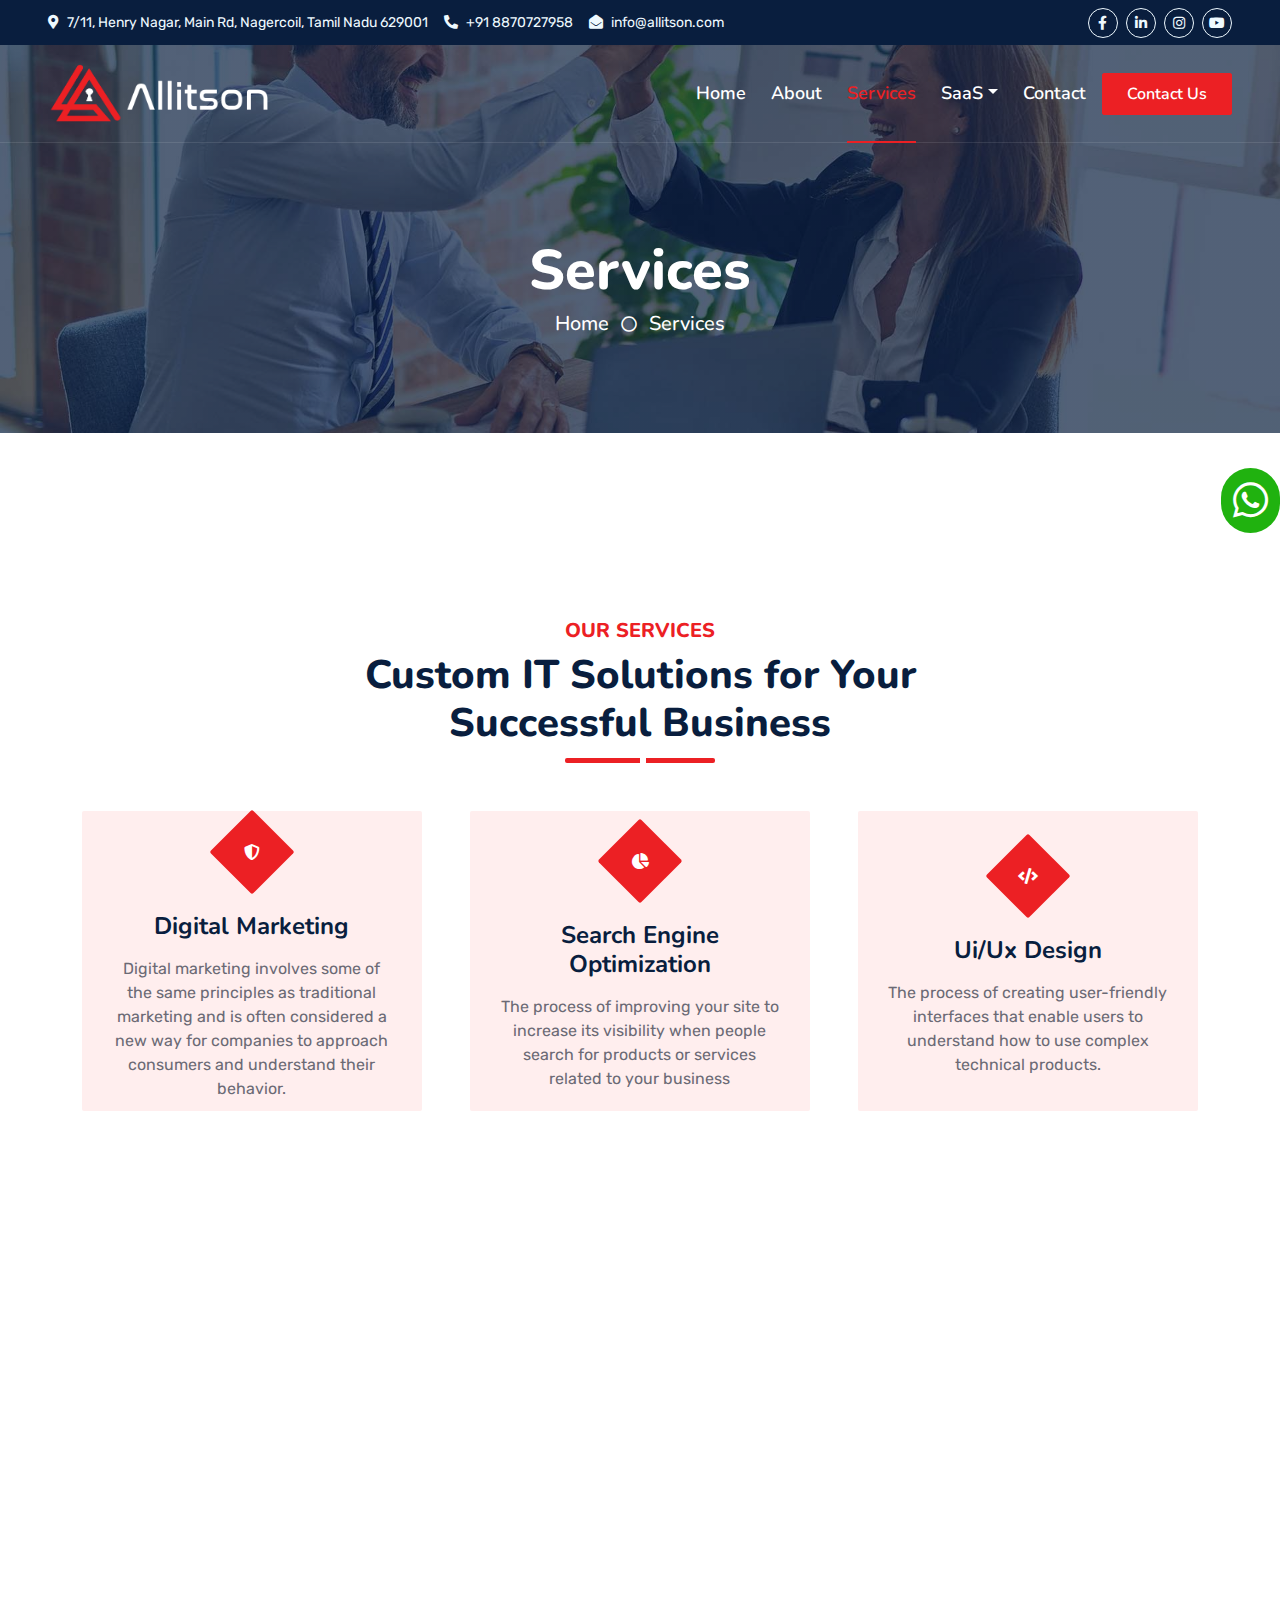
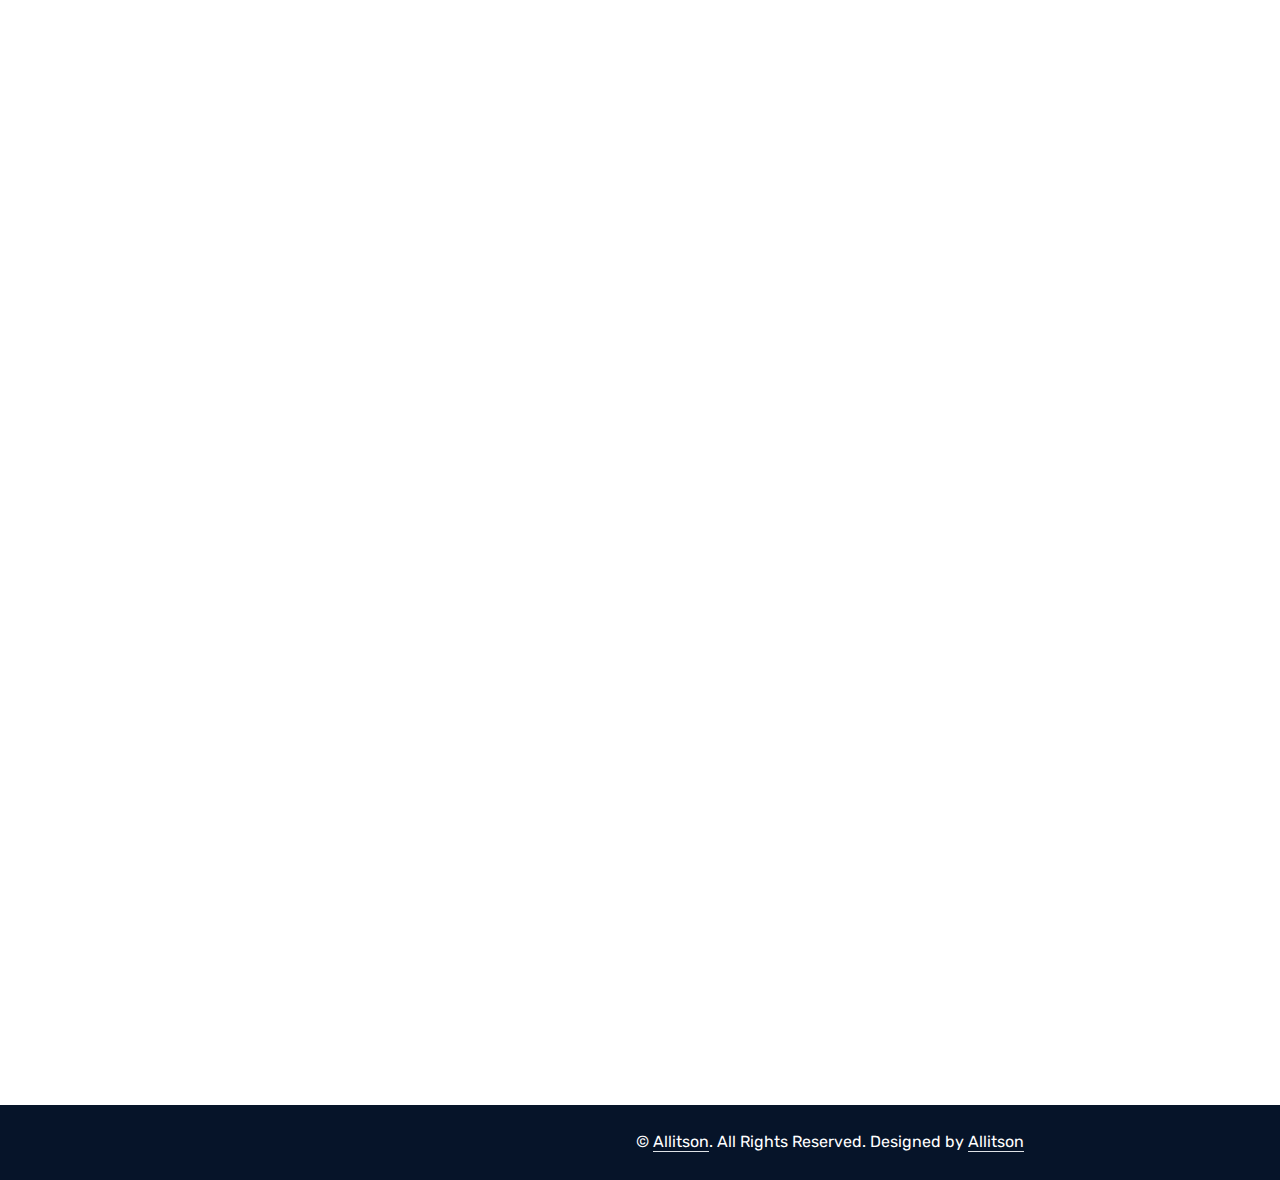
<file: service.html>
<!DOCTYPE html>
<html lang="en">

<head>
    <meta charset="utf-8">
    <title>Allitson</title>
    <meta content="width=device-width, initial-scale=1.0" name="viewport">
    <meta content="Free HTML Templates" name="keywords">
    <meta content="Free HTML Templates" name="description">

    <!-- Favicon -->
    <link href="img/allitsonlogo1.png" rel="icon">

    <!-- Google Web Fonts -->
    <link rel="preconnect" href="https://fonts.googleapis.com">
    <link rel="preconnect" href="https://fonts.gstatic.com" crossorigin>
    <link href="https://fonts.googleapis.com/css2?family=Nunito:wght@400;600;700;800&family=Rubik:wght@400;500;600;700&display=swap" rel="stylesheet">

    <!-- Icon Font Stylesheet -->
    <link href="https://cdnjs.cloudflare.com/ajax/libs/font-awesome/5.10.0/css/all.min.css" rel="stylesheet">
    <link href="https://cdn.jsdelivr.net/npm/bootstrap-icons@1.4.1/font/bootstrap-icons.css" rel="stylesheet">

    <!-- Libraries Stylesheet -->
    <link href="lib/owlcarousel/assets/owl.carousel.min.css" rel="stylesheet">
    <link href="lib/animate/animate.min.css" rel="stylesheet">

    <!-- Customized Bootstrap Stylesheet -->
    <link href="css/bootstrap.min.css" rel="stylesheet">

    <!-- Template Stylesheet -->
    <link href="css/style.css" rel="stylesheet">
</head>
 <div class="whatsapp">
        <a href="https://api.whatsapp.com/send?phone=918870727958" target="_blank">    
        <h5><i class="fab fa-whatsapp fa-2x"  aria-hidden="true"></i></h5></a>
    </div>
</head>
<style>
.whatsapp {
    position: fixed;
    right: 0px;
    z-index: 999;
    top: 52%;
}
.whatsapp h5 {
    color: white;
    background: #20b20f;
    padding: 12px;
    border-radius: 60px;
}</style>
<body>
    <!-- Spinner Start -->
    <div id="spinner" class="show bg-white position-fixed translate-middle w-100 vh-100 top-50 start-50 d-flex align-items-center justify-content-center">
        <div class="spinner"></div>
    </div>
    <!-- Spinner End -->


    <!-- Topbar Start -->
    <div class="container-fluid bg-dark px-5 d-none d-lg-block">
        <div class="row gx-0">
            <div class="col-lg-8 text-center text-lg-start mb-2 mb-lg-0">
                <div class="d-inline-flex align-items-center" style="height: 45px;">
                    <small class="me-3 text-light"><i class="fa fa-map-marker-alt me-2"></i>7/11, Henry Nagar, Main Rd, Nagercoil, Tamil Nadu 629001</small>
                    <small class="me-3 text-light"><i class="fa fa-phone-alt me-2"></i>+91 8870727958</small>
                    <small class="text-light"><i class="fa fa-envelope-open me-2"></i>info@allitson.com</small>
                </div>
            </div>
            <div class="col-lg-4 text-center text-lg-end">
                <div class="d-inline-flex align-items-center" style="height: 45px;">
                    <a class="btn btn-sm btn-outline-light btn-sm-square rounded-circle me-2" href="https://www.facebook.com/profile.php?id=100073414026980"><i class="fab fa-facebook-f fw-normal"></i></a>
                    <a class="btn btn-sm btn-outline-light btn-sm-square rounded-circle me-2" href="https://in.linkedin.com/company/allitson-technologies-pvt-ltd"><i class="fab fa-linkedin-in fw-normal"></i></a>
                    <a class="btn btn-sm btn-outline-light btn-sm-square rounded-circle me-2" href="https://www.instagram.com/allitson_technologies/"><i class="fab fa-instagram fw-normal"></i></a>
                    <a class="btn btn-sm btn-outline-light btn-sm-square rounded-circle" href="https://www.youtube.com/channel/UCLorX9qMFgNwDLMkJDh9VvA"><i class="fab fa-youtube fw-normal"></i></a>
                </div>
            </div>
        </div>
    </div>
    <!-- Topbar End -->


    <!-- Navbar Start -->
    <div class="container-fluid position-relative p-0">
        <nav class="navbar navbar-expand-lg navbar-dark px-5 py-3 py-lg-0">
            <a href="index.html" class="navbar-brand p-0">
                <h1 class="m-0"><img  class="logo" src="img/allitsonlogo1.png"><img class="logo1"src="img/allitsonlogo.png"></h1>
            </a>
            <button class="navbar-toggler" type="button" data-bs-toggle="collapse" data-bs-target="#navbarCollapse">
                <span class="fa fa-bars"></span>
            </button>
            <div class="collapse navbar-collapse" id="navbarCollapse">
                <div class="navbar-nav ms-auto py-0">
                    <a href="index.html" class="nav-item nav-link">Home</a>
                    <a href="about.html" class="nav-item nav-link">About</a>
                    <a href="service.html" class="nav-item nav-link active">Services</a>
                    <div class="nav-item dropdown">
                        <a href="#" class="nav-link dropdown-toggle" data-bs-toggle="dropdown">SaaS</a>
                        <div class="dropdown-menu m-0">
                            <a href="school.html" class="dropdown-item">School management solutions</a>
                            <a href="track.html" class="dropdown-item"> Tracking  management Solutions</a>
                        </div>
                    </div>
                    <!-- <div class="nav-item dropdown">
                        <a href="#" class="nav-link dropdown-toggle" data-bs-toggle="dropdown">Blog</a>
                        <div class="dropdown-menu m-0">
                            <a href="blog.html" class="dropdown-item">Blog Grid</a>
                            <a href="detail.html" class="dropdown-item">Blog Detail</a>
                        </div>
                    </div>
                    <div class="nav-item dropdown">
                        <a href="#" class="nav-link dropdown-toggle" data-bs-toggle="dropdown">Pages</a>
                        <div class="dropdown-menu m-0">
                            <a href="price.html" class="dropdown-item">Pricing Plan</a>
                            <a href="feature.html" class="dropdown-item">Our features</a>
                            <a href="team.html" class="dropdown-item">Team Members</a>
                            <a href="testimonial.html" class="dropdown-item">Testimonial</a>
                            <a href="quote.html" class="dropdown-item">Free Quote</a>
                        </div>
                    </div> -->
                    <a href="contact.html" class="nav-item nav-link">Contact</a>
                </div>
                <!-- <butaton type="button" class="btn text-primary ms-3" data-bs-toggle="modal" data-bs-target="#searchModal"><i class="fa fa-search"></i></butaton> -->
                <a href="contact.html" class="btn btn-primary py-2 px-4 ms-3">Contact Us</a>
            </div>
        </nav>

        <div class="container-fluid bg-primary py-5 bg-header" style="margin-bottom: 90px;">
            <div class="row py-5">
                <div class="col-12 pt-lg-5 mt-lg-5 text-center">
                    <h1 class="display-4 text-white animated zoomIn">Services</h1>
                    <a href="" class="h5 text-white">Home</a>
                    <i class="far fa-circle text-white px-2"></i>
                    <a href="" class="h5 text-white">Services</a>
                </div>
            </div>
        </div>
    </div>
    <!-- Navbar End -->


    <!-- Full Screen Search Start -->
    <div class="modal fade" id="searchModal" tabindex="-1">
        <div class="modal-dialog modal-fullscreen">
            <div class="modal-content" style="background: rgba(9, 30, 62, .7);">
                <div class="modal-header border-0">
                    <button type="button" class="btn bg-white btn-close" data-bs-dismiss="modal" aria-label="Close"></button>
                </div>
                <div class="modal-body d-flex align-items-center justify-content-center">
                    <div class="input-group" style="max-width: 600px;">
                        <input type="text" class="form-control bg-transparent border-primary p-3" placeholder="Type search keyword">
                        <button class="btn btn-primary px-4"><i class="bi bi-search"></i></button>
                    </div>
                </div>
            </div>
        </div>
    </div>
    <!-- Full Screen Search End -->


    <!-- Service Start -->
    <div class="container-fluid py-5 wow fadeInUp" data-wow-delay="0.1s">
        <div class="container py-5">
            <div class="section-title text-center position-relative pb-3 mb-5 mx-auto" style="max-width: 600px;">
                <h5 class="fw-bold text-primary text-uppercase">Our Services</h5>
                <h1 class="mb-0">Custom IT Solutions for Your Successful Business</h1>
            </div>
            <div class="row g-5">
                <div class="col-lg-4 col-md-6 wow zoomIn" data-wow-delay="0.3s">
                    <div class="service-item bg-light rounded d-flex flex-column align-items-center justify-content-center text-center">
                        <div class="service-icon">
                            <i class="fa fa-shield-alt text-white"></i>
                        </div>
                        <h4 class="mb-3">Digital Marketing</h4>
                        <p class="m-0">Digital marketing involves some of the same principles as traditional marketing and is often considered a new way for companies to approach consumers and understand their behavior.</p>
                        <a class="btn btn-lg btn-primary rounded" href="digitalmarketing.html">
                            <i class="bi bi-arrow-right"></i>
                        </a>
                    </div>
                </div>
                <div class="col-lg-4 col-md-6 wow zoomIn" data-wow-delay="0.6s">
                    <div class="service-item bg-light rounded d-flex flex-column align-items-center justify-content-center text-center">
                        <div class="service-icon">
                            <i class="fa fa-chart-pie text-white"></i>
                        </div>
                        <h4 class="mb-3">Search Engine Optimization</h4>
                        <p class="m-0"> The process of improving your site to increase its visibility when people search for products or services related to your business </p>
                        <a class="btn btn-lg btn-primary rounded" href="seo.html">
                            <i class="bi bi-arrow-right"></i>
                        </a>
                    </div>
                </div>
                <div class="col-lg-4 col-md-6 wow zoomIn" data-wow-delay="0.9s">
                    <div class="service-item bg-light rounded d-flex flex-column align-items-center justify-content-center text-center">
                        <div class="service-icon">
                            <i class="fa fa-code text-white"></i>
                        </div>
                        <h4 class="mb-3">Ui/Ux Design</h4>
                        <p class="m-0"> The process of creating user-friendly interfaces that enable users to understand how to use complex technical products. </p>
                        <a class="btn btn-lg btn-primary rounded" href="uiux.html">
                            <i class="bi bi-arrow-right"></i>
                        </a>
                    </div>
                </div>
                <div class="col-lg-4 col-md-6 wow zoomIn" data-wow-delay="0.3s">
                    <div class="service-item bg-light rounded d-flex flex-column align-items-center justify-content-center text-center">
                        <div class="service-icon">
                            <i class="fab fa-android text-white"></i>
                        </div>
                        <h4 class="mb-3">Web and Mobile Development</h4>
                        <p class="m-0">The process of creating applications that work on mobile devices running iOS or Android OS and creating websites and web applications that work in web browsers.</p>
                        <a class="btn btn-lg btn-primary rounded" href="webdev.html">
                            <i class="bi bi-arrow-right"></i>
                        </a>
                    </div>
                </div>
                <div class="col-lg-4 col-md-6 wow zoomIn" data-wow-delay="0.6s">
                    <div class="service-item bg-light rounded d-flex flex-column align-items-center justify-content-center text-center">
                        <div class="service-icon">
                            <i class="fa fa-search text-white"></i>
                        </div>
                        <h4 class="mb-3">School/Education  management solutions</h4>
                        <p class="m-0">Transforming Education through Technology Manage and operate your Education business seamlessly using our customised solutions</p>
                        <a class="btn btn-lg btn-primary rounded" href="school.html">
                            <i class="bi bi-arrow-right"></i>
                        </a>
                    </div>
                </div>
                <div class="col-lg-4 col-md-6 wow zoomIn" data-wow-delay="0.6s">
                    <div class="service-item bg-light rounded d-flex flex-column align-items-center justify-content-center text-center">
                        <div class="service-icon">
                            <i class="fa fa-search text-white"></i>
                        </div>
                        <h4 class="mb-3"> Field/Fleet tracking and management Solutions</h4>
                        <p class="m-0">All-Track gives you all the information you require to monitor the productivity of your field operators throughout the day.</p>
                        <a class="btn btn-lg btn-primary rounded" href="track.html">
                            <i class="bi bi-arrow-right"></i>
                        </a>
                    </div>
                </div>
            </div>
        </div>
    </div>
    <!-- Service End -->


    <!-- Testimonial Start -->
    <div class="container-fluid py-5 wow fadeInUp" data-wow-delay="0.1s">
        <div class="container py-5">
            <div class="section-title text-center position-relative pb-3 mb-4 mx-auto" style="max-width: 600px;">
                <h5 class="fw-bold text-primary text-uppercase">Testimonial</h5>
                <h1 class="mb-0">What Our Clients Say About Our Digital Services</h1>
            </div>
            <div class="owl-carousel testimonial-carousel wow fadeInUp" data-wow-delay="0.6s">
                <div class="testimonial-item bg-light my-4">
                    <div class="d-flex align-items-center border-bottom pt-5 pb-4 px-5">
                        <i class="fa fa-users text-primary"></i>
                        <div class="ps-4">
                            <h4 class="text-primary mb-1">At Broadband</h4>
                            <!-- <small class="text-uppercase">Profession</small> -->
                        </div>
                    </div>
                    <div class="pt-4 pb-5 px-5">
                        "Allitson has been a real support to my business. Right from designing they were well aware of my needs towards the branding part and executed it in that way."
                    </div>
                </div>
                <div class="testimonial-item bg-light my-4">
                    <div class="d-flex align-items-center border-bottom pt-5 pb-4 px-5">
                        <i class="fa fa-users text-primary"></i>
                        <div class="ps-4">
                            <h4 class="text-primary mb-1">Home Fiber</h4>
                            <!-- <small class="text-uppercase">Profession</small> -->
                        </div>
                    </div>
                    <div class="pt-4 pb-5 px-5">
                        " It is truly remarkable what Allitson delivers. The time and dedication they puts in to every project is very amazing.I really appreciate how fast and meticulously they respond. "
                             
                    </div>
                </div>
                <div class="testimonial-item bg-light my-4">
                    <div class="d-flex align-items-center border-bottom pt-5 pb-4 px-5">
                        <i class="fa fa-users text-primary"></i>
                        <div class="ps-4">
                            <h4 class="text-primary mb-1">Jo Construction</h4>
                            <!-- <small class="text-uppercase">Profession</small> -->
                        </div>
                    </div>
                    <div class="pt-4 pb-5 px-5">
                        " It was a great experience working with them. The liveliness among the employees and passion towards work make them stand out of crowd.  Will surely recommend Allitson."
                            
                    </div>
                </div>
                <div class="testimonial-item bg-light my-4">
                    <div class="d-flex align-items-center border-bottom pt-5 pb-4 px-5">
                        <i class="fa fa-users text-primary"></i>
                        <div class="ps-4">
                            <h4 class="text-primary mb-1">St.John's Group</h4>
                            <!-- <small class="text-uppercase">Profession</small> -->
                        </div>
                    </div>
                    <div class="pt-4 pb-5 px-5">
                          " Team is full of dedicated and highly creative resources. Works on Latest Technologies, One of the best option if one looks for stable company with performance ."
                    </div>
                </div>
            </div>
        </div>
    </div>
    <!-- Testimonial End -->


    <!-- Vendor Start -->
    <!-- <div class="container-fluid py-5 wow " data-wow-delay="0.1s">
        <div class="container py-5 mb-5">
            <div class="bg-white">
                <div class="owl-carousel vendor-carousel">
                    <img src="img/group.png" alt="">
                    <img src="img/hrsec.png" alt="">
                    <img src="img/matric.png" alt="">
                    <img src="img/primary.png" alt="">
                    <img src="img/middle.png" alt="">
                    <img src="img/physical.png" alt="">
                    <img src="img/education.png" alt="">
                    <img src="img/homefiber.png" alt="">
                    <img src="img/jo.png" alt="">

                    <img src="img/annai.png" alt="">
                </div>
            </div>
        </div>
    </div> -->
    <!-- Vendor End -->
    

    <!-- Footer Start -->
    <div class="container-fluid bg-dark text-light mt-5 wow fadeInUp" data-wow-delay="0.1s">
        <div class="container">
            <div class="row gx-5">
                <div class="col-lg-4 col-md-6 footer-about">
                    <div class="d-flex flex-column align-items-center justify-content-center text-center h-100 bg-primary p-4">
                        <a href="index.html" class="navbar-brand p-0">
                            <h1 class="m-0"><img class="logo1"src="img/allitsonlogo.png"></h1>
                        </a>
                        <p class="mt-3 mb-4">Have some suggestions, questions, need an advice or looking forward to any services, let us know, we would be happy to hear from you.

                             Please Feel Free to Contact Us.</p>
                        <form action="">
                            <div class="input-group">
                                <input type="text" class="form-control border-white p-3" placeholder="Your Email">
                                <button class="btn btn-dark">Contact Us</button>
                            </div>
                        </form>
                    </div>
                </div>
                <div class="col-lg-8 col-md-6">
                    <div class="row gx-5">
                        <div class="col-lg-4 col-md-12 pt-5 mb-5">
                            <div class="section-title section-title-sm position-relative pb-3 mb-4">
                                <h3 class="text-light mb-0">Get In Touch</h3>
                            </div>
                            <div class="d-flex mb-2">
                                <i class="bi bi-geo-alt text-primary me-2"></i>
                                <p class="mb-0">7/11, Henry Nagar, Main Rd, Nagercoil, Tamil Nadu 629001</p>
                            </div>
                            <div class="d-flex mb-2">
                                <i class="bi bi-envelope-open text-primary me-2"></i>
                                <p class="mb-0">info@allitson.com</p>
                            </div>
                            <div class="d-flex mb-2">
                                <i class="bi bi-telephone text-primary me-2"></i>
                                <p class="mb-0">+91 8870727958</p>
                            </div>
                            <div class="d-flex mt-4">
                                <a class="btn btn-primary btn-square me-2" href="https://www.youtube.com/channel/UCLorX9qMFgNwDLMkJDh9VvA"><i class="fab fa-youtube fw-normal"></i></a>
                                <a class="btn btn-primary btn-square me-2" href="https://www.facebook.com/profile.php?id=100073414026980"><i class="fab fa-facebook-f fw-normal"></i></a>
                                <a class="btn btn-primary btn-square me-2" href="https://in.linkedin.com/company/allitson-technologies-pvt-ltd"><i class="fab fa-linkedin-in fw-normal"></i></a>
                                <a class="btn btn-primary btn-square" href="https://www.instagram.com/allitson_technologies/"><i class="fab fa-instagram fw-normal"></i></a>
                            </div>
                        </div>
                        <div class="col-lg-4 col-md-12 pt-0 pt-lg-5 mb-5">
                            <div class="section-title section-title-sm position-relative pb-3 mb-4">
                                <h3 class="text-light mb-0">Quick Links</h3>
                            </div>
                            <div class="link-animated d-flex flex-column justify-content-start">
                                <a class="text-light mb-2" href="index.html"><i class="bi bi-arrow-right text-primary me-2"></i>Home</a>
                                <a class="text-light mb-2" href="about.html"><i class="bi bi-arrow-right text-primary me-2"></i>About Us</a>
                                <a class="text-light mb-2" href="service.html"><i class="bi bi-arrow-right text-primary me-2"></i>Our Services</a>
                                <!-- <a class="text-light mb-2" href="#"><i class="bi bi-arrow-right text-primary me-2"></i>Meet The Team</a> -->
                                <!-- <a class="text-light mb-2" href="#"><i class="bi bi-arrow-right text-primary me-2"></i>Latest Blog</a> -->
                                <a class="text-light" href="contact.html"><i class="bi bi-arrow-right text-primary me-2"></i>Contact Us</a>
                            </div>
                        </div>
                        <div class="col-lg-4 col-md-12 pt-0 pt-lg-5 mb-5">
                            <div class="section-title section-title-sm position-relative pb-3 mb-4">
                                <h3 class="text-light mb-0">Popular Links</h3>
                            </div>
                            <div class="link-animated d-flex flex-column justify-content-start">
                                <a class="text-light mb-2" href="index.html"><i class="bi bi-arrow-right text-primary me-2"></i>Home</a>
                                <a class="text-light mb-2" href="about.html"><i class="bi bi-arrow-right text-primary me-2"></i>About Us</a>
                                <a class="text-light mb-2" href="service.html"><i class="bi bi-arrow-right text-primary me-2"></i>Our Services</a>
                                <!-- <a class="text-light mb-2" href="#"><i class="bi bi-arrow-right text-primary me-2"></i>Meet The Team</a> -->
                                <!-- <a class="text-light mb-2" href="#"><i class="bi bi-arrow-right text-primary me-2"></i>Latest Blog</a> -->
                                <a class="text-light" href="contact.html"><i class="bi bi-arrow-right text-primary me-2"></i>Contact Us</a>
                            </div>
                        </div>
                            </div>
                        </div>
                    </div>
                </div>
            </div>
        </div>
    </div>
    <div class="container-fluid text-white" style="background: #061429;">
        <div class="container text-center">
            <div class="row justify-content-end">
                <div class="col-lg-8 col-md-6">
                    <div class="d-flex align-items-center justify-content-center" style="height: 75px;">
                        <p class="mb-0">&copy; <a class="text-white border-bottom" href="#">Allitson</a>. All Rights Reserved. 
						
						<!--/*** This template is free as long as you keep the footer author’s credit link/attribution link/backlink. If you'd like to use the template without the footer author’s credit link/attribution link/backlink, you can purchase the Credit Removal License from "https://htmlcodex.com/credit-removal". Thank you for your support. ***/-->
						Designed by <a class="text-white border-bottom" href="https://allitson.com">Allitson</a></p>
                    </div>
                </div>
            </div>
        </div>
    </div>
    <!-- Footer End -->


    <!-- Back to Top -->
    <!-- <a href="#" class="btn btn-lg btn-primary btn-lg-square rounded back-to-top"><i class="bi bi-arrow-up"></i></a> -->
    <button onclick="topFunction()" id="myBtn" title="Go to top" >  <i class="fas fa-arrow-up"></i></button>
    <script>
        // Get the button
        let mybutton = document.getElementById("myBtn");
        
        // When the user scrolls down 20px from the top of the document, show the button
        window.onscroll = function() {scrollFunction()};
        
        function scrollFunction() {
          if (document.body.scrollTop > 20 || document.documentElement.scrollTop > 20) {
            mybutton.style.display = "block";
          } else {
            mybutton.style.display = "none";
          }
        }
        
        // When the user clicks on the button, scroll to the top of the document
        function topFunction() {
          document.body.scrollTop = 0;
          document.documentElement.scrollTop = 0;
        }
        </script>


    <!-- JavaScript Libraries -->
    <script src="https://code.jquery.com/jquery-3.4.1.min.js"></script>
    <script src="https://cdn.jsdelivr.net/npm/bootstrap@5.0.0/dist/js/bootstrap.bundle.min.js"></script>
    <script src="lib/wow/wow.min.js"></script>
    <script src="lib/easing/easing.min.js"></script>
    <script src="lib/waypoints/waypoints.min.js"></script>
    <script src="lib/counterup/counterup.min.js"></script>
    <script src="lib/owlcarousel/owl.carousel.min.js"></script>

    <!-- Template Javascript -->
    <script src="js/main.js"></script>
</body>

</html>
</file>
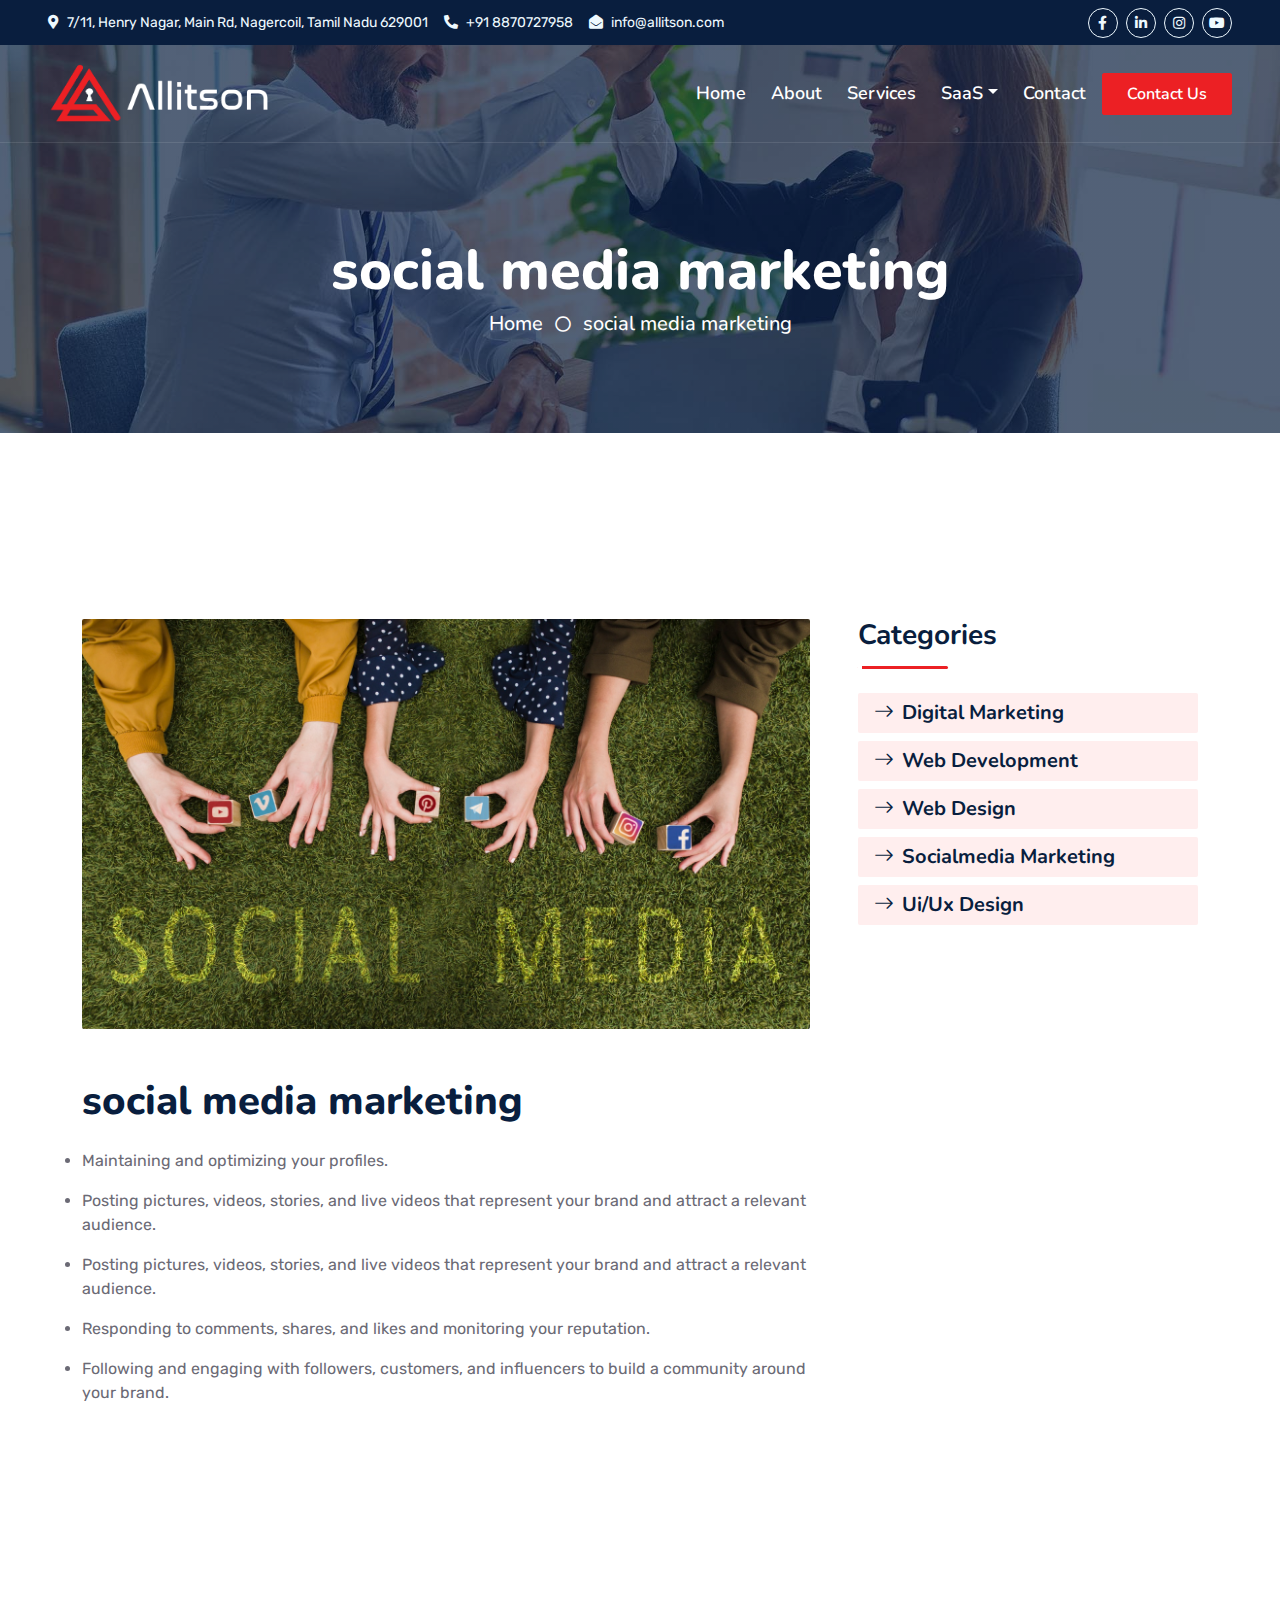
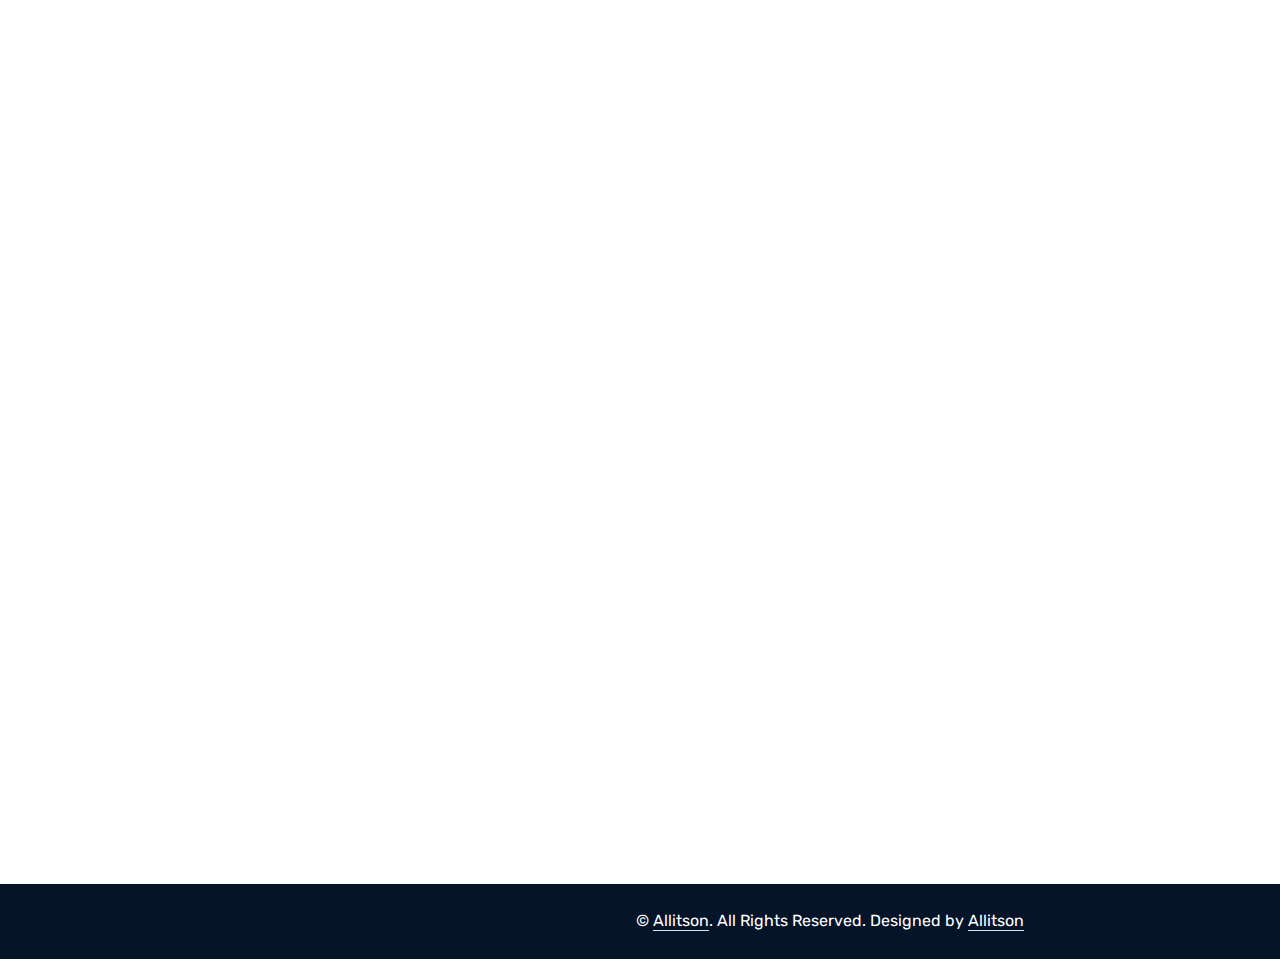
<file: socialmedia.html>
<!DOCTYPE html>
<html lang="en">

<head>
    <meta charset="utf-8">
    <title>Allitson</title>
    <meta content="width=device-width, initial-scale=1.0" name="viewport">
    <meta content="Free HTML Templates" name="keywords">
    <meta content="Free HTML Templates" name="description">

    <!-- Favicon -->
    <link href="img/allitsonlogo1.png" rel="icon">

    <!-- Google Web Fonts -->
    <link rel="preconnect" href="https://fonts.googleapis.com">
    <link rel="preconnect" href="https://fonts.gstatic.com" crossorigin>
    <link href="https://fonts.googleapis.com/css2?family=Nunito:wght@400;600;700;800&family=Rubik:wght@400;500;600;700&display=swap" rel="stylesheet">

    <!-- Icon Font Stylesheet -->
    <link href="https://cdnjs.cloudflare.com/ajax/libs/font-awesome/5.10.0/css/all.min.css" rel="stylesheet">
    <link href="https://cdn.jsdelivr.net/npm/bootstrap-icons@1.4.1/font/bootstrap-icons.css" rel="stylesheet">

    <!-- Libraries Stylesheet -->
    <link href="lib/owlcarousel/assets/owl.carousel.min.css" rel="stylesheet">
    <link href="lib/animate/animate.min.css" rel="stylesheet">

    <!-- Customized Bootstrap Stylesheet -->
    <link href="css/bootstrap.min.css" rel="stylesheet">

    <!-- Template Stylesheet -->
    <link href="css/style.css" rel="stylesheet">
</head>

<body>
    <!-- Spinner Start -->
    <div id="spinner" class="show bg-white position-fixed translate-middle w-100 vh-100 top-50 start-50 d-flex align-items-center justify-content-center">
        <div class="spinner"></div>
    </div>
    <!-- Spinner End -->


    <!-- Topbar Start -->
    <div class="container-fluid bg-dark px-5 d-none d-lg-block">
        <div class="row gx-0">
            <div class="col-lg-8 text-center text-lg-start mb-2 mb-lg-0">
                <div class="d-inline-flex align-items-center" style="height: 45px;">
                    <small class="me-3 text-light"><i class="fa fa-map-marker-alt me-2"></i>7/11, Henry Nagar, Main Rd, Nagercoil, Tamil Nadu 629001</small>
                    <small class="me-3 text-light"><i class="fa fa-phone-alt me-2"></i>+91 8870727958</small>
                    <small class="text-light"><i class="fa fa-envelope-open me-2"></i>info@allitson.com</small>
                </div>
            </div>
            <div class="col-lg-4 text-center text-lg-end">
                <div class="d-inline-flex align-items-center" style="height: 45px;">
                     <!-- <a class="btn btn-sm btn-outline-light btn-sm-square rounded-circle me-2" href=""><i class="fab fa-twitter fw-normal"></i></a> -->
                     <a class="btn btn-sm btn-outline-light btn-sm-square rounded-circle me-2" href="https://www.facebook.com/profile.php?id=100073414026980"><i class="fab fa-facebook-f fw-normal"></i></a>
                     <a class="btn btn-sm btn-outline-light btn-sm-square rounded-circle me-2" href="https://in.linkedin.com/company/allitson-technologies-pvt-ltd"><i class="fab fa-linkedin-in fw-normal"></i></a>
                     <a class="btn btn-sm btn-outline-light btn-sm-square rounded-circle me-2" href="https://www.instagram.com/allitson_technologies/"><i class="fab fa-instagram fw-normal"></i></a>
                     <a class="btn btn-sm btn-outline-light btn-sm-square rounded-circle" href="https://www.youtube.com/channel/UCLorX9qMFgNwDLMkJDh9VvA"><i class="fab fa-youtube fw-normal"></i></a>
                </div>
            </div>
        </div>
    </div>
    <!-- Topbar End -->


    <!-- Navbar Start -->
    <div class="container-fluid position-relative p-0">
        <nav class="navbar navbar-expand-lg navbar-dark px-5 py-3 py-lg-0">
            <a href="index.html" class="navbar-brand p-0">
                <h1 class="m-0"><img  class="logo" src="img/allitsonlogo1.png"><img class="logo1"src="img/allitsonlogo.png"></h1>
            </a>
            <button class="navbar-toggler" type="button" data-bs-toggle="collapse" data-bs-target="#navbarCollapse">
                <span class="fa fa-bars"></span>
            </button>
            <div class="collapse navbar-collapse" id="navbarCollapse">
                <div class="navbar-nav ms-auto py-0">
                    <a href="index.html" class="nav-item nav-link">Home</a>
                    <a href="about.html" class="nav-item nav-link ">About</a>
                    <a href="service.html" class="nav-item nav-link">Services</a>
                    <div class="nav-item dropdown">
                        <a href="#" class="nav-link dropdown-toggle" data-bs-toggle="dropdown">SaaS</a>
                        <div class="dropdown-menu m-0">
                            <a href="school.html" class="dropdown-item">School management System</a>
                            <a href="track.html" class="dropdown-item"> Tracking management System</a>
                        </div>
                    </div>
                    <!-- <div class="nav-item dropdown">
                        <a href="#" class="nav-link dropdown-toggle" data-bs-toggle="dropdown">Blog</a>
                        <div class="dropdown-menu m-0">
                            <a href="blog.html" class="dropdown-item">Blog Grid</a>
                            <a href="detail.html" class="dropdown-item">Blog Detail</a>
                        </div>
                    </div> -->
                    <!-- <div class="nav-item dropdown">
                        <a href="#" class="nav-link dropdown-toggle" data-bs-toggle="dropdown">Pages</a>
                        <div class="dropdown-menu m-0">
                            <a href="price.html" class="dropdown-item">Pricing Plan</a>
                            <a href="feature.html" class="dropdown-item">Our features</a>
                            <a href="team.html" class="dropdown-item">Team Members</a>
                            <a href="testimonial.html" class="dropdown-item">Testimonial</a>
                            <a href="quote.html" class="dropdown-item">Free Quote</a>
                        </div>
                    </div> -->
                    <a href="contact.html" class="nav-item nav-link">Contact</a>
                </div>
                <!-- <butaton type="button" class="btn text-primary ms-3" data-bs-toggle="modal" data-bs-target="#searchModal"><i class="fa fa-search"></i></butaton> -->
                <a href="contact.html" class="btn btn-primary py-2 px-4 ms-3">Contact Us</a>
            </div>
        </nav>

        <div class="container-fluid bg-primary py-5 bg-header" style="margin-bottom: 90px;">
            <div class="row py-5">
                <div class="col-12 pt-lg-5 mt-lg-5 text-center">
                    <h1 class="display-4 text-white animated zoomIn">social media marketing</h1>
                    <a href="" class="h5 text-white">Home</a>
                    <i class="far fa-circle text-white px-2"></i>
                    <a href="" class="h5 text-white">social media marketing</a>
                </div>
            </div>
        </div>
    </div>
    <!-- Navbar End -->


    <!-- Full Screen Search Start -->
    <div class="modal fade" id="searchModal" tabindex="-1">
        <div class="modal-dialog modal-fullscreen">
            <div class="modal-content" style="background: rgba(9, 30, 62, .7);">
                <div class="modal-header border-0">
                    <button type="button" class="btn bg-white btn-close" data-bs-dismiss="modal" aria-label="Close"></button>
                </div>
                <div class="modal-body d-flex align-items-center justify-content-center">
                    <div class="input-group" style="max-width: 600px;">
                        <input type="text" class="form-control bg-transparent border-primary p-3" placeholder="Type search keyword">
                        <button class="btn btn-primary px-4"><i class="bi bi-search"></i></button>
                    </div>
                </div>
            </div>
        </div>
    </div>
    <!-- Full Screen Search End -->


    <!-- Blog Start -->
    <div class="container-fluid py-5 wow fadeInUp" data-wow-delay="0.1s">
        <div class="container py-5">
            <div class="row g-5">
                <div class="col-lg-8">
                    <!-- Blog Detail Start -->
                    <div class="mb-5">
                        <img class="img-fluid w-100 rounded mb-5" src="img/social.jpg" alt="">
                        <h1 class="mb-4">social media marketing</h1>
                        


                        <p><li>Maintaining and optimizing your profiles.</li></p>
                        <p> <li>Posting pictures, videos, stories, and live videos that represent your brand and attract a relevant audience.
                        </li></p>
                        <p>  <li>Posting pictures, videos, stories, and live videos that represent your brand and attract a relevant audience.
                        </li></p>
                        <p> <li>Responding to comments, shares, and likes and monitoring your reputation.</li></p>
                        <p> <li> Following and engaging with followers, customers, and influencers to build a community around your brand.</li></p>
                    </div>
                    <!-- Blog Detail End -->
    
                    <!-- Comment List Start -->
                    <!-- <div class="mb-5">
                        <div class="section-title section-title-sm position-relative pb-3 mb-4">
                            <h3 class="mb-0">3 Comments</h3>
                        </div>
                        <div class="d-flex mb-4">
                            <img src="img/user.jpg" class="img-fluid rounded" style="width: 45px; height: 45px;">
                            <div class="ps-3">
                                <h6><a href="">John Doe</a> <small><i>01 Jan 2045</i></small></h6>
                                <p>Diam amet duo labore stet elitr invidunt ea clita ipsum voluptua, tempor labore
                                    accusam ipsum et no at. Kasd diam tempor rebum magna dolores sed eirmod</p>
                                <button class="btn btn-sm btn-light">Reply</button>
                            </div>
                        </div>
                        <div class="d-flex mb-4">
                            <img src="img/user.jpg" class="img-fluid rounded" style="width: 45px; height: 45px;">
                            <div class="ps-3">
                                <h6><a href="">John Doe</a> <small><i>01 Jan 2045</i></small></h6>
                                <p>Diam amet duo labore stet elitr invidunt ea clita ipsum voluptua, tempor labore
                                    accusam ipsum et no at. Kasd diam tempor rebum magna dolores sed eirmod</p>
                                <button class="btn btn-sm btn-light">Reply</button>
                            </div>
                        </div>
                        <div class="d-flex ms-5 mb-4">
                            <img src="img/user.jpg" class="img-fluid rounded" style="width: 45px; height: 45px;">
                            <div class="ps-3">
                                <h6><a href="">John Doe</a> <small><i>01 Jan 2045</i></small></h6>
                                <p>Diam amet duo labore stet elitr invidunt ea clita ipsum voluptua, tempor labore
                                    accusam ipsum et no at. Kasd diam tempor rebum magna dolores sed eirmod</p>
                                <button class="btn btn-sm btn-light">Reply</button>
                            </div>
                        </div>
                    </div> -->
                    <!-- Comment List End -->
    
                    <!-- Comment Form Start -->
                    <!-- <div class="bg-light rounded p-5">
                        <div class="section-title section-title-sm position-relative pb-3 mb-4">
                            <h3 class="mb-0">Leave A Comment</h3>
                        </div>
                        <form>
                            <div class="row g-3">
                                <div class="col-12 col-sm-6">
                                    <input type="text" class="form-control bg-white border-0" placeholder="Your Name" style="height: 55px;">
                                </div>
                                <div class="col-12 col-sm-6">
                                    <input type="email" class="form-control bg-white border-0" placeholder="Your Email" style="height: 55px;">
                                </div>
                                <div class="col-12">
                                    <input type="text" class="form-control bg-white border-0" placeholder="Website" style="height: 55px;">
                                </div>
                                <div class="col-12">
                                    <textarea class="form-control bg-white border-0" rows="5" placeholder="Comment"></textarea>
                                </div>
                                <div class="col-12">
                                    <button class="btn btn-primary w-100 py-3" type="submit">Leave Your Comment</button>
                                </div>
                            </div>
                        </form>
                    </div> -->
                    <!-- Comment Form End -->
                </div>
    
                <!-- Sidebar Start -->
                <div class="col-lg-4">
                    <!-- Search Form Start -->
                    <!-- <div class="mb-5 wow slideInUp" data-wow-delay="0.1s">
                        <div class="input-group">
                            <input type="text" class="form-control p-3" placeholder="Keyword">
                            <button class="btn btn-primary px-4"><i class="bi bi-search"></i></button>
                        </div>
                    </div> -->
                    <!-- Search Form End -->
    
                    <!-- Category Start -->
                    <div class="mb-5 wow slideInUp" data-wow-delay="0.1s">
                        <div class="section-title section-title-sm position-relative pb-3 mb-4">
                            <h3 class="mb-0">Categories</h3>
                        </div>
                        <div class="link-animated d-flex flex-column justify-content-start">
                            <a class="h5 fw-semi-bold bg-light rounded py-2 px-3 mb-2" ><i class="bi bi-arrow-right me-2"></i>Digital Marketing</a>
                            <a class="h5 fw-semi-bold bg-light rounded py-2 px-3 mb-2" ><i class="bi bi-arrow-right me-2"></i>Web Development</a>
                            <a class="h5 fw-semi-bold bg-light rounded py-2 px-3 mb-2" ><i class="bi bi-arrow-right me-2"></i>Web Design</a>
                            <a class="h5 fw-semi-bold bg-light rounded py-2 px-3 mb-2" ><i class="bi bi-arrow-right me-2"></i>Socialmedia Marketing</a>
                            <a class="h5 fw-semi-bold bg-light rounded py-2 px-3 mb-2"><i class="bi bi-arrow-right me-2"></i>Ui/Ux Design</a>
                        </div>
                    </div>
                    <!-- Category End -->
    
                    <!-- Recent Post Start -->
                    <!-- <div class="mb-5 wow slideInUp" data-wow-delay="0.1s">
                        <div class="section-title section-title-sm position-relative pb-3 mb-4">
                            <h3 class="mb-0">Recent Post</h3>
                        </div>
                        <div class="d-flex rounded overflow-hidden mb-3">
                            <img class="img-fluid" src="img/blog-1.jpg" style="width: 100px; height: 100px; object-fit: cover;" alt="">
                            <a href="" class="h5 fw-semi-bold d-flex align-items-center bg-light px-3 mb-0">Lorem ipsum dolor sit amet adipis elit
                            </a>
                        </div>
                        <div class="d-flex rounded overflow-hidden mb-3">
                            <img class="img-fluid" src="img/blog-2.jpg" style="width: 100px; height: 100px; object-fit: cover;" alt="">
                            <a href="" class="h5 fw-semi-bold d-flex align-items-center bg-light px-3 mb-0">Lorem ipsum dolor sit amet adipis elit
                            </a>
                        </div>
                        <div class="d-flex rounded overflow-hidden mb-3">
                            <img class="img-fluid" src="img/blog-3.jpg" style="width: 100px; height: 100px; object-fit: cover;" alt="">
                            <a href="" class="h5 fw-semi-bold d-flex align-items-center bg-light px-3 mb-0">Lorem ipsum dolor sit amet adipis elit
                            </a>
                        </div>
                        <div class="d-flex rounded overflow-hidden mb-3">
                            <img class="img-fluid" src="img/blog-1.jpg" style="width: 100px; height: 100px; object-fit: cover;" alt="">
                            <a href="" class="h5 fw-semi-bold d-flex align-items-center bg-light px-3 mb-0">Lorem ipsum dolor sit amet adipis elit
                            </a>
                        </div>
                        <div class="d-flex rounded overflow-hidden mb-3">
                            <img class="img-fluid" src="img/blog-2.jpg" style="width: 100px; height: 100px; object-fit: cover;" alt="">
                            <a href="" class="h5 fw-semi-bold d-flex align-items-center bg-light px-3 mb-0">Lorem ipsum dolor sit amet adipis elit
                            </a>
                        </div>
                        <div class="d-flex rounded overflow-hidden mb-3">
                            <img class="img-fluid" src="img/blog-3.jpg" style="width: 100px; height: 100px; object-fit: cover;" alt="">
                            <a href="" class="h5 fw-semi-bold d-flex align-items-center bg-light px-3 mb-0">Lorem ipsum dolor sit amet adipis elit
                            </a>
                        </div>
                    </div> -->
                    <!-- Recent Post End -->
    
                    <!-- Image Start -->
                    <!-- <div class="mb-5 wow slideInUp" data-wow-delay="0.1s">
                        <img src="img/blog-1.jpg" alt="" class="img-fluid rounded">
                    </div> -->
                    <!-- Image End -->
    
                    <!-- Tags Start -->
                    <div class="mb-5 wow slideInUp" data-wow-delay="0.1s">
                        <div class="section-title section-title-sm position-relative pb-3 mb-4">
                            <h3 class="mb-0">Tag Cloud</h3>
                        </div>
                        <div class="d-flex flex-wrap m-n1">
                            <a href="" class="btn btn-light m-1">Building brand awareness</a>
                            <a href="" class="btn btn-light m-1">Getting website traffic</a>
                          
                            <a href="" class="btn btn-light m-1">campaign</a>
                            <a href="" class="btn btn-light m-1">promotions</a>
                            <a href="" class="btn btn-light m-1">Social media management tools</a>
                    
                            <a href="" class="btn btn-light m-1">Analytics tools</a>
                            <a href="" class="btn btn-light m-1">Resourcing</a>
                            <a href="" class="btn btn-light m-1">automation tools </a>
                        
                            <a href="" class="btn btn-light m-1">posting strategyv</a>
                        </div>
                    </div>
                    <!-- Tags End -->
    
                    <!-- Plain Text Start -->
                    <div class="wow slideInUp" data-wow-delay="0.1s">
                        <div class="section-title section-title-sm position-relative pb-3 mb-4">
                            <h3 class="mb-0">24/7 Support</h3>
                        </div>
                        <div class="bg-light text-center" style="padding: 30px;">
                            <p>An immediate support system to prevent any danger is vital for the safety of any company website.</p>
                            <a href="contact.html" class="btn btn-primary py-2 px-4">Contact Us</a>
                        </div>
                    </div>
                    <!-- Plain Text End -->
                </div>
                <!-- Sidebar End -->
            </div>
        </div>
    </div>
    <!-- Blog End -->


    <!-- Vendor Start -->
    <div class="container-fluid py-5 wow " data-wow-delay="0.1s">
        <div class="container py-5 mb-5">
            <div class="bg-white">
                <div class="owl-carousel vendor-carousel">
                    <img src="img/group.png" alt="">
                    <img src="img/hrsec.png" alt="">
                    <img src="img/matric.png" alt="">
                    <img src="img/primary.png" alt="">
                    <img src="img/middle.png" alt="">
                    <img src="img/physical.png" alt="">
                    <img src="img/education.png" alt="">
                    <img src="img/homefiber.png" alt="">
                    <img src="img/jo.png" alt="">

                    <img src="img/annai.png" alt="">
                </div>
            </div>
        </div>
    </div>
    <!-- Vendor End -->
    

    <!-- Footer Start -->
    <div class="container-fluid bg-dark text-light mt-5 wow fadeInUp" data-wow-delay="0.1s">
        <div class="container">
            <div class="row gx-5">
                <div class="col-lg-4 col-md-6 footer-about">
                    <div class="d-flex flex-column align-items-center justify-content-center text-center h-100 bg-primary p-4">
                        <a href="index.html" class="navbar-brand p-0">
                            <h1 class="m-0"><img class="logo1"src="img/allitsonlogo.png"></h1>
                        </a>
                        <p class="mt-3 mb-4">Have some suggestions, questions, need an advice or looking forward to any services, let us know, we would be happy to hear from you.

                             Please Feel Free to Contact Us.</p>
                        <form action="">
                            <div class="input-group">
                                <input type="text" class="form-control border-white p-3" placeholder="Your Email">
                                <button class="btn btn-dark">Contact Us</button>
                            </div>
                        </form>
                    </div>
                </div>
                <div class="col-lg-8 col-md-6">
                    <div class="row gx-5">
                        <div class="col-lg-4 col-md-12 pt-5 mb-5">
                            <div class="section-title section-title-sm position-relative pb-3 mb-4">
                                <h3 class="text-light mb-0">Get In Touch</h3>
                            </div>
                            <div class="d-flex mb-2">
                                <i class="bi bi-geo-alt text-primary me-2"></i>
                                <p class="mb-0">7/11, Henry Nagar, Main Rd, Nagercoil, Tamil Nadu 629001</p>
                            </div>
                            <div class="d-flex mb-2">
                                <i class="bi bi-envelope-open text-primary me-2"></i>
                                <p class="mb-0">info@allitson.com</p>
                            </div>
                            <div class="d-flex mb-2">
                                <i class="bi bi-telephone text-primary me-2"></i>
                                <p class="mb-0">+91 8870727958</p>
                            </div>
                            <div class="d-flex mt-4">
                                <a class="btn btn-primary btn-square me-2" href="https://www.youtube.com/channel/UCLorX9qMFgNwDLMkJDh9VvA"><i class="fab fa-youtube fw-normal"></i></a>
                                <a class="btn btn-primary btn-square me-2" href="https://www.facebook.com/profile.php?id=100073414026980"><i class="fab fa-facebook-f fw-normal"></i></a>
                                <a class="btn btn-primary btn-square me-2" href="https://in.linkedin.com/company/allitson-technologies-pvt-ltd"><i class="fab fa-linkedin-in fw-normal"></i></a>
                                <a class="btn btn-primary btn-square" href="https://www.instagram.com/allitson_technologies/"><i class="fab fa-instagram fw-normal"></i></a>
                            </div>
                        </div>
                        <div class="col-lg-4 col-md-12 pt-0 pt-lg-5 mb-5">
                            <div class="section-title section-title-sm position-relative pb-3 mb-4">
                                <h3 class="text-light mb-0">Quick Links</h3>
                            </div>
                            <div class="link-animated d-flex flex-column justify-content-start">
                                <a class="text-light mb-2" href="index.html"><i class="bi bi-arrow-right text-primary me-2"></i>Home</a>
                                <a class="text-light mb-2" href="about.html"><i class="bi bi-arrow-right text-primary me-2"></i>About Us</a>
                                <a class="text-light mb-2" href="service.html"><i class="bi bi-arrow-right text-primary me-2"></i>Our Services</a>
                                <!-- <a class="text-light mb-2" href="#"><i class="bi bi-arrow-right text-primary me-2"></i>Meet The Team</a> -->
                                <!-- <a class="text-light mb-2" href="#"><i class="bi bi-arrow-right text-primary me-2"></i>Latest Blog</a> -->
                                <a class="text-light" href="contact.html"><i class="bi bi-arrow-right text-primary me-2"></i>Contact Us</a>
                            </div>
                        </div>
                        <div class="col-lg-4 col-md-12 pt-0 pt-lg-5 mb-5">
                            <div class="section-title section-title-sm position-relative pb-3 mb-4">
                                <h3 class="text-light mb-0">Popular Links</h3>
                            </div>
                            <div class="link-animated d-flex flex-column justify-content-start">
                                <a class="text-light mb-2" href="index.html"><i class="bi bi-arrow-right text-primary me-2"></i>Home</a>
                                <a class="text-light mb-2" href="about.html"><i class="bi bi-arrow-right text-primary me-2"></i>About Us</a>
                                <a class="text-light mb-2" href="service.html"><i class="bi bi-arrow-right text-primary me-2"></i>Our Services</a>
                                <!-- <a class="text-light mb-2" href="#"><i class="bi bi-arrow-right text-primary me-2"></i>Meet The Team</a> -->
                                <!-- <a class="text-light mb-2" href="#"><i class="bi bi-arrow-right text-primary me-2"></i>Latest Blog</a> -->
                                <a class="text-light" href="contact.html"><i class="bi bi-arrow-right text-primary me-2"></i>Contact Us</a>
                            </div>
                        </div>
                            </div>
                        </div>
                    </div>
                </div>
            </div>
        </div>
    </div>
    <div class="container-fluid text-white" style="background: #061429;">
        <div class="container text-center">
            <div class="row justify-content-end">
                <div class="col-lg-8 col-md-6">
                    <div class="d-flex align-items-center justify-content-center" style="height: 75px;">
                        <p class="mb-0">&copy; <a class="text-white border-bottom" href="#">Allitson</a>. All Rights Reserved. 
						
						<!--/*** This template is free as long as you keep the footer author’s credit link/attribution link/backlink. If you'd like to use the template without the footer author’s credit link/attribution link/backlink, you can purchase the Credit Removal License from "https://htmlcodex.com/credit-removal". Thank you for your support. ***/-->
						Designed by <a class="text-white border-bottom" href="https://allitson.com">Allitson</a></p>
                    </div>
                </div>
            </div>
        </div>
    </div>
    <!-- Footer End -->


    <!-- Back to Top -->
    <!-- <a href="#" class="btn btn-lg btn-primary btn-lg-square rounded back-to-top"><i class="bi bi-arrow-up"></i></a> -->
    <button onclick="topFunction()" id="myBtn" title="Go to top" >  <i class="fas fa-arrow-up"></i></button>
    <script>
        // Get the button
        let mybutton = document.getElementById("myBtn");
        
        // When the user scrolls down 20px from the top of the document, show the button
        window.onscroll = function() {scrollFunction()};
        
        function scrollFunction() {
          if (document.body.scrollTop > 20 || document.documentElement.scrollTop > 20) {
            mybutton.style.display = "block";
          } else {
            mybutton.style.display = "none";
          }
        }
        
        // When the user clicks on the button, scroll to the top of the document
        function topFunction() {
          document.body.scrollTop = 0;
          document.documentElement.scrollTop = 0;
        }
        </script>
    <!-- JavaScript Libraries -->
    <script src="https://code.jquery.com/jquery-3.4.1.min.js"></script>
    <script src="https://cdn.jsdelivr.net/npm/bootstrap@5.0.0/dist/js/bootstrap.bundle.min.js"></script>
    <script src="lib/wow/wow.min.js"></script>
    <script src="lib/easing/easing.min.js"></script>
    <script src="lib/waypoints/waypoints.min.js"></script>
    <script src="lib/counterup/counterup.min.js"></script>
    <script src="lib/owlcarousel/owl.carousel.min.js"></script>

    <!-- Template Javascript -->
    <script src="js/main.js"></script>
</body>

</html>
</file>
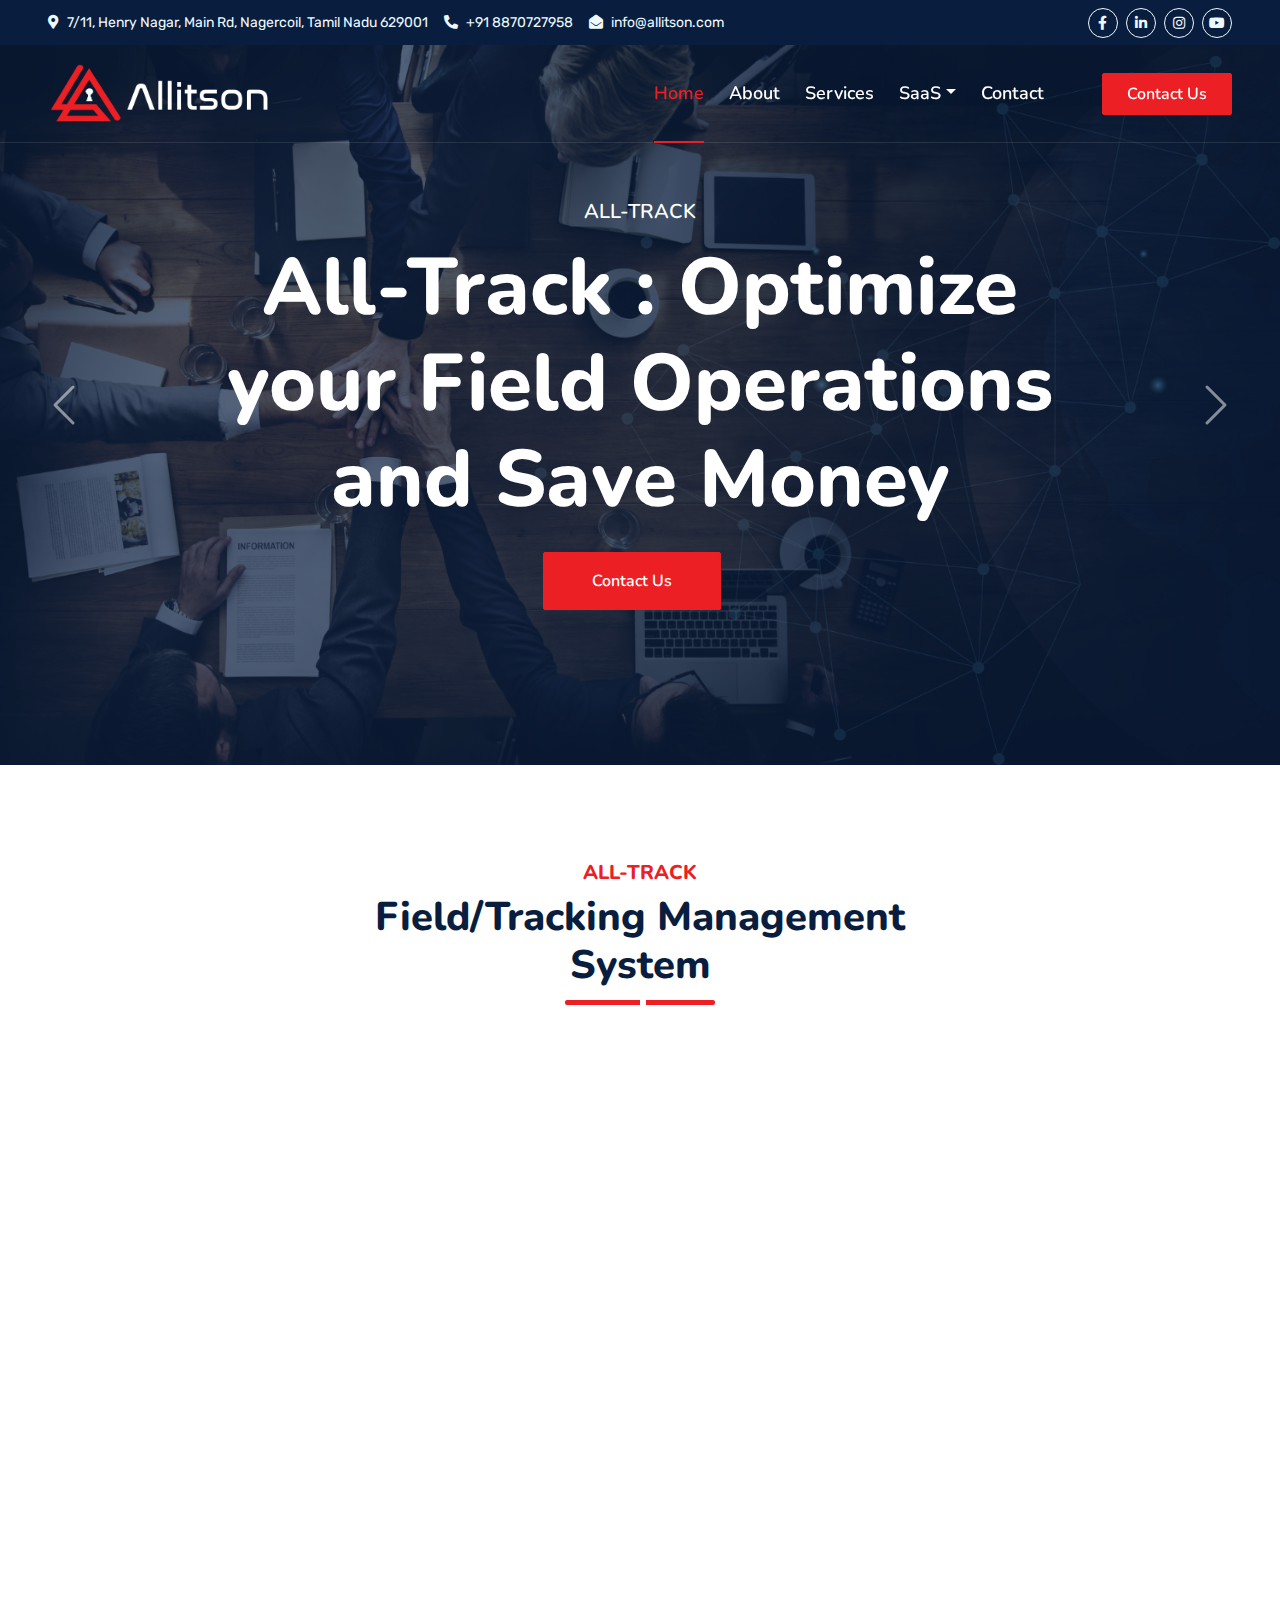
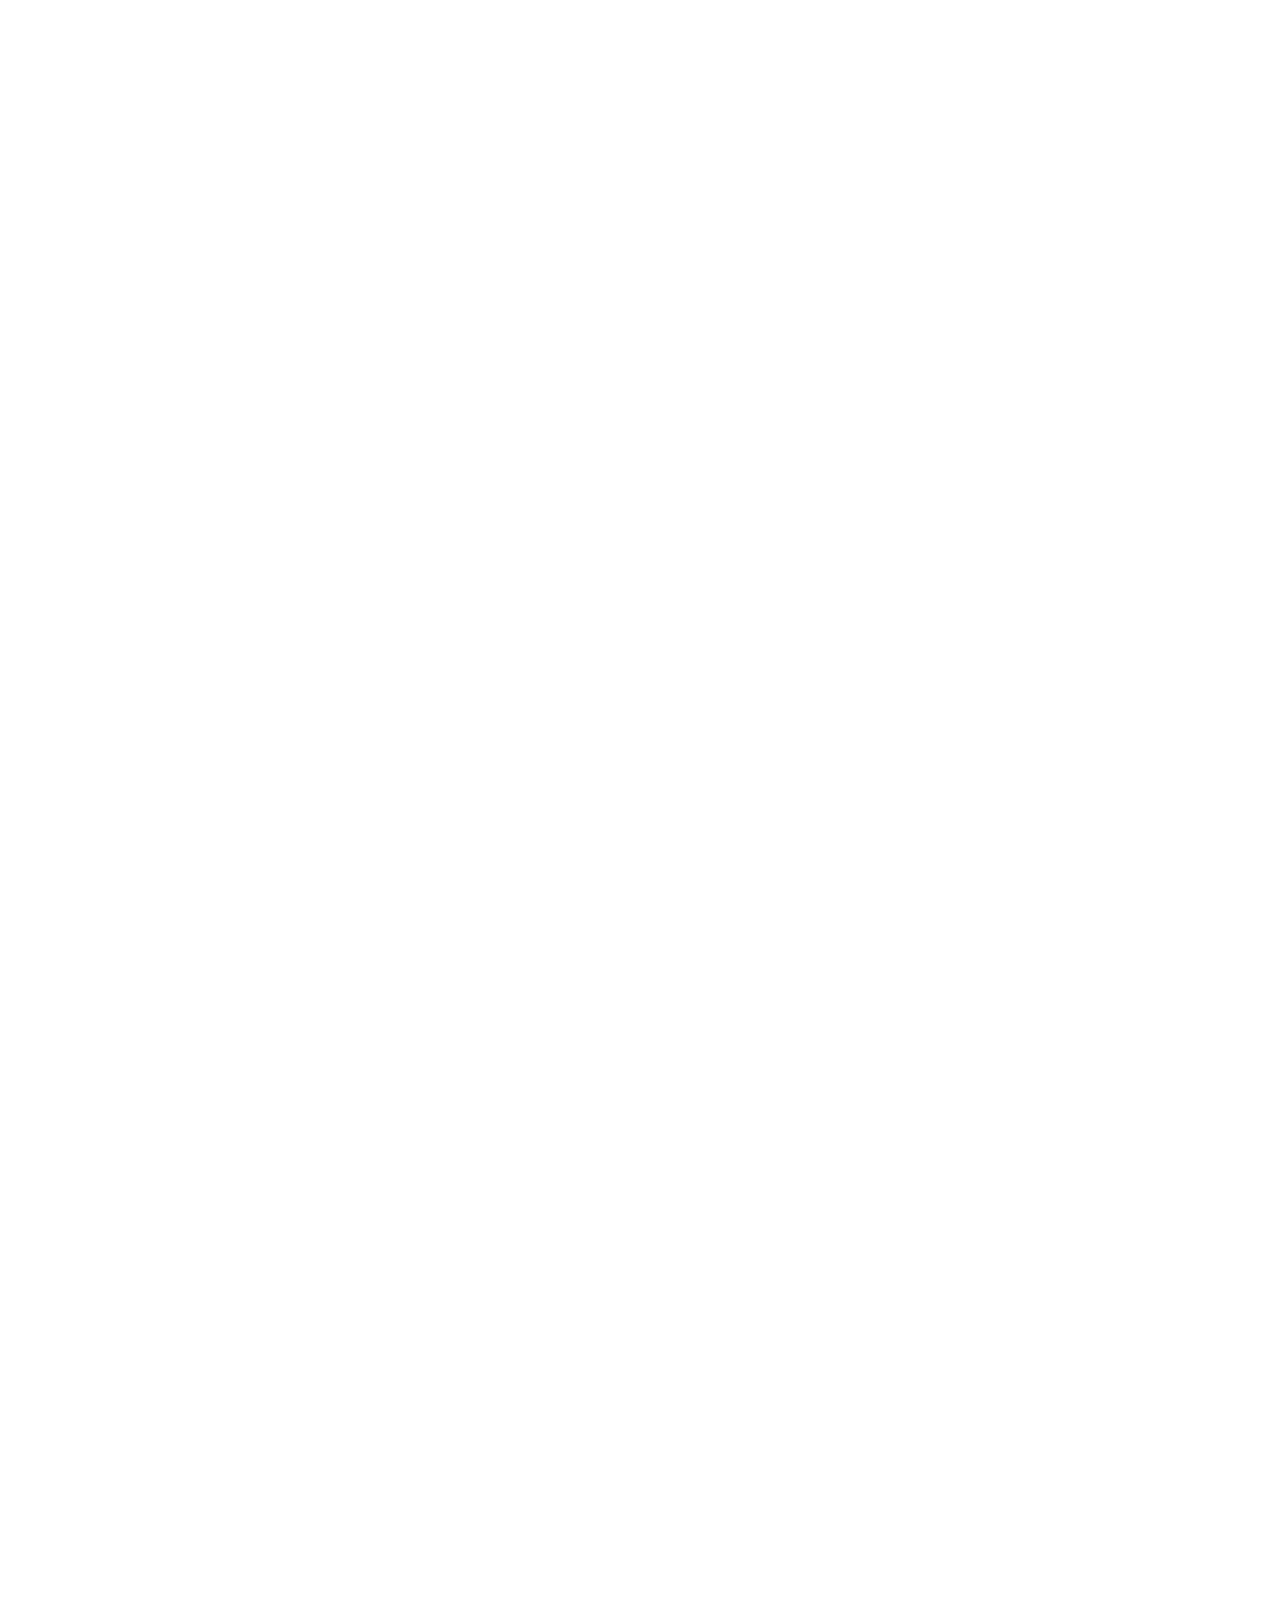
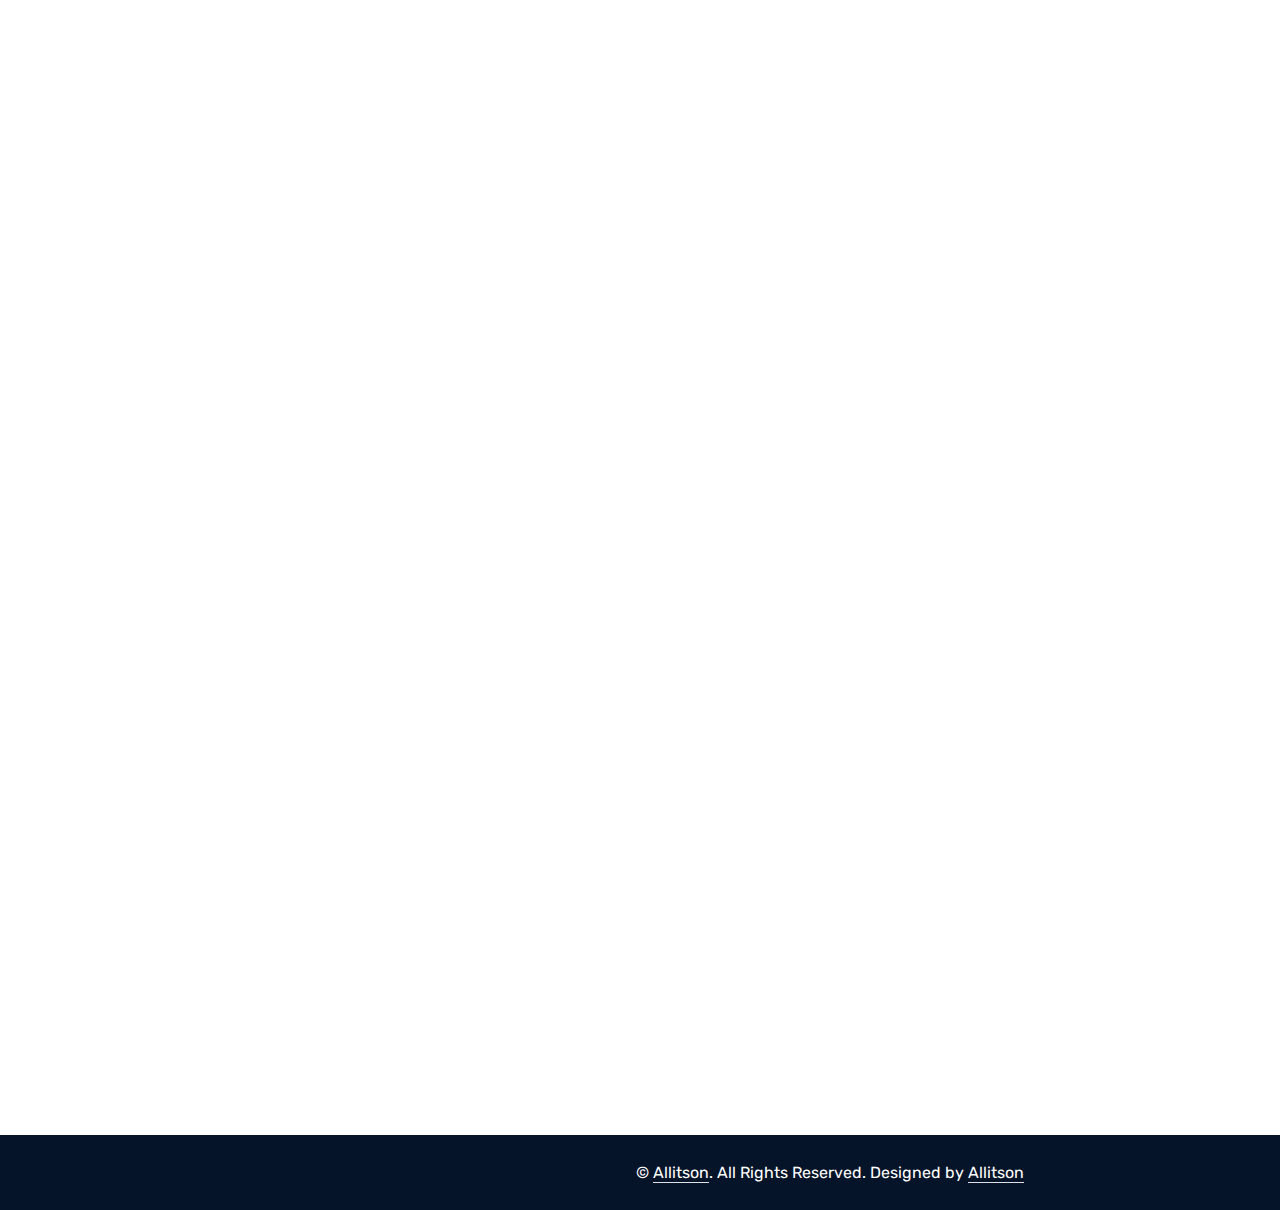
<file: track.html>
<!DOCTYPE html>
<html lang="en">

<head>
    <meta charset="utf-8">
    <title>Allitson</title>
    <meta content="width=device-width, initial-scale=1.0" name="viewport">
    <meta content="Free HTML Templates" name="keywords">
    <meta content="Free HTML Templates" name="description">

    <!-- Favicon -->
    <link href="img/allitsonlogo1.png" rel="icon">

    <!-- Google Web Fonts -->
    <link rel="preconnect" href="https://fonts.googleapis.com">
    <link rel="preconnect" href="https://fonts.gstatic.com" crossorigin>
    <link href="https://fonts.googleapis.com/css2?family=Nunito:wght@400;600;700;800&family=Rubik:wght@400;500;600;700&display=swap" rel="stylesheet">

    <!-- Icon Font Stylesheet -->
    <link href="https://cdnjs.cloudflare.com/ajax/libs/font-awesome/5.10.0/css/all.min.css" rel="stylesheet">
    <link href="https://cdn.jsdelivr.net/npm/bootstrap-icons@1.4.1/font/bootstrap-icons.css" rel="stylesheet">

    <!-- Libraries Stylesheet -->
    <link href="lib/owlcarousel/assets/owl.carousel.min.css" rel="stylesheet">
    <link href="lib/animate/animate.min.css" rel="stylesheet">

    <!-- Customized Bootstrap Stylesheet -->
    <link href="css/bootstrap.min.css" rel="stylesheet">

    <!-- Template Stylesheet -->
    <link href="css/style.css" rel="stylesheet">
</head>

<body>
    <!-- Spinner Start -->
    <div id="spinner" class="show  position-fixed translate-middle w-100 vh-100 top-50 start-50 d-flex align-items-center justify-content-center">
        <div class="spinner"></div>
    </div>
    <!-- Spinner End -->


    <!-- Topbar Start -->
    <div class="container-fluid bg-dark px-5 d-none d-lg-block">
        <div class="row gx-0">
            <div class="col-lg-8 text-center text-lg-start mb-2 mb-lg-0">
                <div class="d-inline-flex align-items-center" style="height: 45px;">
                    <small class="me-3 text-light"><i class="fa fa-map-marker-alt me-2"></i>7/11, Henry Nagar, Main Rd, Nagercoil, Tamil Nadu 629001</small>
                    <small class="me-3 text-light"><i class="fa fa-phone-alt me-2"></i>+91 8870727958</small>
                    <small class="text-light"><i class="fa fa-envelope-open me-2"></i>info@allitson.com</small>
                </div>
            </div>
            <div class="col-lg-4 text-center text-lg-end">
                <div class="d-inline-flex align-items-center" style="height: 45px;">
                    <!-- <a class="btn btn-sm btn-outline-light btn-sm-square rounded-circle me-2" href=""><i class="fab fa-twitter fw-normal"></i></a> -->
                    <a class="btn btn-sm btn-outline-light btn-sm-square rounded-circle me-2" href=""><i class="fab fa-facebook-f fw-normal"></i></a>
                    <a class="btn btn-sm btn-outline-light btn-sm-square rounded-circle me-2" href="https://in.linkedin.com/company/allitson-technologies-pvt-ltd"><i class="fab fa-linkedin-in fw-normal"></i></a>
                    <a class="btn btn-sm btn-outline-light btn-sm-square rounded-circle me-2" href=""><i class="fab fa-instagram fw-normal"></i></a>
                    <a class="btn btn-sm btn-outline-light btn-sm-square rounded-circle" href=""><i class="fab fa-youtube fw-normal"></i></a>
                </div>
            </div>
        </div>
    </div>
    <!-- Topbar End -->


    <!-- Navbar & Carousel Start -->
    <div class="container-fluid position-relative p-0">
        <nav class="navbar navbar-expand-lg navbar-dark px-5 py-3 py-lg-0">
            <a href="index.html" class="navbar-brand p-0">
                <h1 class="m-0"><img  class="logo" src="img/allitsonlogo1.png"><img class="logo1"src="img/allitsonlogo.png"></h1>
            </a>
            <button class="navbar-toggler" type="button" data-bs-toggle="collapse" data-bs-target="#navbarCollapse">
                <span class="fa fa-bars"></span>
            </button>
            <div class="collapse navbar-collapse" id="navbarCollapse">
                <div class="navbar-nav ms-auto py-0">
                    <a href="index.html" class="nav-item nav-link active">Home</a>
                    <a href="about.html" class="nav-item nav-link">About</a>
                    <a href="service.html" class="nav-item nav-link">Services</a>
                    <div class="nav-item dropdown">
                        <a href="#" class="nav-link dropdown-toggle" data-bs-toggle="dropdown">SaaS</a>
                        <div class="dropdown-menu m-0">
                            <a href="school.html" class="dropdown-item">School management System</a>
                            <a href="track.html" class="dropdown-item"> Tracking management System</a>
                        </div>
                    </div>
                    <!-- <div class="nav-item dropdown">
                        <a href="#" class="nav-link dropdown-toggle" data-bs-toggle="dropdown">Pages</a>
                        <div class="dropdown-menu m-0">
                            <a href="price.html" class="dropdown-item">Pricing Plan</a>
                            <a href="feature.html" class="dropdown-item">Our features</a>
                            <a href="team.html" class="dropdown-item">Team Members</a>
                            <a href="testimonial.html" class="dropdown-item">Testimonial</a>
                            <a href="quote.html" class="dropdown-item">Free Quote</a>
                        </div>
                    </div> -->
                    <!-- <a href="service.html" class="nav-item nav-link">SaaS</a> -->

         
                    <a href="contact.html" class="nav-item nav-link">Contact</a>
                </div>
                <butaton type="button" class="btn text-primary ms-3" data-bs-toggle="modal" data-bs-target="#searchModal"></butaton>
                <a href="contact.html" class="btn btn-primary py-2 px-4 ms-3">Contact Us</a>
            </div>
        </nav>

        <div id="header-carousel" class="carousel slide carousel-fade" data-bs-ride="carousel">
            <div class="carousel-inner">
                <div class="carousel-item active">
                    <img class="w-100" src="img/digital.jpg" alt="Image">
                    <div class="carousel-caption d-flex flex-column align-items-center justify-content-center">
                        <div class="p-3" style="max-width: 900px;">
                            <h5 class="text-white text-uppercase mb-3 animated slideInDown">All-Track</h5>
                            <h1 class="display-1 text-white mb-md-4 animated zoomIn">All-Track : Optimize your Field Operations and Save Money</h1>
                            <a href="contact.html" class="btn btn-primary py-md-3 px-md-5 me-3 animated slideInLeft">Contact Us</a>
                            <!-- <a href="" class="btn btn-outline-light py-md-3 px-md-5 animated slideInRight">Contact Us</a> -->
                        </div>
                    </div>
                </div>
                <div class="carousel-item">
                    <img class="w-100" src="img/digital1.jpg" alt="Image">
                    <div class="carousel-caption d-flex flex-column align-items-center justify-content-center">
                        <div class="p-3" style="max-width: 900px;">
                            <h5 class="text-white text-uppercase mb-3 animated slideInDown">All-Track</h5>
                            <h1 class="display-1 text-white mb-md-4 animated zoomIn">All-Track : Optimize your Field Operations and Save Money</h1>
                            <a href="contact.html" class="btn btn-primary py-md-3 px-md-5 me-3 animated slideInLeft">Contact Us</a>
                            <!-- <a href="" class="btn btn-outline-light py-md-3 px-md-5 animated slideInRight">Contact Us</a> -->
                        </div>
                    </div>
                </div>
            </div>
            <button class="carousel-control-prev" type="button" data-bs-target="#header-carousel"
                data-bs-slide="prev">
                <span class="carousel-control-prev-icon" aria-hidden="true"></span>
                <span class="visually-hidden">Previous</span>
            </button>
            <button class="carousel-control-next" type="button" data-bs-target="#header-carousel"
                data-bs-slide="next">
                <span class="carousel-control-next-icon" aria-hidden="true"></span>
                <span class="visually-hidden">Next</span>
            </button>
        </div>
    </div>
    <!-- Navbar & Carousel End -->


    <!-- Full Screen Search Start -->
    <div class="modal fade" id="searchModal" tabindex="-1">
        <div class="modal-dialog modal-fullscreen">
            <div class="modal-content" style="background: rgba(9, 30, 62, .7);">
                <div class="modal-header border-0">
                    <button type="button" class="btn bg-white btn-close" data-bs-dismiss="modal" aria-label="Close"></button>
                </div>
                <div class="modal-body d-flex align-items-center justify-content-center">
                    <div class="input-group" style="max-width: 600px;">
                        <input type="text" class="form-control bg-transparent border-primary p-3" placeholder="Type search keyword">
                        <button class="btn btn-primary px-4"><i class="bi bi-search"></i></button>
                    </div>
                </div>
            </div>
        </div>
    </div>
    <!-- Full Screen Search End -->
    <div class="container-fluid py-5 wow fadeInUp" data-wow-delay="0.1s">
        <div class="container py-5">
            <div class="section-title text-center position-relative pb-3 mb-5 mx-auto" style="max-width: 600px;">
                <h5 class="fw-bold text-primary text-uppercase">All-Track</h5>
                <h1 class="mb-0">Field/Tracking Management System</h1>
            </div>
            <div class="row g-5">
                <div class="col-lg-4">
                    <div class="row g-5">
                        <div class="col-12 wow zoomIn" data-wow-delay="0.2s">
                            <div class="bg-primary rounded d-flex align-items-center justify-content-center mb-3" style="width: 60px; height: 60px;">
                                <i class="fa fa-users text-white"></i>
                            </div>
                            <h4>Track your team</h4>
                            <p class="mb-0">The first thing to think about is how much easier it will be to track your team. All-Track technology allows you to do this in real-time, and the efficacy of GPS is unaffected by the size of your workforce, making it essential for all types of organizations.</p>
                        </div>
                        <div class="col-12 wow zoomIn" data-wow-delay="0.6s">
                            <div class="bg-primary rounded d-flex align-items-center justify-content-center mb-3" style="width: 60px; height: 60px;">
                                <i class="fa fa-map text-white"></i>
                            </div>
                            <h4>All-Track</h4>
                            <p class="mb-0">All-Track from Allitson Technologies is a cloud-based Field operation management solution that provides you an Intelligent Tracking, Monitoring & Reporting System Along with Customisable Tools & modules to optimise your field Operations.</p>
                        </div>
                    </div>
                </div>
                <div class="col-lg-4  wow zoomIn" data-wow-delay="0.9s" style="min-height: 350px;">
                    <div class="position-relative h-100">
                        <img class="position-absolute w-100 h-100 rounded wow zoomIn" data-wow-delay="0.1s" src="img/track.jpg" style="object-fit: cover;">
                    </div>
                </div>
                <div class="col-lg-4">
                    <div class="row g-5">
                        <div class="col-12 wow zoomIn" data-wow-delay="0.4s">
                            <div class="bg-primary rounded d-flex align-items-center justify-content-center mb-3" style="width: 60px; height: 60px;">
                                <i class="fa fa-map-marker-alt text-white"></i>
                            </div>
                            <h4>Finding the location</h4>
                            <p class="mb-0">All-Track helps the manager in finding the location of their field employees at present and assigning tasks to them accordingly. And also, allows the field employee to know their time-to-time tasks assigned to them and after completing the assigned task, they can update the final status.</p>
                        </div>
                        <div class="col-12 wow zoomIn" data-wow-delay="0.8s">
                            <div class="bg-primary rounded d-flex align-items-center justify-content-center mb-3" style="width: 60px; height: 60px;">
                                <i class="fa fa-address-book text-white"></i>
                            </div>
                            <h4> Back-office management</h4>
                          
                            <p class="mb-0"> All-Track connects your frontline operations and back-office management seamlessly. We provide a single software solution on Desktop (for on-premise use) and mobile apps (for Remote use) that allows you to track the progression of your field executives, reduce manual tasks, lower costs, and prove your value.</p>
                        </div>
                    </div>
                </div>
            </div>
        </div>
    </div>

    <!-- Facts Start -->
    <!-- <div class="container-fluid facts py-5 pt-lg-0">
        <div class="container py-5 pt-lg-0">
            <div class="row gx-0">
                <div class="col-lg-4 wow zoomIn" data-wow-delay="0.1s">
                    <div class="bg-primary shadow d-flex align-items-center justify-content-center p-4" style="height: 250px;">
                       
                        <div class="ps-4">
                            <h5 class="text-white mb-0">The first thing to think about is how much easier it will be to track your team. All-Track technology allows you to do this in real-time, and the efficacy of GPS is unaffected by the size of your workforce, making it essential for all types of organizations.</h5>
                         
                        </div>
                    </div>
                </div>
                <div class="col-lg-4 wow zoomIn" data-wow-delay="0.3s">
                    <div class="bg-light shadow d-flex align-items-center justify-content-center p-4" style="height: 250px;">
                       
                        <div class="ps-4">
                            <h5 class="text-primary mb-0">All-Track from Allitson Technologies is a cloud-based Field operation management solution that provides you an Intelligent Tracking, Monitoring & Reporting System Along with Customisable Tools & modules to optimise your field Operations.</h5>
                         
                        </div>
                    </div>
                </div>
                <div class="col-lg-4 wow zoomIn" data-wow-delay="0.6s">
                    <div class="bg-primary shadow d-flex align-items-center justify-content-center p-4" style="height: 250px;">
                       
                        <div class="ps-4">
                            <h5 class="text-white mb-0">All-Track connects your frontline operations and back-office management seamlessly. We provide a single software solution on Desktop (for on-premise use) and mobile apps (for Remote use) that allows you to track the progression of your field executives, reduce manual tasks, lower costs, and prove your value.</h5>
                           
                        </div>
                    </div>
                </div>
            </div>
        </div>
    </div> -->
    <!-- Facts Start -->


    <!-- About Start -->
    <div class="container-fluid py-5 wow fadeInUp" data-wow-delay="0.1s">
        <div class="container py-5">
            <div class="row g-5">
                <div class="col-lg-12">
                    <div class="section-title position-relative pb-3 mb-5">
                        <h5 class="fw-bold text-primary text-uppercase">About All-Track by ALLITSON</h5>
                        <h1 class="mb-0">Features to enhance your operational efficiency :</h1>
                        <p>All-Track gives you all the information you require to monitor the productivity of your field and sales force throughout the day.</p>
                    </div>
                    <!-- <p class="mb-4">Our strategic, innovative, and market-leading digital marketing services deliver the best strategies for our customers to elevate their leads or sales and surpass the competition. Give leads the best impression of your brand without compromising on performance, speed, or outcomes through our website development services.</p> -->
                    <div class="row g-0 mb-3">
                        <div class="col-sm-6 wow zoomIn" data-wow-delay="0.2s">
                           
                            <h3 ><i class="fa fa-map-marker-alt text-primary me-3" ></i>Location Tracking:</h3>
                            <h5 >Knowing where your field staffs are is easier now with All-Track
                            </h5><br>
                            <!-- <h5 class="mb-3"><i class="fa fa-check text-primary me-3"></i>Quality Service</h5> -->
                        </div>
                        <div class="col-sm-6 wow zoomIn" data-wow-delay="0.2s">
                            <h3 class="mb-6"><i class="fa fa-sticky-note text-primary me-3"></i>Attendance Management:</h3>
                            <h5 >Your Field Force can report to work from anywhere on the field
                            </h5><br>
                            <!-- <h5 class="mb-3"><i class="fa fa-check text-primary me-3"></i>Quality Service</h5> -->
                        </div>
                        <div class="col-sm-6 wow zoomIn" data-wow-delay="0.2s">
                            <h3 class="mb-6"><i class="fa fa-motorcycle text-primary me-3"></i>Visit Management:</h3>
                            <h5 >Schedule visits and record visit outcomes from field locations
                            </h5><br>
                            <!-- <h5 class="mb-3"><i class="fa fa-check text-primary me-3"></i>Quality Service</h5> -->
                        </div>
                        <div class="col-sm-6 wow zoomIn" data-wow-delay="0.2s">
                            <h3 class="mb-6"><i class="fa fa-address-card text-primary me-3"></i>Dashboard & Insights:</h3>
                            <h5 >Optimize your field operations with real-time information of your team
                            </h5><br>
                            <!-- <h5 class="mb-3"><i class="fa fa-check text-primary me-3"></i>Quality Service</h5> -->
                        </div>
                        <div class="col-sm-6 wow zoomIn" data-wow-delay="0.2s">
                            <h3 class="mb-6"><i class="fa fa-map text-primary me-3"></i>Turn-By-Turn Navigation:</h3>
                            <h5 >A real-time visual map pinpointing the location of the next meeting.
                            </h5><br>
                            <!-- <h5 class="mb-3"><i class="fa fa-check text-primary me-3"></i>Quality Service</h5> -->
                        </div>
                        <div class="col-sm-6 wow zoomIn" data-wow-delay="0.2s">
                            <h3 class="mb-6"><i class="fa fa-address-book text-primary me-3"></i>Customer Address Management:</h3>
                            <h5 > Drop a Pin to mark and save the places that you visit.
                            </h5><br>
                            <!-- <h5 class="mb-3"><i class="fa fa-check text-primary me-3"></i>Quality Service</h5> -->
                        </div>
                        <div class="col-sm-6 wow zoomIn" data-wow-delay="0.2s">
                            <h3 class="mb-6"><i class="fa fa-users text-primary me-3"></i>Collaborate with Team Members:</h3>
                            <h5 >View the real-time location & activities of your team members at a glance.
                            </h5><br>
                            <!-- <h5 class="mb-3"><i class="fa fa-check text-primary me-3"></i>Quality Service</h5> -->
                        </div>
                        <div class="col-sm-6 wow zoomIn" data-wow-delay="0.2s">
                            <h3 class="mb-6"><i class="fa fa-book text-primary me-3"></i>Activity Report Logging:</h3>
                            <h5 >Report the meeting summary to team members and managers in real-time.
                            </h5><br>
                            <!-- <h5 class="mb-3"><i class="fa fa-check text-primary me-3"></i>Quality Service</h5> -->
                        </div>
                        <div class="col-sm-6 wow zoomIn" data-wow-delay="0.2s">
                            <h3 class="mb-6"><i class="fa fa-exclamation-circle text-primary me-3"></i>Offline Mode:</h3>
                            <h5 > Let’s your field staff collect real-time data on their smartphones.
 
                            </h5><br>
                            <!-- <h5 class="mb-3"><i class="fa fa-check text-primary me-3"></i>Quality Service</h5> -->
                        </div>
                        <div class="col-sm-6 wow zoomIn" data-wow-delay="0.2s">
                            <h3 class="mb-6"><i class="fa fa-sticky-note text-primary me-3"></i>Custom Forms:</h3>
                            <h5 >Let’s your field staff collect real-time data on their smartphones.
                            </h5><br>
                            <!-- <h5 class="mb-3"><i class="fa fa-check text-primary me-3"></i>Quality Service</h5> -->
                        </div>
                    </div>
                    <div class="d-flex align-items-center mb-4 wow fadeIn" data-wow-delay="0.6s">
                        <div class="bg-primary d-flex align-items-center justify-content-center rounded" style="width: 60px; height: 60px;">
                            <i class="fa fa-phone-alt text-white"></i>
                        </div>
                        <div class="ps-4">
                            <h5 class="mb-2">Call to ask any question</h5>
                            <h4 class="text-primary mb-0">+91 8870727958</h4>
                        </div>
                    </div>
                    <a href="contact.html" class="btn btn-primary py-3 px-5 mt-3 wow zoomIn" data-wow-delay="0.9s">Contact Us</a>
                </div>
                
            </div>
        </div>
    </div>
    <!-- About End -->


    <!-- Features Start -->
   


    <!-- Service Start -->
  
    <div class="container-fluid py-5 wow " data-wow-delay="0.1s" >
        <div class="container py-5 mb-5" >
            <div class="bg-white" >
                <div class="owl-carousel vendor-carousel"  style="height:400px;">
                    <img src="img/tracking.jpg" alt=""  style="height:400px;width: 250px;"><br>
                    <img src="img/tracking1.jpg" alt=""   style="height:400px;width: 250px;"><br>
                    <img src="img/tracking.jpg" alt=""  style="height:400px;width: 250px;"><br>
                    <img src="img/tracking1.jpg" alt=""   style="height:400px;width: 250px;"><br>
                    <img src="img/tracking.jpg" alt=""  style="height:400px;width: 250px;"><br>
                    <img src="img/tracking1.jpg" alt=""   style="height:400px;width: 250px;"><br>
                    <!-- <img src="img/3.jpg" alt=""  style="height:400px;width: 400px;"><br><br>
                    <img src="img/4.jpg" alt=""  style="height:400px;width: 400px;"><br><br>
                    <img src="img/5.jpg" alt=""  style="height:400px;width: 400px;"><br><br> -->
                    <!-- <img src="img/physical.png" alt="">
                    <img src="img/education.png" alt="">
                    <img src="img/homefiber.png" alt="">
                    <img src="img/jo.png" alt="">

                    <img src="img/annai.png" alt=""> -->
                </div>
            </div>
        </div>
    </div>


    <!-- Quote Start -->
   

    <!-- Testimonial Start -->
   
   


    <!-- Vendor Start -->
    <div class="container-fluid py-5 wow " data-wow-delay="0.1s">
        <div class="container py-5 mb-5">
            <div class="bg-white">
                <div class="owl-carousel vendor-carousel">
                    <img src="img/group.png" alt="">
                    <img src="img/hrsec.png" alt="">
                    <img src="img/matric.png" alt="">
                    <img src="img/primary.png" alt="">
                    <img src="img/middle.png" alt="">
                    <img src="img/physical.png" alt="">
                    <img src="img/education.png" alt="">
                    <!-- <img src="img/homefiber.png" alt="">
                    <img src="img/jo.png" alt=""> -->

                    <img src="img/annai.png" alt="">
                </div>
            </div>
        </div>
    </div>
    <!-- Vendor End -->
    

    <!-- Footer Start -->
    <div class="container-fluid bg-dark text-light mt-5 wow fadeInUp" data-wow-delay="0.1s">
        <div class="container">
            <div class="row gx-5">
                <div class="col-lg-4 col-md-6 footer-about">
                    <div class="d-flex flex-column align-items-center justify-content-center text-center h-100 bg-primary p-4">
                        <a href="index.html" class="navbar-brand p-0">
                            <h1 class="m-0"><img class="logo1"src="img/allitsonlogo.png"></h1>
                        </a>
                        <p class="mt-3 mb-4">Have some suggestions, questions, need an advice or looking forward to any services, let us know, we would be happy to hear from you.

                             Please Feel Free to Contact Us.</p>
                        <form action="">
                            <div class="input-group">
                                <input type="text" class="form-control border-white p-3" placeholder="Your Email">
                                <button class="btn btn-dark">Contact Us</button>
                            </div>
                        </form>
                    </div>
                </div>
                <div class="col-lg-8 col-md-6">
                    <div class="row gx-5">
                        <div class="col-lg-4 col-md-12 pt-5 mb-5">
                            <div class="section-title section-title-sm position-relative pb-3 mb-4">
                                <h3 class="text-light mb-0">Get In Touch</h3>
                            </div>
                            <div class="d-flex mb-2">
                                <i class="bi bi-geo-alt text-primary me-2"></i>
                                <p class="mb-0">7/11, Henry Nagar, Main Rd, Nagercoil, Tamil Nadu 629001</p>
                            </div>
                            <div class="d-flex mb-2">
                                <i class="bi bi-envelope-open text-primary me-2"></i>
                                <p class="mb-0">info@allitson.com</p>
                            </div>
                            <div class="d-flex mb-2">
                                <i class="bi bi-telephone text-primary me-2"></i>
                                <p class="mb-0">+91 8870727958</p>
                            </div>
                            <div class="d-flex mt-4">
                                <a class="btn btn-primary btn-square me-2" href="https://www.youtube.com/channel/UCLorX9qMFgNwDLMkJDh9VvA"><i class="fab fa-youtube fw-normal"></i></a>
                                <a class="btn btn-primary btn-square me-2" href="https://www.facebook.com/profile.php?id=100073414026980"><i class="fab fa-facebook-f fw-normal"></i></a>
                                <a class="btn btn-primary btn-square me-2" href="https://in.linkedin.com/company/allitson-technologies-pvt-ltd"><i class="fab fa-linkedin-in fw-normal"></i></a>
                                <a class="btn btn-primary btn-square" href="https://www.instagram.com/allitson_technologies/"><i class="fab fa-instagram fw-normal"></i></a>
                            </div>
                        </div>
                        <div class="col-lg-4 col-md-12 pt-0 pt-lg-5 mb-5">
                            <div class="section-title section-title-sm position-relative pb-3 mb-4">
                                <h3 class="text-light mb-0">Quick Links</h3>
                            </div>
                            <div class="link-animated d-flex flex-column justify-content-start">
                                <a class="text-light mb-2" href="index.html"><i class="bi bi-arrow-right text-primary me-2"></i>Home</a>
                                <a class="text-light mb-2" href="about.html"><i class="bi bi-arrow-right text-primary me-2"></i>About Us</a>
                                <a class="text-light mb-2" href="service.html"><i class="bi bi-arrow-right text-primary me-2"></i>Our Services</a>
                                <!-- <a class="text-light mb-2" href="#"><i class="bi bi-arrow-right text-primary me-2"></i>Meet The Team</a> -->
                                <!-- <a class="text-light mb-2" href="#"><i class="bi bi-arrow-right text-primary me-2"></i>Latest Blog</a> -->
                                <a class="text-light" href="contact.html"><i class="bi bi-arrow-right text-primary me-2"></i>Contact Us</a>
                            </div>
                        </div>
                        <div class="col-lg-4 col-md-12 pt-0 pt-lg-5 mb-5">
                            <div class="section-title section-title-sm position-relative pb-3 mb-4">
                                <h3 class="text-light mb-0">Popular Links</h3>
                            </div>
                            <div class="link-animated d-flex flex-column justify-content-start">
                                <a class="text-light mb-2" href="index.html"><i class="bi bi-arrow-right text-primary me-2"></i>Home</a>
                                <a class="text-light mb-2" href="about.html"><i class="bi bi-arrow-right text-primary me-2"></i>About Us</a>
                                <a class="text-light mb-2" href="service.html"><i class="bi bi-arrow-right text-primary me-2"></i>Our Services</a>
                                <!-- <a class="text-light mb-2" href="#"><i class="bi bi-arrow-right text-primary me-2"></i>Meet The Team</a> -->
                                <!-- <a class="text-light mb-2" href="#"><i class="bi bi-arrow-right text-primary me-2"></i>Latest Blog</a> -->
                                <a class="text-light" href="contact.html"><i class="bi bi-arrow-right text-primary me-2"></i>Contact Us</a>
                            </div>
                        </div>
                            </div>
                        </div>
                    </div>
                </div>
            </div>
        </div>
    </div>
    <div class="container-fluid text-white" style="background: #061429;">
        <div class="container text-center">
            <div class="row justify-content-end">
                <div class="col-lg-8 col-md-6">
                    <div class="d-flex align-items-center justify-content-center" style="height: 75px;">
                        <p class="mb-0">&copy; <a class="text-white border-bottom" href="#">Allitson</a>. All Rights Reserved. 
						
						<!--/*** This template is free as long as you keep the footer author’s credit link/attribution link/backlink. If you'd like to use the template without the footer author’s credit link/attribution link/backlink, you can purchase the Credit Removal License from "https://htmlcodex.com/credit-removal". Thank you for your support. ***/-->
						Designed by <a class="text-white border-bottom" href="https://allitson.com">Allitson</a></p>
                    </div>
                </div>
            </div>
        </div>
    </div>
    <!-- Footer End -->


    <!-- Back to Top -->
    <!-- <a href="#" class="btn btn-lg btn-primary btn-lg-square rounded back-to-top"><i class="bi bi-arrow-up"></i></a> -->
    <button onclick="topFunction()" id="myBtn" title="Go to top" >  <i class="fas fa-arrow-up"></i></button>
    <script>
        // Get the button
        let mybutton = document.getElementById("myBtn");
        
        // When the user scrolls down 20px from the top of the document, show the button
        window.onscroll = function() {scrollFunction()};
        
        function scrollFunction() {
          if (document.body.scrollTop > 20 || document.documentElement.scrollTop > 20) {
            mybutton.style.display = "block";
          } else {
            mybutton.style.display = "none";
          }
        }
        
        // When the user clicks on the button, scroll to the top of the document
        function topFunction() {
          document.body.scrollTop = 0;
          document.documentElement.scrollTop = 0;
        }
        </script>
    <!-- JavaScript Libraries -->
    <script src="https://code.jquery.com/jquery-3.4.1.min.js"></script>
    <script src="https://cdn.jsdelivr.net/npm/bootstrap@5.0.0/dist/js/bootstrap.bundle.min.js"></script>
    <script src="lib/wow/wow.min.js"></script>
    <script src="lib/easing/easing.min.js"></script>
    <script src="lib/waypoints/waypoints.min.js"></script>
    <script src="lib/counterup/counterup.min.js"></script>
    <script src="lib/owlcarousel/owl.carousel.min.js"></script>

    <!-- Template Javascript -->
    <script src="js/main.js"></script>
</body>

</html>
</file>
<file: css/style.css>
/********** Template CSS **********/
:root {
    /* --primary: #06A3DA; */
     --primary:  #EC2024;;
    --secondary: #34AD54;
    --light: #ffeeee;
    --dark: #3e0909;
}
.logo{
    height: 60px;
    width: 75px; 
}
.logo1{
    height: 40px;
    width: 155px;  
}
#myBtn {
    display: none;
    position: fixed;
    bottom: 15px;
    right: 15px;
 
   
    border: none;
    outline: none;
    background-color: red;
    color: white;
    cursor: pointer;
    padding: 15px;
    border-radius: 4px;
    font-size:20px
  }
  
  #myBtn:hover {
    background-color: #555;
  }
/*** Spinner ***/
.spinner {
    width: 40px;
    height: 40px;
    background: var(--primary);
    margin: 100px auto;
    -webkit-animation: sk-rotateplane 1.2s infinite ease-in-out;
    animation: sk-rotateplane 1.2s infinite ease-in-out;
}

@-webkit-keyframes sk-rotateplane {
    0% {
        -webkit-transform: perspective(120px)
    }
    50% {
        -webkit-transform: perspective(120px) rotateY(180deg)
    }
    100% {
        -webkit-transform: perspective(120px) rotateY(180deg) rotateX(180deg)
    }
}

@keyframes sk-rotateplane {
    0% {
        transform: perspective(120px) rotateX(0deg) rotateY(0deg);
        -webkit-transform: perspective(120px) rotateX(0deg) rotateY(0deg)
    }
    50% {
        transform: perspective(120px) rotateX(-180.1deg) rotateY(0deg);
        -webkit-transform: perspective(120px) rotateX(-180.1deg) rotateY(0deg)
    }
    100% {
        transform: perspective(120px) rotateX(-180deg) rotateY(-179.9deg);
        -webkit-transform: perspective(120px) rotateX(-180deg) rotateY(-179.9deg);
    }
}

#spinner {
    opacity: 0;
    visibility: hidden;
    transition: opacity .5s ease-out, visibility 0s linear .5s;
    z-index: 99999;
    background-color: black;
}

#spinner.show {
    transition: opacity .5s ease-out, visibility 0s linear 0s;
    visibility: visible;
    opacity: 1;
}


/*** Heading ***/
h1,
h2,
.fw-bold {
    font-weight: 800 !important;
}

h3,
h4,
.fw-semi-bold {
    font-weight: 700 !important;
}

h5,
h6,
.fw-medium {
    font-weight: 600 !important;
}


/*** Button ***/
.btn {
    font-family: 'Nunito', sans-serif;
    font-weight: 600;
    transition: .5s;
}

.btn-primary,
.btn-secondary {
    color: #FFFFFF;
    box-shadow: inset 0 0 0 50px transparent;
}

.btn-primary:hover {
    box-shadow: inset 0 0 0 0 var(--primary);
}

.btn-secondary:hover {
    box-shadow: inset 0 0 0 0 var(--secondary);
}

.btn-square {
    width: 36px;
    height: 36px;
}

.btn-sm-square {
    width: 30px;
    height: 30px;
}

.btn-lg-square {
    width: 48px;
    height: 48px;
}

.btn-square,
.btn-sm-square,
.btn-lg-square {
    padding-left: 0;
    padding-right: 0;
    text-align: center;
}


/*** Navbar ***/
.navbar-dark .navbar-nav .nav-link {
    font-family: 'Nunito', sans-serif;
    position: relative;
    margin-left: 25px;
    padding: 35px 0;
    color: #FFFFFF;
    font-size: 18px;
    font-weight: 600;
    outline: none;
    transition: .5s;
}
.sticky-top .navbar-brand{
  
    display: none;
}
.sticky-top.navbar-dark .navbar-nav .nav-link {
    padding: 20px 0;
    color: var(--dark);
    
}

.navbar-dark .navbar-nav .nav-link:hover,
.navbar-dark .navbar-nav .nav-link.active {
    color: var(--primary);
}

.navbar-dark .navbar-brand h1 {
    color: #FFFFFF;
}

.navbar-dark .navbar-toggler {
    color: var(--primary) !important;
    border-color: var(--primary) !important;
}

@media (max-width: 991.98px) {
    .sticky-top.navbar-dark {
        position: relative;
        background: #FFFFFF;
    }

    .navbar-dark .navbar-nav .nav-link,
    .navbar-dark .navbar-nav .nav-link.show,
    .sticky-top.navbar-dark .navbar-nav .nav-link {
        padding: 10px 0;
        color: var(--dark);
    }

    .navbar-dark .navbar-brand h1 {
        color: var(--primary);
    }
}

@media (min-width: 992px) {
    .navbar-dark {
        position: absolute;
        width: 100%;
        top: 0;
        left: 0;
        border-bottom: 1px solid rgba(256, 256, 256, .1);
        z-index: 999;
    }
    
    .sticky-top.navbar-dark {
        position: fixed;
        background: #FFFFFF;
    }

    .navbar-dark .navbar-nav .nav-link::before {
        position: absolute;
        content: "";
        width: 0;
        height: 2px;
        bottom: -1px;
        left: 50%;
        background: var(--primary);
        transition: .5s;
    }

    .navbar-dark .navbar-nav .nav-link:hover::before,
    .navbar-dark .navbar-nav .nav-link.active::before {
        width: 100%;
        left: 0;
    }

    .navbar-dark .navbar-nav .nav-link.nav-contact::before {
        display: none;
    }

    .sticky-top.navbar-dark .navbar-brand h1 {
        color: var(--primary);
    }
}


/*** Carousel ***/
.carousel-caption {
    top: 0;
    left: 0;
    right: 0;
    bottom: 0;
    background: rgba(9, 30, 62, .7);
    z-index: 1;
}

@media (max-width: 576px) {
    .carousel-caption h5 {
        font-size: 14px;
        font-weight: 500 !important;
    }

    .carousel-caption h1 {
        font-size: 30px;
        font-weight: 600 !important;
    }
}

.carousel-control-prev,
.carousel-control-next {
    width: 10%;
}

.carousel-control-prev-icon,
.carousel-control-next-icon {
    width: 3rem;
    height: 3rem;
}

dropdown-content a:hover {
    color: white;
    background: var(--primary);
}

/*** Section Title ***/
.section-title::before {
    position: absolute;
    content: "";
    width: 150px;
    height: 5px;
    left: 0;
    bottom: 0;
    background: var(--primary);
    border-radius: 2px;
}

.section-title.text-center::before {
    left: 50%;
    margin-left: -75px;
}

.section-title.section-title-sm::before {
    width: 90px;
    height: 3px;
}

.section-title::after {
    position: absolute;
    content: "";
    width: 6px;
    height: 5px;
    bottom: 0px;
    background: #FFFFFF;
    -webkit-animation: section-title-run 5s infinite linear;
    animation: section-title-run 5s infinite linear;
}

.section-title.section-title-sm::after {
    width: 4px;
    height: 3px;
}

.section-title.text-center::after {
    -webkit-animation: section-title-run-center 5s infinite linear;
    animation: section-title-run-center 5s infinite linear;
}

.section-title.section-title-sm::after {
    -webkit-animation: section-title-run-sm 5s infinite linear;
    animation: section-title-run-sm 5s infinite linear;
}

@-webkit-keyframes section-title-run {
    0% {left: 0; } 50% { left : 145px; } 100% { left: 0; }
}

@-webkit-keyframes section-title-run-center {
    0% { left: 50%; margin-left: -75px; } 50% { left : 50%; margin-left: 45px; } 100% { left: 50%; margin-left: -75px; }
}

@-webkit-keyframes section-title-run-sm {
    0% {left: 0; } 50% { left : 85px; } 100% { left: 0; }
}


/*** Service ***/
.service-item {
    position: relative;
    height: 300px;
    padding: 0 30px;
    transition: .5s;
}

.service-item .service-icon {
    margin-bottom: 30px;
    width: 60px;
    height: 60px;
    display: flex;
    align-items: center;
    justify-content: center;
    background: var(--primary);
    border-radius: 2px;
    transform: rotate(-45deg);
}

.service-item .service-icon i {
    transform: rotate(45deg);
}

.service-item a.btn {
    position: absolute;
    width: 60px;
    bottom: -48px;
    left: 50%;
    margin-left: -30px;
    opacity: 0;
}

.service-item:hover a.btn {
    bottom: -24px;
    opacity: 1;
}


/*** Testimonial ***/
.testimonial-carousel .owl-dots {
    margin-top: 15px;
    display: flex;
    align-items: flex-end;
    justify-content: center;
}

.testimonial-carousel .owl-dot {
    position: relative;
    display: inline-block;
    margin: 0 5px;
    width: 15px;
    height: 15px;
    background: #DDDDDD;
    border-radius: 2px;
    transition: .5s;
}

.testimonial-carousel .owl-dot.active {
    width: 30px;
    background: var(--primary);
}

.testimonial-carousel .owl-item.center {
    position: relative;
    z-index: 1;
}

.testimonial-carousel .owl-item .testimonial-item {
    transition: .5s;
}

.testimonial-carousel .owl-item.center .testimonial-item {
    background: #FFFFFF !important;
    box-shadow: 0 0 30px #DDDDDD;
}


/*** Team ***/
.team-item {
    transition: .5s;
}

.team-social {
    position: absolute;
    width: 100%;
    height: 100%;
    top: 0;
    left: 0;
    display: flex;
    align-items: center;
    justify-content: center;
    transition: .5s;
}

.team-social a.btn {
    position: relative;
    margin: 0 3px;
    margin-top: 100px;
    opacity: 0;
}

.team-item:hover {
    box-shadow: 0 0 30px #DDDDDD;
}

.team-item:hover .team-social {
    background: rgba(9, 30, 62, .7);
}

.team-item:hover .team-social a.btn:first-child {
    opacity: 1;
    margin-top: 0;
    transition: .3s 0s;
}

.team-item:hover .team-social a.btn:nth-child(2) {
    opacity: 1;
    margin-top: 0;
    transition: .3s .05s;
}

.team-item:hover .team-social a.btn:nth-child(3) {
    opacity: 1;
    margin-top: 0;
    transition: .3s .1s;
}

.team-item:hover .team-social a.btn:nth-child(4) {
    opacity: 1;
    margin-top: 0;
    transition: .3s .15s;
}

.team-item .team-img img,
.blog-item .blog-img img  {
    transition: .5s;
}

.team-item:hover .team-img img,
.blog-item:hover .blog-img img {
    transform: scale(1.15);
}


/*** Miscellaneous ***/
@media (min-width: 991.98px) {
    .facts {
        position: relative;
        margin-top: -75px;
        z-index: 1;
    }
}

.back-to-top {
    position: fixed;
    display: none;
    right: 45px;
    bottom: 45px;
    z-index: 99;
}

.bg-header {
    background: linear-gradient(rgba(9, 30, 62, .7), rgba(9, 30, 62, .7)), url(../img/carousel-1.jpg) center center no-repeat;
    background-size: cover;
}

.link-animated a {
    transition: .5s;
}

.link-animated a:hover {
    padding-left: 10px;
}

@media (min-width: 767.98px) {
    .footer-about {
        margin-bottom: -75px;
    }
}
</file>
